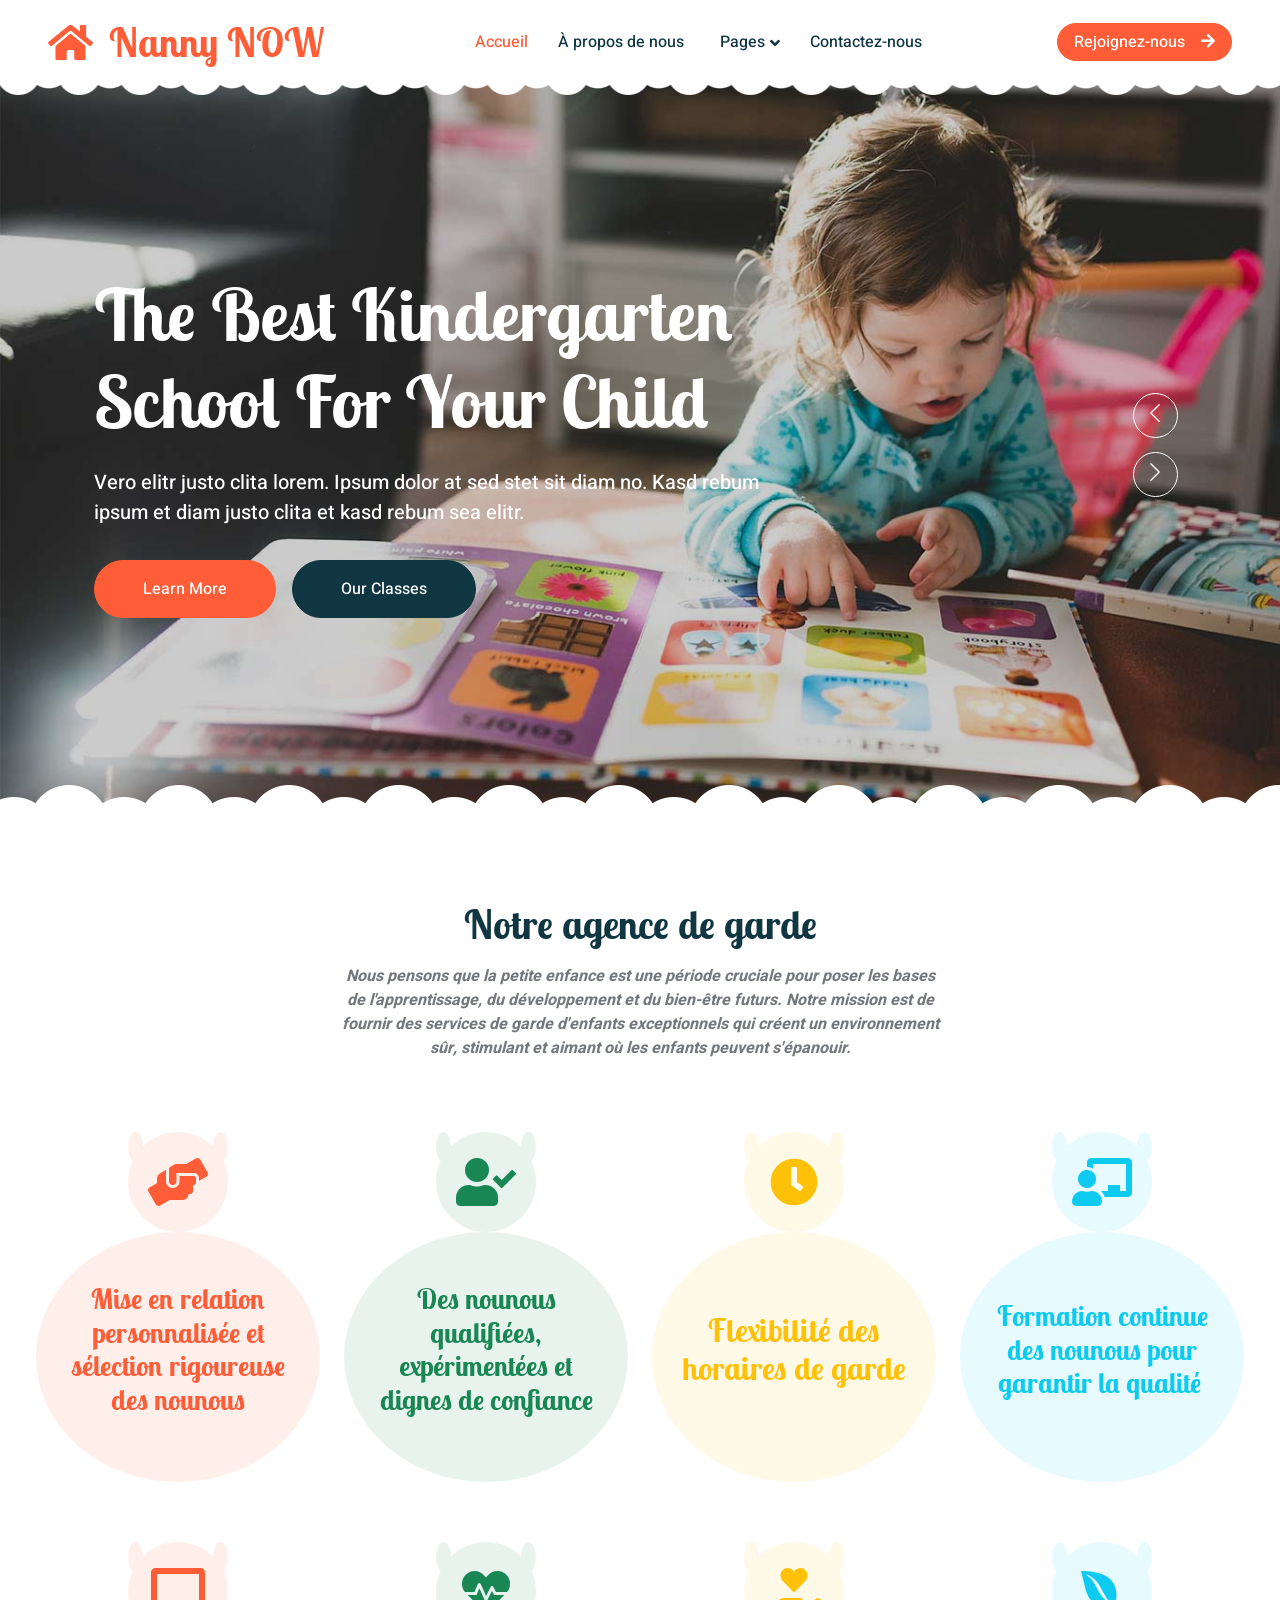
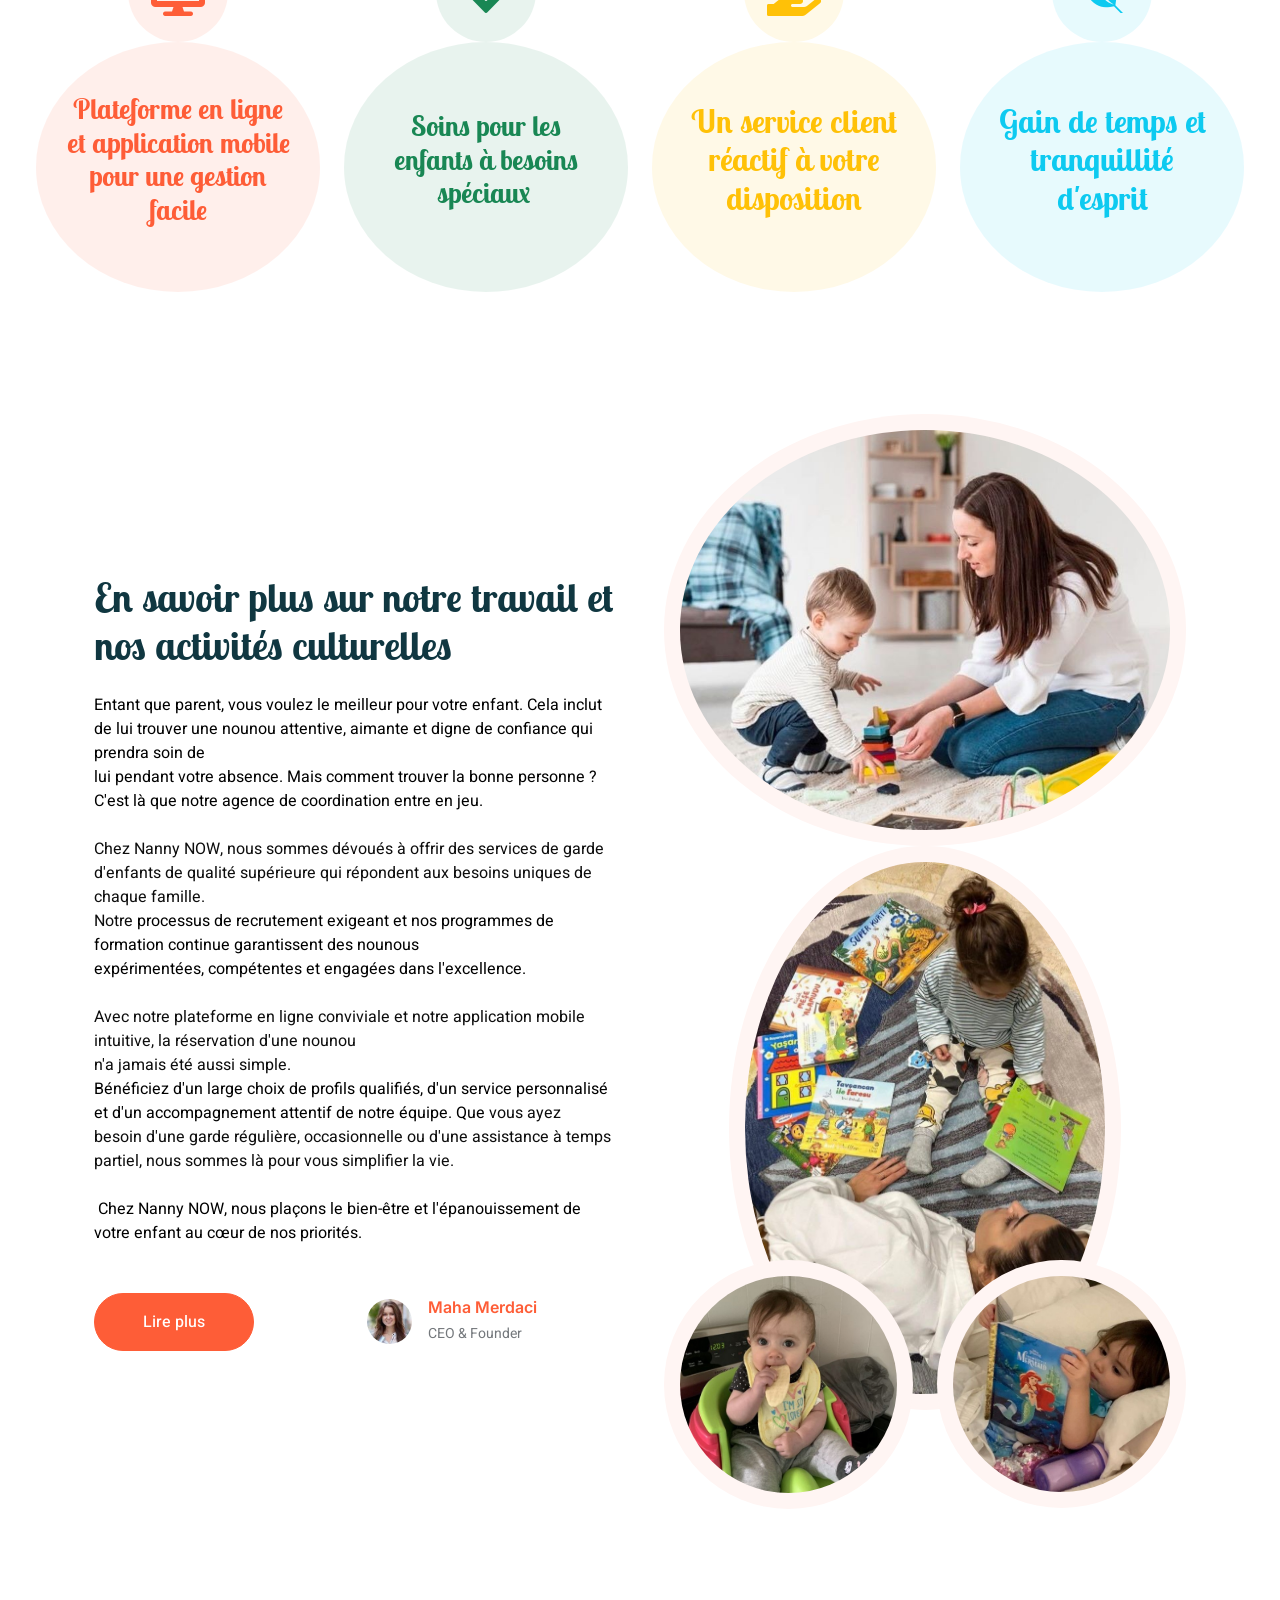
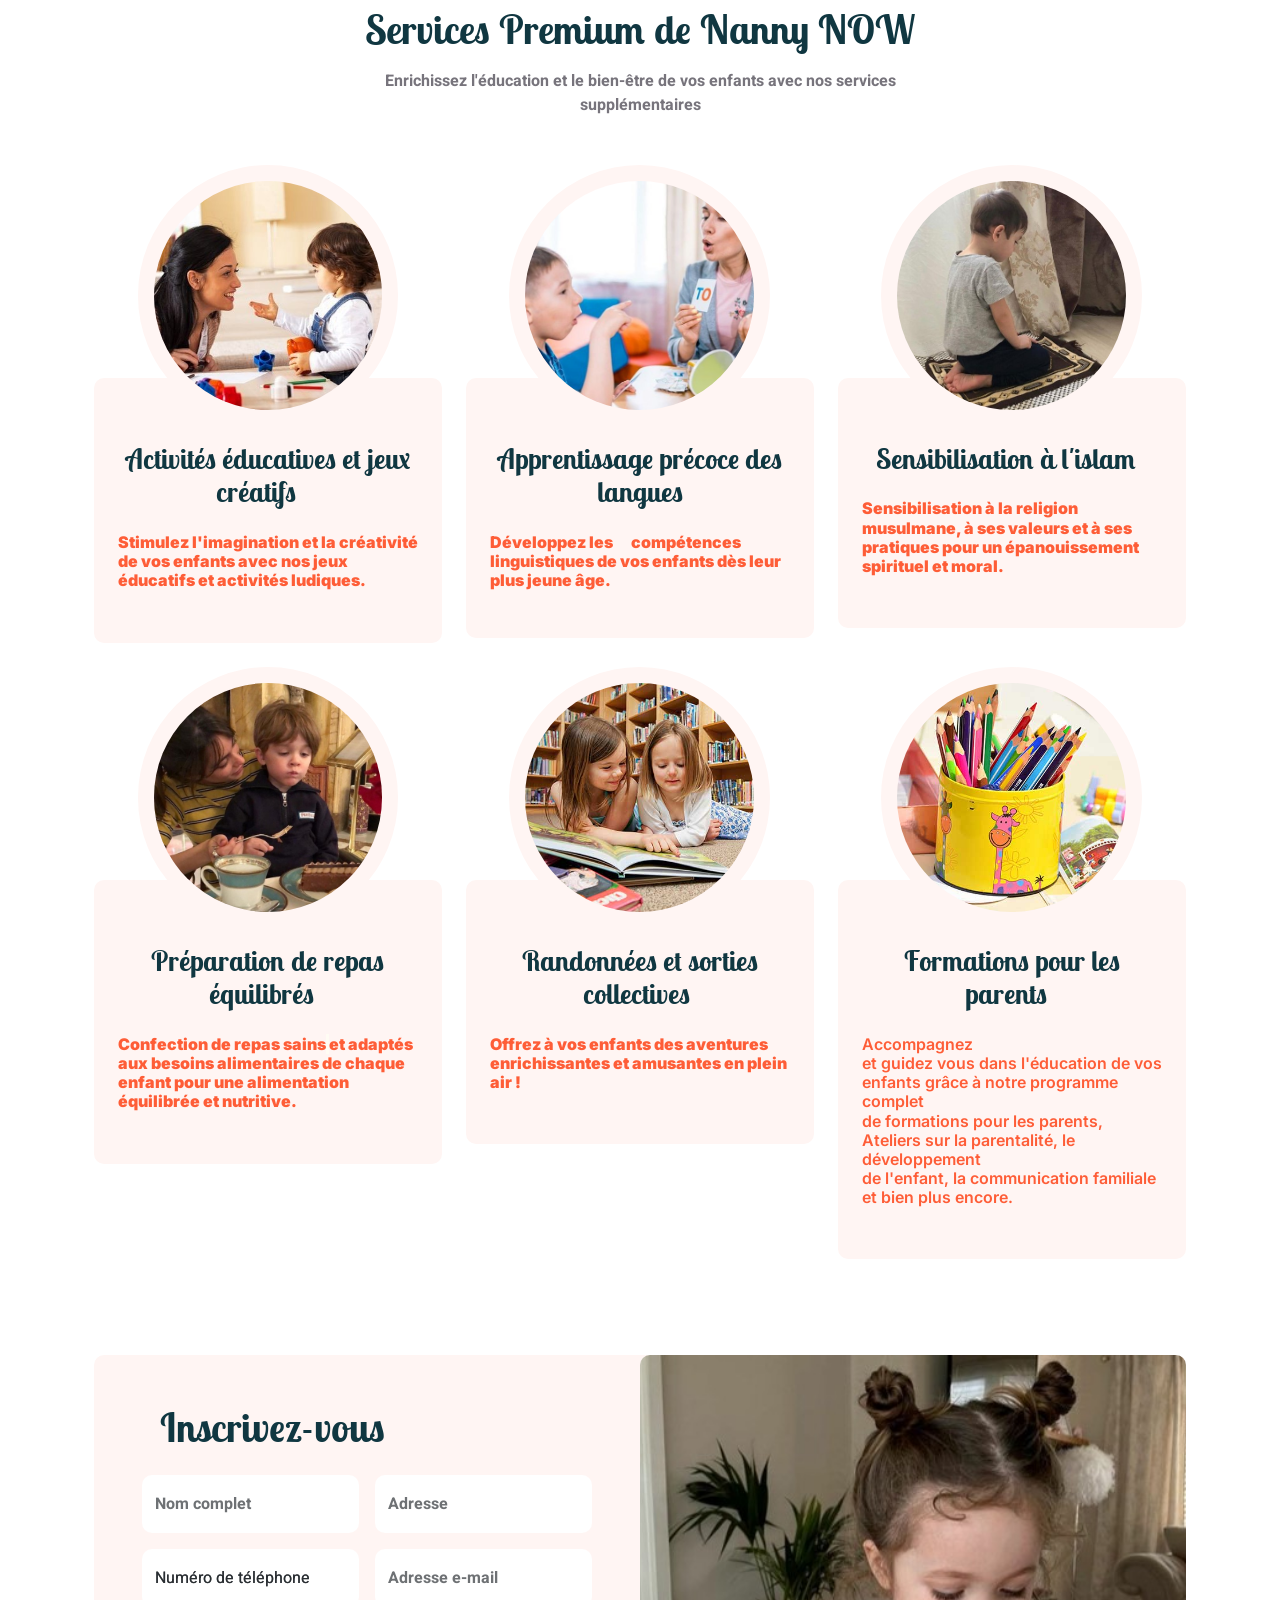
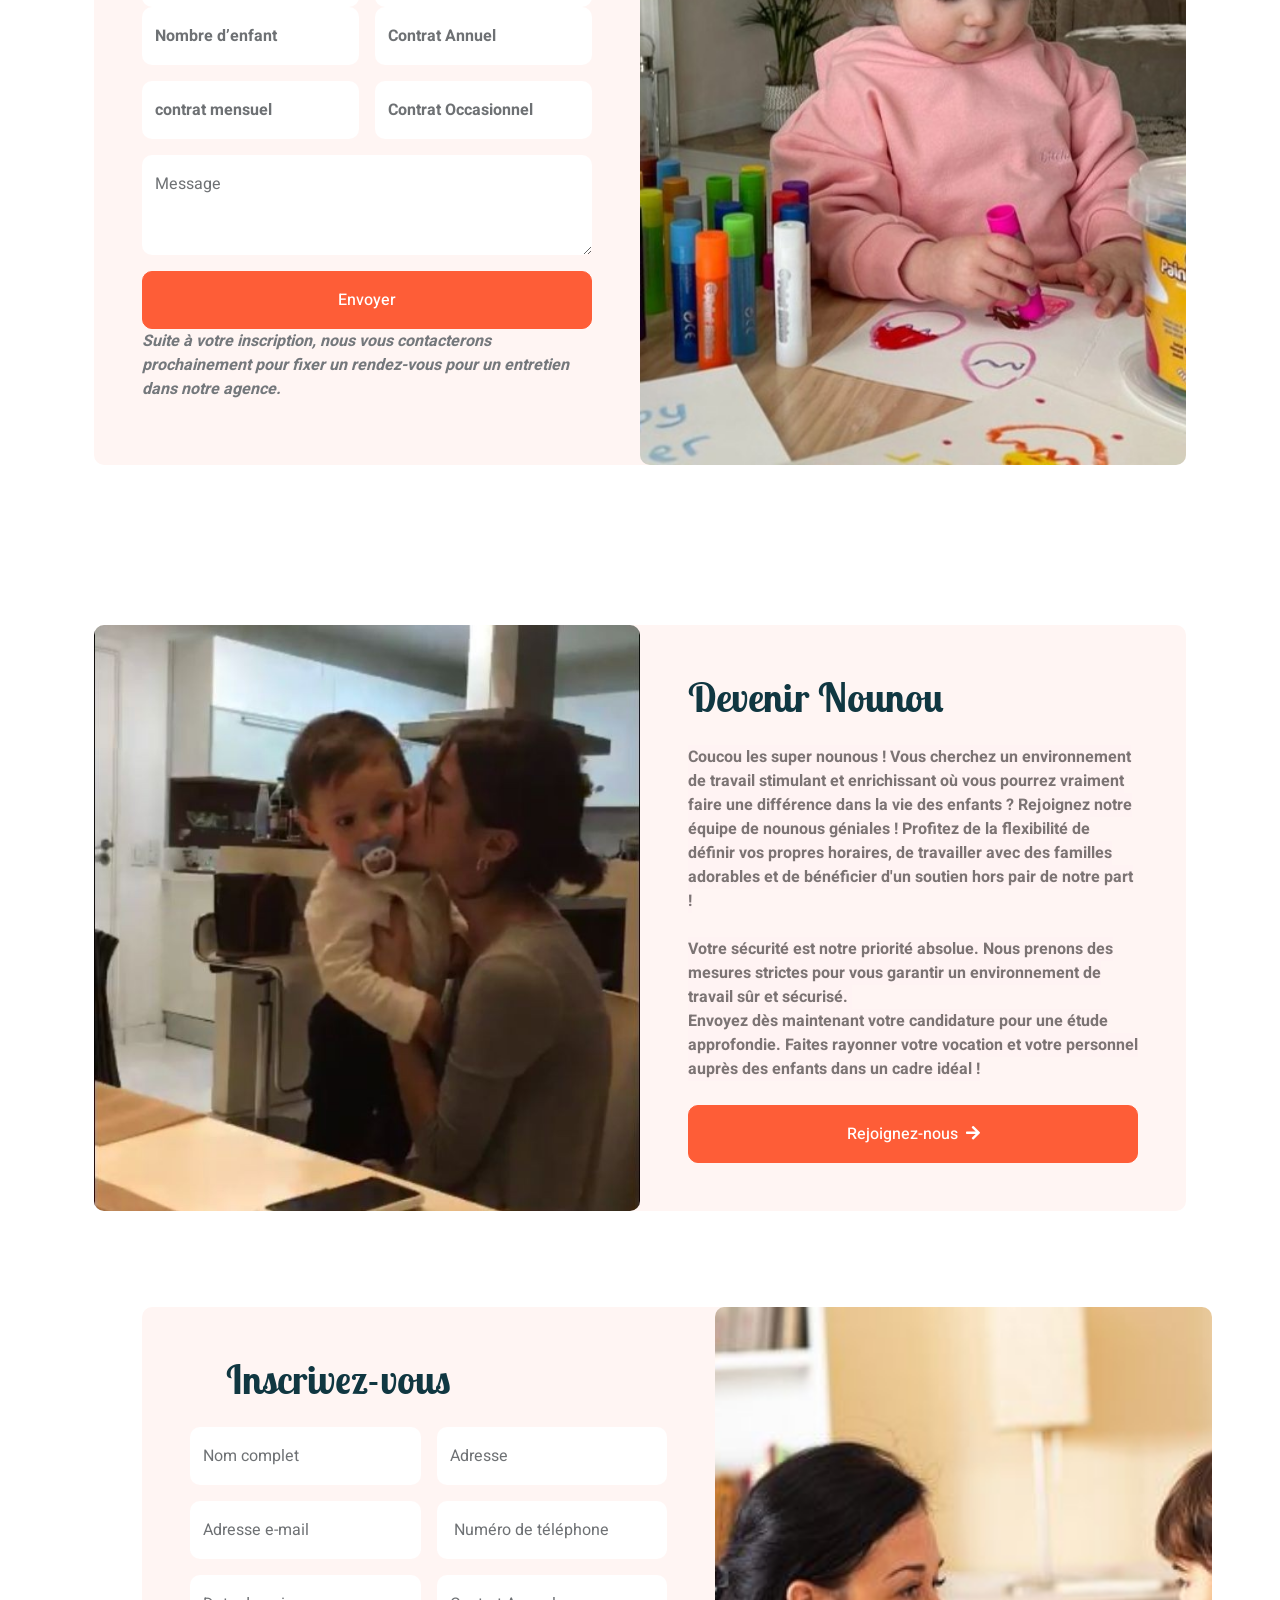
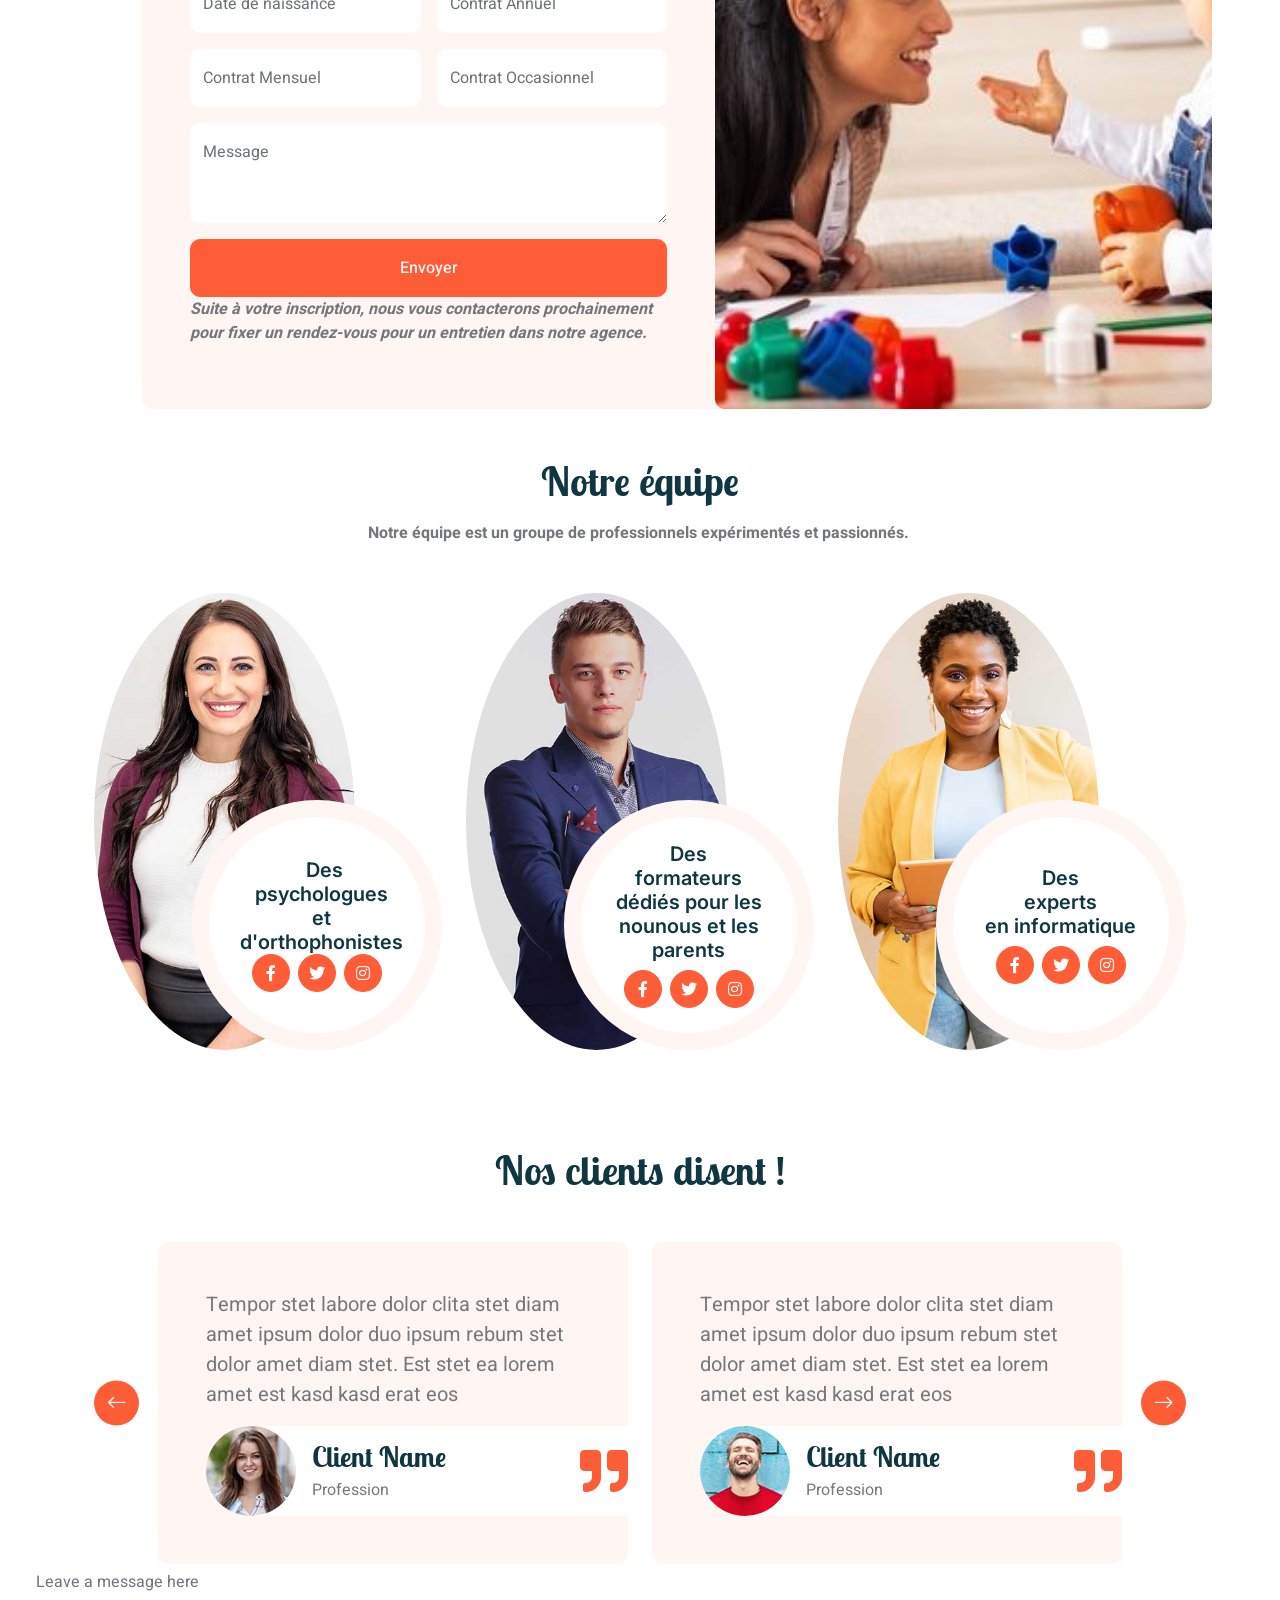
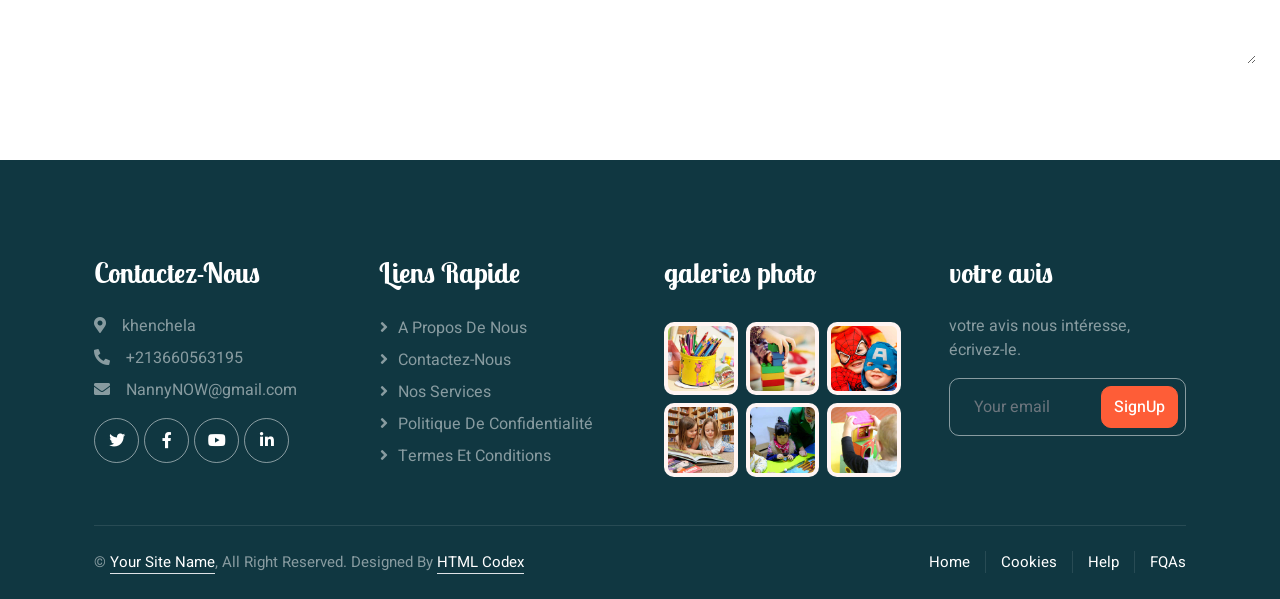
<file: index.html>
<!DOCTYPE html>
<html data-bs-theme="light" lang="en">

<head>
    <meta charset="utf-8">
    <meta name="viewport" content="width=device-width, initial-scale=1.0, shrink-to-fit=no">
    <title>NannyNOW</title>
    <link rel="stylesheet" href="assets/bootstrap/css/bootstrap.min.css">
    <link rel="stylesheet" href="https://fonts.googleapis.com/css2?family=Heebo:wght@400;500;600&amp;family=Inter:wght@600&amp;family=Lobster+Two:wght@700&amp;display=swap">
    <link rel="stylesheet" href="assets/fonts/fontawesome-all.min.css">
    <link rel="stylesheet" href="assets/css/bss-overrides.css">
    <link rel="stylesheet" href="assets/css/./embed/animation/animate.min.css">
    <link rel="stylesheet" href="https://cdnjs.cloudflare.com/ajax/libs/font-awesome/5.10.0/css/all.min.css">
    <link rel="stylesheet" href="https://cdn.jsdelivr.net/npm/bootstrap-icons@1.4.1/font/bootstrap-icons.css">
    <link rel="stylesheet" href="assets/css/lib/animate/animate.min.css">
    <link rel="stylesheet" href="assets/css/lib/owlcarousel/assets/owl.carousel.min.css">
    <link rel="stylesheet" href="assets/css/css/bootstrap.min.css">
    <link rel="stylesheet" href="assets/css/css/style.css">
</head>

<body>
    <div class="container-xxl bg-white p-0">
        <nav class="bg-white px-4 px-lg-5 py-lg-0 navbar navbar-expand-lg navbar-light sticky-top"><a class="navbar-brand" href="index.html">
                <h1 class="text-primary m-0"><i class="fas fa-home me-3"></i>Nanny NOW</h1>
            </a><button class="navbar-toggler" data-bs-toggle="collapse" data-bs-target="#navbarCollapse" type="button"><span class="navbar-toggler-icon"></span></button>
            <div class="collapse navbar-collapse" id="navbarCollapse">
                <div class="mx-auto navbar-nav"><a class="nav-item nav-link active" href="index.html">Accueil</a><a class="nav-item nav-link" href="about.html" style="width: 162.031px;">À propos de nous</a>
                    <div class="nav-item dropdown"><a class="nav-link dropdown-toggle" data-bs-toggle="dropdown" href="#">Pages</a>
                        <div class="border-0 shadow-sm m-0 dropdown-menu rounded-0 rounded-bottom"><a class="dropdown-item" href="facility.html">Nos services</a><a class="dropdown-item" href="team.html">En savoir plus sur nous</a><a class="dropdown-item" href="call-to-action.html">Services premium</a><a class="dropdown-item" href="appointment.html">Rejoignez-nous</a><a class="dropdown-item" href="testimonial.html">Devenir nounou</a><a class="dropdown-item" href="404.html">Notre équipe</a></div>
                    </div><a class="nav-item nav-link" href="contact.html">Contactez-nous</a>
                </div><a class="btn btn-primary d-none d-lg-block px-3 rounded-pill" role="button" href="">Rejoignez-nous<i class="fas fa-arrow-right ms-3"></i></a>
            </div>
        </nav>
        <div class="p-0 mb-5 container-fluid">
            <div class="position-relative owl-carousel header-carousel">
                <div class="position-relative owl-carousel-item"><img class="img-fluid" src="assets/img/img/carousel-1.jpg" alt="">
                    <div class="position-absolute top-0 start-0 d-flex w-100 h-100 align-items-center" style="background:rgba(0, 0, 0, .2);">
                        <div class="container">
                            <div class="row justify-content-start">
                                <div class="col-10 col-lg-8">
                                    <h1 class="display-2 text-white mb-4 bounce animated slideInDown">The Best Kindergarten School For Your Child</h1>
                                    <p class="fs-5 text-white mb-4 pb-2 fw-medium">Vero elitr justo clita lorem. Ipsum dolor at sed stet sit diam no. Kasd rebum ipsum et diam justo clita et kasd rebum sea elitr.</p><a class="btn btn-primary me-3 px-sm-5 py-sm-3 bounce animated rounded-pill slideInLeft" role="button" href="">Learn More</a><a class="btn btn-dark px-sm-5 py-sm-3 bounce animated rounded-pill slideInRight" role="button" href="">Our Classes</a>
                                </div>
                            </div>
                        </div>
                    </div>
                </div>
                <div class="position-relative owl-carousel-item"><img class="img-fluid" src="assets/img/img/carousel-2.jpg" alt="">
                    <div class="position-absolute top-0 start-0 d-flex w-100 h-100 align-items-center" style="background:rgba(0, 0, 0, .2);">
                        <div class="container">
                            <div class="row justify-content-start">
                                <div class="col-10 col-lg-8">
                                    <h1 class="display-2 text-white mb-4 bounce animated slideInDown">Make A Brighter Future For Your Child</h1>
                                    <p class="fs-5 text-white mb-4 pb-2 fw-medium">Vero elitr justo clita lorem. Ipsum dolor at sed stet sit diam no. Kasd rebum ipsum et diam justo clita et kasd rebum sea elitr.</p><a class="btn btn-primary me-3 px-sm-5 py-sm-3 bounce animated rounded-pill slideInLeft" role="button" href="">Learn More</a><a class="btn btn-dark px-sm-5 py-sm-3 bounce animated rounded-pill slideInRight" role="button" href="">Our Classes</a>
                                </div>
                            </div>
                        </div>
                    </div>
                </div>
            </div>
        </div>
        <div class="py-5 container-xxl">
            <div class="container">
                <div class="text-center mb-5 mx-auto wow fadeInUp" data-wow-delay="0.1s" style="max-width:600px;">
                    <h1 class="mb-3">Notre agence de garde</h1>
                    <p><strong><em>Nous pensons que la petite enfance est une période cruciale pour poser les bases de l'apprentissage, du développement et du bien-être futurs. Notre mission est de fournir des services de garde d'enfants exceptionnels qui créent un environnement sûr, stimulant et aimant où les enfants peuvent s'épanouir.</em></strong></p>
                </div>
            </div>
            <div class="row g-4" style="width: 100%;margin-top: 0px;margin-right: 0px;margin-left: 0px;height: 400px;">
                <div class="col-sm-6 col-lg-3 wow fadeInUp" data-wow-delay="0.1s">
                    <div class="facility-item">
                        <div class="bg-primary facility-icon"><span class="bg-primary"></span><i class="fas fa-hands-helping text-primary fa-3x"></i><span class="bg-primary"></span></div>
                        <div class="bg-primary facility-text">
                            <h3 class="text-primary mb-3">Mise en relation personnalisée et sélection rigoureuse des nounous</h3>
                            <p class="mb-0"></p>
                        </div>
                    </div>
                </div>
                <div class="col-sm-6 col-lg-3 wow fadeInUp" data-wow-delay="0.3s">
                    <div class="facility-item">
                        <div class="bg-success facility-icon"><span class="bg-success"></span><i class="fas fa-user-check text-success fa-3x"></i><span class="bg-success"></span></div>
                        <div class="bg-success facility-text">
                            <h3 class="text-success mb-3">Des nounous qualifiées, expérimentées et dignes de confiance</h3>
                            <p class="mb-0"></p>
                        </div>
                    </div>
                </div>
                <div class="col-sm-6 col-lg-3 wow fadeInUp" data-wow-delay="0.5s">
                    <div class="facility-item">
                        <div class="bg-warning facility-icon"><span class="bg-warning"></span><i class="fas fa-clock text-warning fa-3x"></i><span class="bg-warning"></span></div>
                        <div class="bg-warning facility-text">
                            <h2 class="text-warning mb-3">Flexibilité des horaires de garde </h2>
                            <p class="mb-0"></p>
                        </div>
                    </div>
                </div>
                <div class="col-sm-6 col-lg-3 wow fadeInUp" data-wow-delay="0.7s">
                    <div class="facility-item">
                        <div class="bg-info facility-icon"><span class="bg-info"></span><i class="fas fa-chalkboard-teacher text-info fa-3x"></i><span class="bg-info"></span></div>
                        <div class="bg-info facility-text">
                            <h3 class="text-info mb-3">Formation continue des nounous pour garantir la qualité&nbsp;</h3>
                            <p class="mb-0"></p>
                        </div>
                    </div>
                </div>
            </div>
            <div class="row g-4" style="width: 100%;margin-top: 10px;margin-right: 0px;height: 400px;margin-left: 0px;">
                <div class="col-sm-6 col-lg-3 wow fadeInUp" data-wow-delay="0.1s">
                    <div class="facility-item">
                        <div class="bg-primary facility-icon"><span class="bg-primary"></span><i class="fas fa-desktop text-primary fa-3x"></i><span class="bg-primary"></span></div>
                        <div class="bg-primary facility-text">
                            <h3 class="text-primary mb-3">Plateforme en ligne et application mobile pour une gestion facile </h3>
                            <p class="mb-0"></p>
                        </div>
                    </div>
                </div>
                <div class="col-sm-6 col-lg-3 wow fadeInUp" data-wow-delay="0.3s">
                    <div class="facility-item">
                        <div class="bg-success facility-icon"><span class="bg-success"></span><i class="fas fa-heartbeat text-success fa-3x"></i><span class="bg-success"></span></div>
                        <div class="bg-success facility-text">
                            <h3 class="text-success mb-3">Soins pour les enfants à besoins spéciaux&nbsp;</h3>
                        </div>
                    </div>
                </div>
                <div class="col-sm-6 col-lg-3 wow fadeInUp" data-wow-delay="0.5s">
                    <div class="facility-item">
                        <div class="bg-warning facility-icon"><span class="bg-warning"></span><i class="fas fa-hand-holding-heart text-warning fa-3x"></i><span class="bg-warning"></span></div>
                        <div class="bg-warning facility-text">
                            <h2 class="text-warning mb-3">Un service client réactif à votre disposition</h2>
                            <p class="mb-0"></p>
                        </div>
                    </div>
                </div>
                <div class="col-sm-6 col-lg-3 wow fadeInUp" data-wow-delay="0.7s">
                    <div class="facility-item">
                        <div class="bg-info facility-icon"><span class="bg-info"></span><i class="fab fa-envira text-info fa-3x"></i><span class="bg-info"></span></div>
                        <div class="bg-info facility-text">
                            <h2 class="text-info mb-3">Gain de temps et tranquillité d'esprit</h2>
                            <p class="mb-0"></p>
                        </div>
                    </div>
                </div>
            </div>
        </div>
        <div class="py-5 container-xxl">
            <div class="container">
                <div class="row align-items-center g-5">
                    <div class="col-lg-6 wow fadeInUp" data-wow-delay="0.1s">
                        <h1 class="mb-4">En savoir plus sur notre travail et nos activités culturelles</h1>
                        <p style="padding-right: 0px;margin-right: 4px;"><span style="color: black;">Entant que parent, vous voulez le meilleur pour votre enfant. Cela inclut de lui trouver une nounou attentive, aimante et digne de confiance qui prendra soin de</span><br><span style="color: black;">lui pendant votre absence. Mais comment trouver la bonne personne ?C'est là que notre agence de coordination entre en jeu.</span><br><br><span style="color: rgb(13, 13, 13);">Chez Nanny NOW, nous sommes&nbsp;dévoués à offrir des services de garde d'enfants de qualité supérieure qui&nbsp;répondent aux besoins uniques de chaque famille.&nbsp; &nbsp; &nbsp; &nbsp; &nbsp; &nbsp; &nbsp; &nbsp; &nbsp; &nbsp; &nbsp; &nbsp; &nbsp; &nbsp; &nbsp; &nbsp; &nbsp; &nbsp; &nbsp; &nbsp; &nbsp; &nbsp; &nbsp; &nbsp; &nbsp; &nbsp; &nbsp; &nbsp; &nbsp; &nbsp; &nbsp; &nbsp; &nbsp; &nbsp; &nbsp; &nbsp; &nbsp; &nbsp; &nbsp; &nbsp; &nbsp; &nbsp; &nbsp; Notre&nbsp;</span><span style="color: black;">processus de recrutement exigeant et nos programmes de formation continue&nbsp;garantissent des nounous&nbsp; expérimentées,&nbsp;compétentes et engagées dans l'excellence.&nbsp; &nbsp; &nbsp; &nbsp; &nbsp; &nbsp; &nbsp; &nbsp; &nbsp; &nbsp; &nbsp; &nbsp; &nbsp; &nbsp; &nbsp; &nbsp; &nbsp; &nbsp; &nbsp; &nbsp; &nbsp; &nbsp; &nbsp; &nbsp; &nbsp; &nbsp; &nbsp; &nbsp; &nbsp; &nbsp; &nbsp; &nbsp; &nbsp; &nbsp; &nbsp; &nbsp; &nbsp; &nbsp; &nbsp; &nbsp; &nbsp;&nbsp;</span><br><span style="color: rgb(13, 13, 13);">Avec notre plateforme en ligne&nbsp;conviviale et notre application mobile intuitive, la réservation d'une nounou</span><br><span style="color: rgb(13, 13, 13);">n'a jamais été aussi simple.&nbsp; &nbsp; &nbsp; &nbsp; &nbsp; &nbsp; &nbsp; &nbsp; &nbsp; &nbsp; &nbsp; &nbsp; &nbsp; &nbsp; &nbsp; &nbsp; &nbsp; &nbsp; &nbsp; &nbsp; &nbsp; &nbsp; &nbsp; &nbsp; &nbsp; &nbsp; &nbsp; &nbsp; &nbsp;</span><br><span style="color: black;">Bénéficiez d'un large choix de profils qualifiés, d'un service personnalisé et&nbsp;d'un accompagnement attentif de notre équipe. Que&nbsp;</span><span style="color: rgb(13, 13, 13);">vous ayez besoin d'une garde régulière, occasionnelle ou d'une assistance à&nbsp;temps partiel, nous sommes là pour vous simplifier la vie.&nbsp; &nbsp; &nbsp; &nbsp; &nbsp; &nbsp; &nbsp; &nbsp; &nbsp; &nbsp; &nbsp; &nbsp; &nbsp; &nbsp; &nbsp; &nbsp; &nbsp; &nbsp; &nbsp; &nbsp; &nbsp;</span><br><span style="color: black;">&nbsp;Chez&nbsp;Nanny NOW, nous plaçons le bien-être et l'épanouissement de votre enfant au&nbsp;cœur de nos priorités.&nbsp; &nbsp; &nbsp; &nbsp; &nbsp; &nbsp; &nbsp; &nbsp; &nbsp; &nbsp; &nbsp; &nbsp; &nbsp; &nbsp; &nbsp; &nbsp; &nbsp; &nbsp; &nbsp; &nbsp; &nbsp; &nbsp; &nbsp; &nbsp;&nbsp;</span><br><br></p>
                        <p class="mb-4"></p>
                        <div class="row align-items-center g-4">
                            <div class="col-sm-6"><a class="btn btn-primary px-5 py-3 rounded-pill" role="button" href="">Lire plus</a></div>
                            <div class="col-sm-6">
                                <div class="d-flex align-items-center"><img class="rounded-circle flex-shrink-0" src="assets/img/img/testimonial-1.jpg" alt="" style="width:45px;height:45px;">
                                    <div class="ms-3">
                                        <h6 class="text-primary mb-1">Maha Merdaci</h6><small>CEO &amp; Founder</small>
                                    </div>
                                </div>
                            </div>
                        </div>
                    </div>
                    <div class="col-6 about-img wow fadeInUp" data-wow-delay="0.5s">
                        <div class="row">
                            <div class="col-12 text-start col-3" style="margin-top:0px;"><img class="img-fluid bg-light rounded-circle w-100 p-3" src="assets/img/img/6206e86de678cce6aeb717a58e168044.jpg" alt=""></div>
                            <div class="col-12 text-center"><img class="img-fluid bg-light rounded-circle w-75 p-3" src="assets/img/img/469af9e4ac498d159bee5b0dbbeac272.jpg" alt=""></div>
                            <div class="col-6 text-start" style="margin-top:-150px;"><img class="img-fluid bg-light rounded-circle w-100 p-3 mb-lg-0 col-6" src="assets/img/img/Picture4.jpg" alt="" width="159" height="159" style="margin-bottom: -116px;padding-bottom: 119px;"></div>
                            <div class="col-6 text-end" style="margin-top:-150px;"><img class="img-fluid bg-light rounded-circle w-100 p-3" src="assets/img/img/Image4.jpg" alt=""></div>
                        </div>
                    </div>
                </div>
            </div>
        </div>
        <div class="py-5 container-xxl">
            <div class="container">
                <div class="text-center mb-5 mx-auto wow fadeInUp" data-wow-delay="0.1s" style="max-width:600px;">
                    <h1 class="mb-3">Services&nbsp;<strong>Premium</strong>&nbsp;de Nanny NOW</h1>
                    <p><strong><span style="color: rgb(119, 116, 124); background-color: rgb(255, 255, 255);">Enrichissez l'éducation et le bien-être de vos enfants avec nos services supplémentaires</span></strong></p>
                </div>
                <div class="row g-4">
                    <div class="col-md-6 col-lg-4 wow fadeInUp" data-wow-delay="0.1s">
                        <div class="classes-item">
                            <div class="bg-light w-75 p-3 mx-auto rounded-circle"><img class="img-fluid rounded-circle" src="assets/img/img/Picture3.jpg" alt=""></div>
                            <div class="bg-light p-4 pt-5 rounded mt-n5"><a class="text-center d-block mt-3 mb-4 h3" href="">Activités éducatives et jeux créatifs&nbsp; &nbsp;&nbsp;</a>
                                <div class="d-flex justify-content-between align-items-center mb-4">
                                    <div class="d-flex align-items-center"></div>
                                    <h6 class="text-primary mb-1"><strong>Stimulez l'imagination et la créativité de vos enfants avec nos jeux éducatifs et activités ludiques.</strong></h6>
                                </div>
                            </div>
                        </div>
                    </div>
                    <div class="col-md-6 col-lg-4 wow fadeInUp" data-wow-delay="0.3s">
                        <div class="classes-item">
                            <div class="bg-light w-75 p-3 mx-auto rounded-circle"><img class="img-fluid rounded-circle" src="assets/img/img/Picture2.jpg" alt=""></div>
                            <div class="bg-light p-4 pt-5 rounded mt-n5"><a class="text-center d-block mt-3 mb-4 h3" href="">Apprentissage précoce des langues </a>
                                <h6 class="text-primary mb-1"><strong>Développez les&nbsp; &nbsp; &nbsp; compétences linguistiques de vos enfants dès leur plus jeune âge.&nbsp;</strong><br><br></h6>
                            </div>
                        </div>
                    </div>
                    <div class="col-md-6 col-lg-4 wow fadeInUp" data-wow-delay="0.5s">
                        <div class="classes-item"></div>
                        <div class="classes-item">
                            <div class="bg-light w-75 p-3 mx-auto rounded-circle"><img class="img-fluid rounded-circle" src="assets/img/img/Image2.jpg" alt=""></div>
                            <div class="bg-light p-4 pt-5 rounded mt-n5"><a class="text-center d-block mt-3 mb-4 h3" href="">Sensibilisation à l'islam &nbsp;</a>
                                <div class="d-flex justify-content-between align-items-center mb-4">
                                    <div class="d-flex align-items-center"></div>
                                    <h6 class="text-primary mb-1"><strong>Sensibilisation à la religion musulmane, à ses valeurs et à ses pratiques pour un épanouissement spirituel et moral.</strong></h6>
                                </div>
                            </div>
                        </div>
                    </div>
                    <div class="col-md-6 col-lg-4 wow fadeInUp" data-wow-delay="0.1s">
                        <div class="classes-item"></div>
                        <div class="classes-item">
                            <div class="bg-light w-75 p-3 mx-auto rounded-circle"><img class="img-fluid rounded-circle" src="assets/img/img/Image7.jpg" alt="" style="margin: 0;"></div>
                            <div class="bg-light p-4 pt-5 rounded mt-n5" style="margin: initial;margin-top: -24px;"><a class="text-center d-block mt-3 mb-4 h3" href=""><strong>Préparation de repas équilibrés</strong>&nbsp;&nbsp;</a>
                                <div class="d-flex justify-content-between align-items-center mb-4">
                                    <div class="d-flex align-items-center"></div>
                                    <h6 class="text-primary mb-1"><strong>Confection de repas sains<span style="background-color: rgb(255, 252, 243);">&nbsp;</span>et adaptés aux besoins alimentaires de chaque enfant pour une alimentation équilibrée et nutritive.</strong></h6>
                                </div>
                            </div>
                        </div>
                    </div>
                    <div class="col-md-6 col-lg-4 wow fadeInUp" data-wow-delay="0.1s">
                        <div class="classes-item">
                            <div class="bg-light w-75 p-3 mx-auto rounded-circle"><img class="img-fluid rounded-circle" src="assets/img/img/classes-4.jpg" alt=""></div>
                            <div class="bg-light p-4 pt-5 rounded mt-n5" style="margin: initial;"><a class="text-center d-block mt-3 mb-4 h3" href="">Randonnées et sorties collectives&nbsp;</a>
                                <div class="d-flex justify-content-between align-items-center mb-4">
                                    <div class="d-flex align-items-center"></div>
                                    <div class="row g-1">
                                        <div class="col">
                                            <h6 class="text-primary mb-1"><strong>Offrez à vos enfants des aventures enrichissantes et amusantes en plein air !</strong></h6>
                                        </div>
                                    </div>
                                </div>
                            </div>
                        </div>
                    </div>
                    <div class="col-md-6 col-lg-4 wow fadeInUp" data-wow-delay="0.3s">
                        <div class="classes-item">
                            <div class="bg-light w-75 p-3 mx-auto rounded-circle"><img class="img-fluid rounded-circle" src="assets/img/img/classes-1.jpg" alt=""></div>
                            <div class="bg-light p-4 pt-5 rounded mt-n5"><a class="text-center d-block mt-3 mb-4 h3" href="">Formations pour les parents &nbsp;</a>
                                <div class="d-flex justify-content-between align-items-center mb-4">
                                    <div class="d-flex align-items-center"></div>
                                    <h6 class="text-primary mb-1">Accompagnez<br>et guidez vous dans l'éducation de vos enfants grâce à notre programme complet<br>de formations pour les parents, Ateliers sur la parentalité, le développement<br>de l'enfant, la communication familiale et bien plus encore.</h6>
                                </div>
                            </div>
                        </div>
                    </div>
                </div>
            </div>
        </div>
        <div class="py-5 container-xxl">
            <div class="container">
                <div class="bg-light rounded">
                    <div class="row g-0">
                        <div class="col-lg-6 wow fadeIn" data-wow-delay="0.1s">
                            <div class="d-flex h-100 flex-column justify-content-center p-5">
                                <h1 class="mb-4">&nbsp; Inscrivez-vous</h1>
                                <form>
                                    <div class="row g-3">
                                        <div class="col-sm-6">
                                            <div class="form-floating"><input class="border-0 form-control form-control" type="text" id="gname" placeholder="Gurdian Name"><label class="form-label" for="gname"><strong>Nom complet </strong></label></div>
                                        </div>
                                        <div class="col-sm-6">
                                            <div class="form-floating"><input class="border-0 form-control form-control" type="email" id="gmail" placeholder="Gurdian Email"><label class="form-label" for="gmail"><strong>Adresse</strong></label></div>
                                        </div>
                                        <div class="col-sm-6">
                                            <div class="form-floating"><input class="border-0 form-control form-control" type="text" id="cname" placeholder="Child Name"><label class="form-label" for="cname">Numéro de téléphone </label><label class="form-label" for="cname">Numéro de téléphone </label><label class="form-label" for="cname">Numéro de téléphone </label></div>
                                        </div>
                                        <div class="col-sm-6">
                                            <div class="form-floating"><input class="border-0 form-control form-control" type="text" id="cage" placeholder="Child Age"><label class="form-label" for="cage"><strong>Adresse e-mail </strong></label></div>
                                        </div>
                                    </div>
                                    <div class="row g-3">
                                        <div class="col-sm-6">
                                            <div class="form-floating"><input class="border-0 form-control form-control" type="text" id="gname-2" placeholder="Gurdian Name"><label class="form-label" for="gname"><strong>Nombre d’enfant</strong></label></div>
                                        </div>
                                        <div class="col-sm-6">
                                            <div class="form-floating"><input class="border-0 form-control form-control" type="email" id="gmail-2" placeholder="Gurdian Email"><label class="form-label" for="gmail"><strong>Contrat Annuel</strong></label></div>
                                        </div>
                                        <div class="col-sm-6">
                                            <div class="form-floating"><input class="border-0 form-control form-control" type="text" id="cname-2" placeholder="Child Name"><label class="form-label" for="cname"></label><label class="form-label" for="cname"><strong>contrat mensuel</strong></label></div>
                                        </div>
                                        <div class="col-sm-6">
                                            <div class="form-floating"><input class="border-0 form-control form-control" type="text" id="cage-2" placeholder="Child Age"><label class="form-label" for="cage"><strong>Contrat Occasionnel</strong></label></div>
                                        </div>
                                        <div class="col-12">
                                            <div class="form-floating"><textarea class="border-0 form-control form-control" id="message-2" placeholder="Leave a message here" style="height:100px;"></textarea><label class="form-label" for="message">Message</label></div>
                                        </div>
                                        <div class="col-12"><button class="btn btn-primary w-100 py-3" type="submit">Envoyer</button></div>
                                    </div>
                                </form>
                                <p><strong><em>Suite à votre inscription, nous vous contacterons prochainement pour fixer un rendez-vous pour un entretien dans notre agence.</em></strong></p>
                            </div>
                        </div>
                        <div class="col-lg-6 wow fadeIn" data-wow-delay="0.5s" style="min-height:400px;">
                            <div class="position-relative h-100"><img class="rounded position-absolute w-100 h-100" src="assets/img/img/Image5.jpg" style="object-fit: cover;padding-top: 0px;margin-right: 7px;padding-right: 0px;"></div>
                        </div>
                    </div>
                </div>
            </div>
        </div>
        <div class="py-5 container-xxl">
            <div class="col-lg-11">
                <p style="padding-right: 0px;margin-right: 4px;"></p>
            </div>
            <div class="py-5 container-xxl">
                <div class="container">
                    <div class="bg-light rounded">
                        <div class="row g-0">
                            <div class="col-lg-6 wow fadeIn" data-wow-delay="0.1s" style="min-height:400px;">
                                <div class="position-relative h-100"><img class="rounded position-absolute w-100 h-100" src="assets/img/img/a97861cfd6cb052d312df394a4131537.jpg" style="object-fit:cover;"></div>
                            </div>
                            <div class="col-lg-6 wow fadeIn" data-wow-delay="0.5s">
                                <div class="d-flex h-100 flex-column justify-content-center p-5">
                                    <h1 class="mb-4">Devenir Nounou</h1>
                                    <p class="mb-4"><strong><span style="color: rgb(124, 116, 116); background-color: rgb(255, 243, 243);">Coucou les super nounous ! Vous cherchez un environnement de travail stimulant et enrichissant où vous pourrez vraiment faire une différence dans la vie des enfants ? Rejoignez notre équipe de nounous géniales ! Profitez de la flexibilité de définir vos propres horaires, de travailler avec des familles adorables et de bénéficier d'un soutien hors pair de notre part !</span></strong><br><br><strong><span style="color: rgb(124, 116, 116); background-color: rgb(255, 243, 243);">Votre sécurité est notre priorité absolue. Nous prenons des mesures strictes pour vous garantir un environnement de travail sûr et sécurisé.&nbsp;</span></strong><br><strong><span style="color: rgb(124, 116, 116); background-color: rgb(255, 243, 243);">Envoyez dès maintenant votre candidature pour une étude approfondie. Faites rayonner votre vocation et votre personnel auprès des enfants dans un cadre idéal !</span></strong></p><a class="btn btn-primary px-5 py-3" role="button" href="">Rejoignez-nous<i class="fas fa-arrow-right ms-2"></i></a>
                                </div>
                            </div>
                        </div>
                    </div>
                </div>
            </div>
            <div class="container">
                <div class="py-5 container-xxl">
                    <div class="container">
                        <div class="bg-light rounded">
                            <div class="row g-0">
                                <div class="col-lg-6 wow fadeIn" data-wow-delay="0.1s">
                                    <div class="d-flex h-100 flex-column justify-content-center p-5" style="padding-left: 29px;padding-top: 62px;padding-right: 45px;margin-right: -75px;">
                                        <h1 class="mb-4">&nbsp; &nbsp; Inscrivez-vous</h1>
                                        <form>
                                            <div class="row g-3">
                                                <div class="col-sm-6">
                                                    <div class="form-floating"><input class="border-0 form-control form-control" type="text" id="gname-1" placeholder="Gurdian Name"><label class="form-label" for="gname">Nom complet&nbsp;</label></div>
                                                </div>
                                                <div class="col-sm-6">
                                                    <div class="form-floating"><input class="border-0 form-control form-control" type="email" id="gmail-1" placeholder="Gurdian Email"><label class="form-label" for="gmail">Adresse</label></div>
                                                </div>
                                                <div class="col-sm-6">
                                                    <div class="form-floating"><label class="form-label" for="cname">Adresse e-mail </label><input class="border-0 form-control form-control" type="text" id="cname-1" placeholder="Child Name"></div>
                                                </div>
                                                <div class="col-sm-6">
                                                    <div class="form-floating"><input class="border-0 form-control form-control" type="text" id="cage-1" placeholder="Child Age"><label class="form-label" for="cage">&nbsp;Numéro de téléphone </label></div>
                                                </div>
                                                <div class="col-12">
                                                    <div class="form-floating"></div>
                                                </div>
                                            </div>
                                            <div class="row g-3">
                                                <div class="col-sm-6">
                                                    <div class="form-floating"><input class="border-0 form-control form-control" type="text" id="gname-3" placeholder="Gurdian Name"><label class="form-label" for="gname">Date de naissance&nbsp;</label></div>
                                                </div>
                                                <div class="col-sm-6">
                                                    <div class="form-floating"><input class="border-0 form-control form-control" type="email" id="gmail-3" placeholder="Gurdian Email"><label class="form-label" for="gmail">Contrat Annuel</label></div>
                                                </div>
                                                <div class="col-sm-6">
                                                    <div class="form-floating"><input class="border-0 form-control form-control" type="text" id="cname-3" placeholder="Child Name"><label class="form-label" for="cname">Contrat Mensuel</label></div>
                                                </div>
                                                <div class="col-sm-6">
                                                    <div class="form-floating"><input class="border-0 form-control form-control" type="text" id="cage-3" placeholder="Child Age"><label class="form-label" for="cage">Contrat Occasionnel</label></div>
                                                </div>
                                                <div class="col-12">
                                                    <div class="form-floating"><textarea class="border-0 form-control form-control" id="message-3" placeholder="Leave a message here" style="height:100px;"></textarea><label class="form-label" for="message">Message</label></div>
                                                </div>
                                                <div class="col-12"><button class="btn btn-primary w-100 py-3" type="submit">Envoyer</button></div>
                                            </div>
                                        </form>
                                        <p><strong><em>Suite à votre inscription, nous vous contacterons prochainement pour fixer un rendez-vous pour un entretien dans notre agence.</em></strong></p>
                                    </div>
                                </div>
                                <div class="col-lg-6 wow fadeIn" data-wow-delay="0.5s" style="min-height:400px;">
                                    <div class="position-relative h-100"><img class="rounded position-absolute w-100 h-100" src="assets/img/img/aa6b59b0840e68f8a466249ab2f50864.jpg" style="object-fit: cover;margin-top: 0px;margin-right: 33px;margin-left: 74px;padding-left: 1px;"></div>
                                </div>
                            </div>
                        </div>
                    </div>
                </div>
                <div class="text-center mb-5 mx-auto wow fadeInUp" data-wow-delay="0.1s" style="max-width:600px;">
                    <h1 class="mb-3">Notre équipe</h1>
                    <p><strong>Notre équipe est un groupe de professionnels expérimentés et passionnés.&nbsp;</strong></p>
                </div>
                <div class="row g-4">
                    <div class="col-md-6 col-lg-4 wow fadeInUp" data-wow-delay="0.1s">
                        <div class="position-relative team-item"><img class="img-fluid rounded-circle w-75" src="assets/img/img/team-1.jpg" alt="">
                            <div class="team-text">
                                <h5 class="pe-4 pt-0 pe- mt-" style="margin: 0px;margin-right: -34px;text-align: center;width: 189.4px;">&nbsp;Des psychologues<br>et d'orthophonistes</h5>
                                <div class="d-flex align-items-center"><a class="btn btn-primary mx-1 btn-square" role="button" href=""><i class="fab fa-facebook-f"></i></a><a class="btn btn-primary mx-1 btn-square" role="button" href=""><i class="fab fa-twitter"></i></a><a class="btn btn-primary mx-1 btn-square" role="button" href=""><i class="fab fa-instagram"></i></a></div>
                            </div>
                        </div>
                    </div>
                    <div class="col-md-6 col-lg-4 wow fadeInUp" data-wow-delay="0.3s">
                        <div class="position-relative team-item"><img class="img-fluid rounded-circle w-75" src="assets/img/img/team-2.jpg" alt="">
                            <div class="team-text">
                                <h5 style="text-align: center;">Des <br>formateurs<br>dédiés pour les nounous et les parents</h5>
                                <div class="d-flex align-items-center"><a class="btn btn-primary mx-1 btn-square" role="button" href=""><i class="fab fa-facebook-f"></i></a><a class="btn btn-primary mx-1 btn-square" role="button" href=""><i class="fab fa-twitter"></i></a><a class="btn btn-primary mx-1 btn-square" role="button" href=""><i class="fab fa-instagram"></i></a></div>
                            </div>
                        </div>
                    </div>
                    <div class="col-md-6 col-lg-4 wow fadeInUp" data-wow-delay="0.5s">
                        <div class="position-relative team-item"><img class="img-fluid rounded-circle w-75" src="assets/img/img/team-3.jpg" alt="">
                            <div class="team-text">
                                <h5 style="text-align: center;">Des<br>experts <br>en informatique</h5>
                                <div class="d-flex align-items-center"><a class="btn btn-primary mx-1 btn-square" role="button" href=""><i class="fab fa-facebook-f"></i></a><a class="btn btn-primary mx-1 btn-square" role="button" href=""><i class="fab fa-twitter"></i></a><a class="btn btn-primary mx-1 btn-square" role="button" href=""><i class="fab fa-instagram"></i></a></div>
                            </div>
                        </div>
                    </div>
                </div>
            </div>
        </div>
        <div class="py-5 container-xxl">
            <div class="container">
                <div class="text-center mb-5 mx-auto wow fadeInUp" data-wow-delay="0.1s" style="max-width:600px;">
                    <h1 class="mb-3">Nos clients disent !</h1>
                    <p></p>
                </div>
                <div class="owl-carousel testimonial-carousel wow fadeInUp" data-wow-delay="0.1s">
                    <div class="bg-light p-5 testimonial-item rounded">
                        <p class="fs-5">Tempor stet labore dolor clita stet diam amet ipsum dolor duo ipsum rebum stet dolor amet diam stet. Est stet ea lorem amet est kasd kasd erat eos</p>
                        <div class="bg-white d-flex align-items-center me-n5" style="border-radius:50px 0 0 50px;"><img class="img-fluid rounded-circle flex-shrink-0" src="assets/img/img/testimonial-1.jpg" style="width:90px;height:90px;">
                            <div class="ps-3">
                                <h3 class="mb-1">Client Name</h3><span>Profession</span>
                            </div><i class="fas fa-quote-right text-primary d-none d-sm-flex ms-auto fa-3x"></i>
                        </div>
                    </div>
                    <div class="bg-light p-5 testimonial-item rounded">
                        <p class="fs-5">Tempor stet labore dolor clita stet diam amet ipsum dolor duo ipsum rebum stet dolor amet diam stet. Est stet ea lorem amet est kasd kasd erat eos</p>
                        <div class="bg-white d-flex align-items-center me-n5" style="border-radius:50px 0 0 50px;"><img class="img-fluid rounded-circle flex-shrink-0" src="assets/img/img/testimonial-2.jpg" style="width:90px;height:90px;">
                            <div class="ps-3">
                                <h3 class="mb-1">Client Name</h3><span>Profession</span>
                            </div><i class="fas fa-quote-right text-primary d-none d-sm-flex ms-auto fa-3x"></i>
                        </div>
                    </div>
                    <div class="bg-light p-5 testimonial-item rounded">
                        <p class="fs-5">Tempor stet labore dolor clita stet diam amet ipsum dolor duo ipsum rebum stet dolor amet diam stet. Est stet ea lorem amet est kasd kasd erat eos</p>
                        <div class="bg-white d-flex align-items-center me-n5" style="border-radius:50px 0 0 50px;"><img class="img-fluid rounded-circle flex-shrink-0" src="assets/img/img/testimonial-3.jpg" style="width:90px;height:90px;">
                            <div class="ps-3">
                                <h3 class="mb-1">Client Name</h3><span>Profession</span>
                            </div><i class="fas fa-quote-right text-primary d-none d-sm-flex ms-auto fa-3x"></i>
                        </div>
                    </div>
                </div>
            </div><textarea class="border-0 form-control" id="message-1" placeholder="Leave a message here" style="height:100px;"></textarea>
        </div>
        <div class="text-white-50 bg-dark mt-5 pt-5 container-fluid footer wow fadeIn" data-wow-delay="0.1s">
            <div class="container py-5">
                <div class="row g-5">
                    <div class="col-md-6 col-lg-3">
                        <h3 class="text-white mb-4">Contactez-Nous&nbsp;</h3>
                        <p class="mb-2"><i class="fas fa-map-marker-alt me-3"></i>khenchela</p>
                        <p class="mb-2"><i class="fas fa-phone-alt me-3"></i>+213660563195</p>
                        <p class="mb-2"><i class="fas fa-envelope me-3"></i>NannyNOW@gmail.com</p>
                        <div class="d-flex pt-2"><a class="btn btn-outline-light btn-social" role="button" href=""><i class="fab fa-twitter"></i></a><a class="btn btn-outline-light btn-social" role="button" href=""><i class="fab fa-facebook-f"></i></a><a class="btn btn-outline-light btn-social" role="button" href=""><i class="fab fa-youtube"></i></a><a class="btn btn-outline-light btn-social" role="button" href=""><i class="fab fa-linkedin-in"></i></a></div>
                    </div>
                    <div class="col-md-6 col-lg-3">
                        <h3 class="text-white mb-4">Liens Rapide&nbsp;</h3><a class="btn btn-link text-white-50" role="button" href="">A propos de nous&nbsp;</a><a class="btn btn-link text-white-50" role="button" href="">contactez-nous</a><a class="btn btn-link text-white-50" role="button" href="">nos Services</a><a class="btn btn-link text-white-50" role="button" href="">politique de Confidentialité&nbsp;</a><a class="btn btn-link text-white-50" role="button" href="">Termes et Conditions</a>
                    </div>
                    <div class="col-md-6 col-lg-3">
                        <h3 class="text-white mb-4">galeries photo</h3>
                        <div class="row pt-2 g-2">
                            <div class="col-4"><img class="img-fluid bg-light rounded p-1" src="assets/img/img/classes-1.jpg" alt=""></div>
                            <div class="col-4"><img class="img-fluid bg-light rounded p-1" src="assets/img/img/classes-2.jpg" alt=""></div>
                            <div class="col-4"><img class="img-fluid bg-light rounded p-1" src="assets/img/img/classes-3.jpg" alt=""></div>
                            <div class="col-4"><img class="img-fluid bg-light rounded p-1" src="assets/img/img/classes-4.jpg" alt=""></div>
                            <div class="col-4"><img class="img-fluid bg-light rounded p-1" src="assets/img/img/classes-5.jpg" alt=""></div>
                            <div class="col-4"><img class="img-fluid bg-light rounded p-1" src="assets/img/img/classes-6.jpg" alt=""></div>
                        </div>
                    </div>
                    <div class="col-md-6 col-lg-3">
                        <h3 class="text-white mb-4">votre avis</h3>
                        <p>votre avis nous intéresse, écrivez-le.</p>
                        <div class="position-relative mx-auto" style="max-width:400px;"><input class="bg-transparent w-100 ps-4 pe-5 py-3 form-control" type="text" placeholder="Your email"><button class="btn btn-primary position-absolute top-0 end-0 me-2 mt-2 py-2" type="button">SignUp</button></div>
                    </div>
                </div>
            </div>
            <div class="container">
                <div class="copyright">
                    <div class="row">
                        <div class="col-md-6 text-center text-md-start mb-3 mb-md-0"><span> © </span><a class="border-bottom" href="#">Your Site Name</a><span>, All Right Reserved. Designed By </span><a class="border-bottom" href="https://htmlcodex.com">HTML Codex</a></div>
                        <div class="col-md-6 text-center text-md-end">
                            <div class="footer-menu"><a href="">Home</a><a href="">Cookies</a><a href="">Help</a><a href="">FQAs</a></div>
                        </div>
                    </div>
                </div>
            </div>
        </div><a class="btn btn-primary btn-lg btn-lg-square back-to-top" role="button" href="#"><i class="bi bi-arrow-up"></i></a>
    </div>
    <script src="assets/bootstrap/js/bootstrap.min.js"></script>
    <script src="assets/js/bs-init.js"></script>
    <script src="https://code.jquery.com/jquery-3.4.1.min.js"></script>
    <script src="https://cdn.jsdelivr.net/npm/bootstrap@5.0.0/dist/js/bootstrap.bundle.min.js"></script>
    <script src="assets/js/lib/wow/wow.min.js"></script>
    <script src="assets/js/lib/easing/easing.min.js"></script>
    <script src="assets/js/lib/waypoints/waypoints.min.js"></script>
    <script src="assets/js/lib/owlcarousel/owl.carousel.min.js"></script>
    <script src="assets/js/js/main.js"></script>
</body>

</html>
</file>
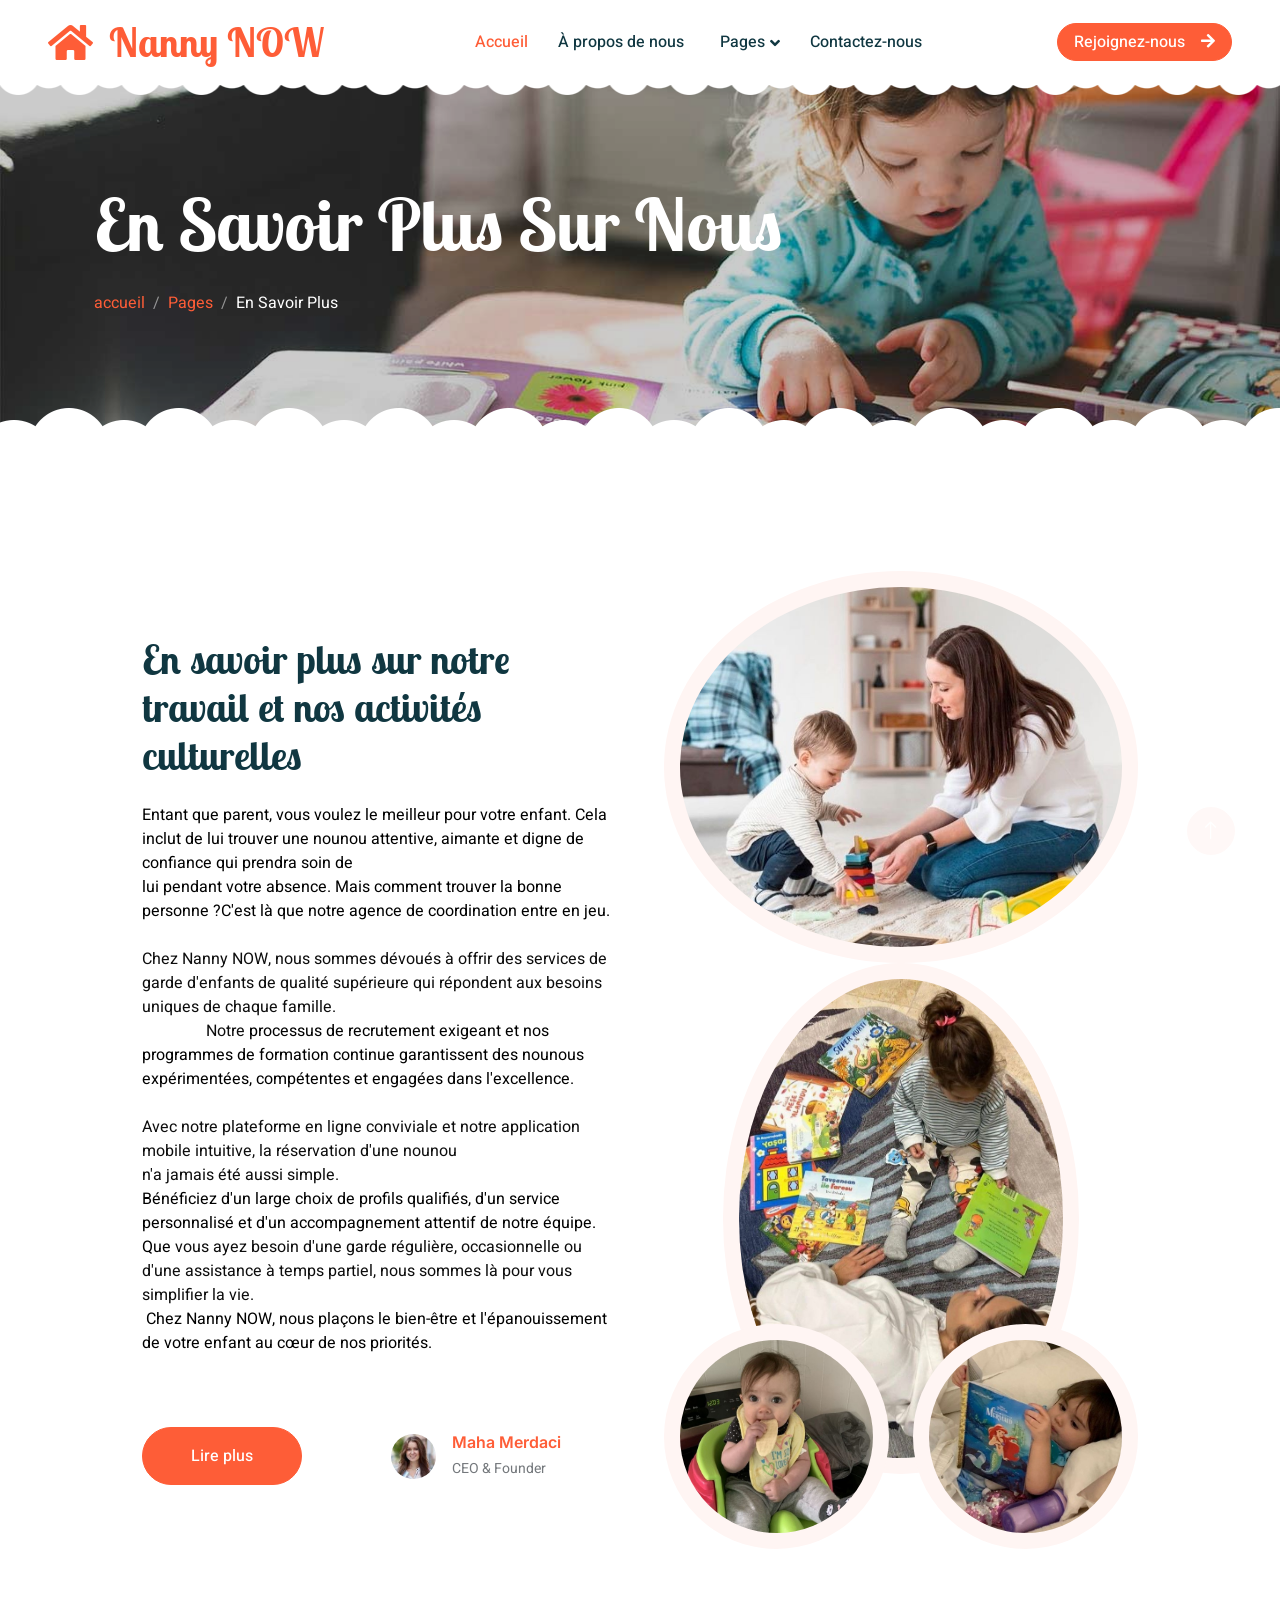
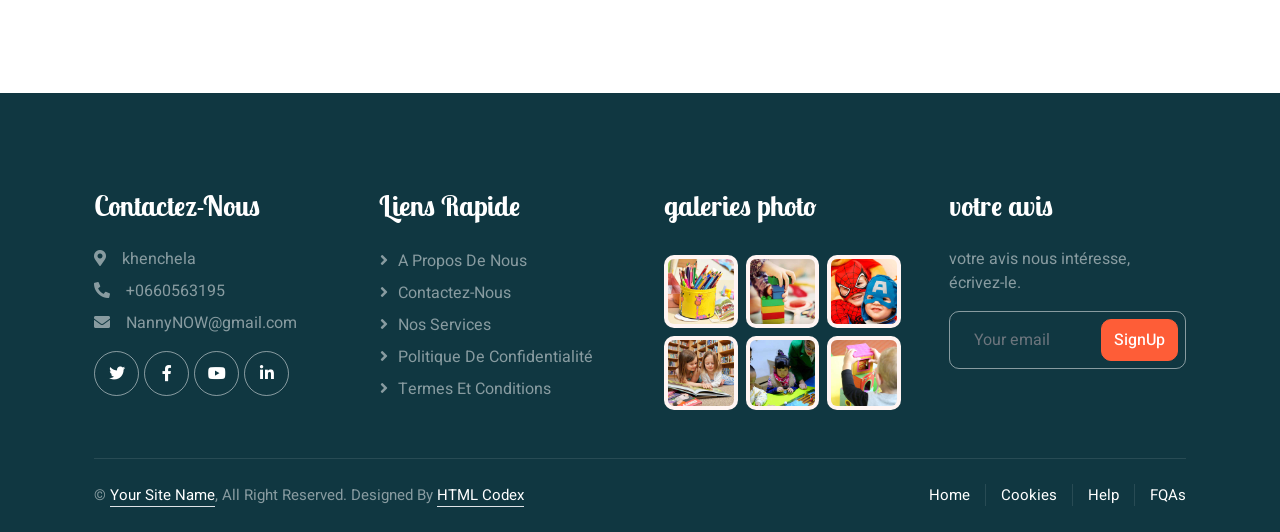
<file: about.html>
<!DOCTYPE html>
<html data-bs-theme="light" lang="en">

<head>
    <meta charset="utf-8">
    <meta name="viewport" content="width=device-width, initial-scale=1.0, shrink-to-fit=no">
    <title>Kider - Preschool Website Template</title>
    <link rel="stylesheet" href="assets/bootstrap/css/bootstrap.min.css">
    <link rel="stylesheet" href="https://fonts.googleapis.com/css2?family=Heebo:wght@400;500;600&amp;family=Inter:wght@600&amp;family=Lobster+Two:wght@700&amp;display=swap">
    <link rel="stylesheet" href="assets/fonts/fontawesome-all.min.css">
    <link rel="stylesheet" href="assets/css/bss-overrides.css">
    <link rel="stylesheet" href="assets/css/./embed/animation/animate.min.css">
    <link rel="stylesheet" href="https://cdnjs.cloudflare.com/ajax/libs/font-awesome/5.10.0/css/all.min.css">
    <link rel="stylesheet" href="https://cdn.jsdelivr.net/npm/bootstrap-icons@1.4.1/font/bootstrap-icons.css">
    <link rel="stylesheet" href="assets/css/lib/animate/animate.min.css">
    <link rel="stylesheet" href="assets/css/lib/owlcarousel/assets/owl.carousel.min.css">
    <link rel="stylesheet" href="assets/css/css/bootstrap.min.css">
    <link rel="stylesheet" href="assets/css/css/style.css">
</head>

<body>
    <div class="container-xxl bg-white p-0">
        <nav class="bg-white px-4 px-lg-5 py-lg-0 navbar navbar-expand-lg navbar-light sticky-top"><a class="navbar-brand" href="index.html">
                <h1 class="text-primary m-0"><i class="fas fa-home me-3"></i>Nanny NOW</h1>
            </a><button class="navbar-toggler" data-bs-toggle="collapse" data-bs-target="#navbarCollapse" type="button"><span class="navbar-toggler-icon"></span></button>
            <div class="collapse navbar-collapse" id="navbarCollapse-1">
                <div class="mx-auto navbar-nav"><a class="nav-item nav-link active" href="index.html">Accueil</a><a class="nav-item nav-link" href="about.html" style="width: 162.031px;">À propos de nous</a>
                    <div class="nav-item dropdown"><a class="nav-link dropdown-toggle" data-bs-toggle="dropdown" href="#">Pages</a>
                        <div class="border-0 shadow-sm m-0 dropdown-menu rounded-0 rounded-bottom"><a class="dropdown-item" href="facility.html">Nos services</a><a class="dropdown-item" href="team.html">En savoir plus sur nous</a><a class="dropdown-item" href="call-to-action.html">Services premium</a><a class="dropdown-item" href="appointment.html">Rejoignez-nous</a><a class="dropdown-item" href="testimonial.html">Devenir nounou</a><a class="dropdown-item" href="404.html">Notre équipe</a></div>
                    </div><a class="nav-item nav-link" href="contact.html">Contactez-nous</a>
                </div><a class="btn btn-primary d-none d-lg-block px-3 rounded-pill" role="button" href="">Rejoignez-nous<i class="fas fa-arrow-right ms-3"></i></a>
            </div>
        </nav>
        <div class="position-relative mb-5 py-5 container-xxl page-header">
            <div class="container py-5">
                <h1 class="display-2 text-white mb-4 bounce animated slideInDown">En Savoir Plus Sur Nous</h1>
                <nav aria-label="breadcrumb animated slideInDown">
                    <ol class="breadcrumb">
                        <li class="breadcrumb-item"><a href="#"><span>accueil</span></a></li>
                        <li class="breadcrumb-item"><a href="#"><span>Pages</span></a></li>
                        <li class="breadcrumb-item active text-white" aria-current="page"><span>En Savoir Plus</span></li>
                    </ol>
                </nav>
            </div>
        </div>
        <div class="py-5 container-xxl">
            <div class="container">
                <div class="py-5 container-xxl">
                    <div class="container">
                        <div class="row align-items-center g-5">
                            <div class="col-lg-6 wow fadeInUp" data-wow-delay="0.1s">
                                <h1 class="mb-4">En savoir plus sur notre travail et nos activités culturelles</h1>
                                <p style="padding-right: 0px;margin-right: 4px;"><span style="color: black;">Entant que parent, vous voulez le meilleur pour votre enfant. Cela inclut de lui trouver une nounou attentive, aimante et digne de confiance qui prendra soin de</span><br><span style="color: black;">lui pendant votre absence. Mais comment trouver la bonne personne ?C'est là que notre agence de coordination entre en jeu.</span><br><br><span style="color: rgb(13, 13, 13);">Chez Nanny NOW, nous sommes&nbsp;dévoués à offrir des services de garde d'enfants de qualité supérieure qui&nbsp;répondent aux besoins uniques de chaque famille.&nbsp; &nbsp; &nbsp; &nbsp; &nbsp; &nbsp; &nbsp; &nbsp; &nbsp; &nbsp; &nbsp; &nbsp; &nbsp; &nbsp; &nbsp; &nbsp; &nbsp; &nbsp; &nbsp; &nbsp; &nbsp; &nbsp; &nbsp; &nbsp; &nbsp; &nbsp; &nbsp; &nbsp; &nbsp; &nbsp; &nbsp; &nbsp; &nbsp; &nbsp; &nbsp; &nbsp; &nbsp; &nbsp; &nbsp; &nbsp; &nbsp; &nbsp; &nbsp; Notre&nbsp;</span><span style="color: black;">processus de recrutement exigeant et nos programmes de formation continue&nbsp;garantissent des nounous&nbsp; expérimentées,&nbsp;compétentes et engagées dans l'excellence.&nbsp; &nbsp; &nbsp; &nbsp; &nbsp; &nbsp; &nbsp; &nbsp; &nbsp; &nbsp; &nbsp; &nbsp; &nbsp; &nbsp; &nbsp; &nbsp; &nbsp; &nbsp; &nbsp; &nbsp; &nbsp; &nbsp; &nbsp; &nbsp; &nbsp; &nbsp; &nbsp; &nbsp; &nbsp; &nbsp; &nbsp; &nbsp; &nbsp; &nbsp; &nbsp; &nbsp; &nbsp; &nbsp; &nbsp; &nbsp; &nbsp;&nbsp;</span><br><span style="color: rgb(13, 13, 13);">Avec notre plateforme en ligne&nbsp;conviviale et notre application mobile intuitive, la réservation d'une nounou</span><br><span style="color: rgb(13, 13, 13);">n'a jamais été aussi simple.&nbsp; &nbsp; &nbsp; &nbsp; &nbsp; &nbsp; &nbsp; &nbsp; &nbsp; &nbsp; &nbsp; &nbsp; &nbsp; &nbsp; &nbsp; &nbsp; &nbsp; &nbsp; &nbsp; &nbsp; &nbsp; &nbsp; &nbsp; &nbsp; &nbsp; &nbsp; &nbsp; &nbsp; &nbsp;</span><br><span style="color: black;">Bénéficiez d'un large choix de profils qualifiés, d'un service personnalisé et&nbsp;d'un accompagnement attentif de notre équipe. Que&nbsp;</span><span style="color: rgb(13, 13, 13);">vous ayez besoin d'une garde régulière, occasionnelle ou d'une assistance à&nbsp;temps partiel, nous sommes là pour vous simplifier la vie.&nbsp; &nbsp; &nbsp; &nbsp; &nbsp; &nbsp; &nbsp; &nbsp; &nbsp; &nbsp; &nbsp; &nbsp; &nbsp; &nbsp; &nbsp; &nbsp; &nbsp; &nbsp; &nbsp; &nbsp; &nbsp;</span><br><span style="color: black;">&nbsp;Chez&nbsp;Nanny NOW, nous plaçons le bien-être et l'épanouissement de votre enfant au&nbsp;cœur de nos priorités.&nbsp; &nbsp; &nbsp; &nbsp; &nbsp; &nbsp; &nbsp; &nbsp; &nbsp; &nbsp; &nbsp; &nbsp; &nbsp; &nbsp; &nbsp; &nbsp; &nbsp; &nbsp; &nbsp; &nbsp; &nbsp; &nbsp; &nbsp; &nbsp;&nbsp;</span><br><br></p>
                                <p class="mb-4"></p>
                                <div class="row align-items-center g-4">
                                    <div class="col-sm-6"><a class="btn btn-primary px-5 py-3 rounded-pill" role="button" href="">Lire plus</a></div>
                                    <div class="col-sm-6">
                                        <div class="d-flex align-items-center"><img class="rounded-circle flex-shrink-0" src="assets/img/img/testimonial-1.jpg" alt="" style="width:45px;height:45px;">
                                            <div class="ms-3">
                                                <h6 class="text-primary mb-1">Maha Merdaci</h6><small>CEO &amp; Founder</small>
                                            </div>
                                        </div>
                                    </div>
                                </div>
                            </div>
                            <div class="col-6 about-img wow fadeInUp" data-wow-delay="0.5s">
                                <div class="row">
                                    <div class="col-12 text-start col-3" style="margin-top:0px;"><img class="img-fluid bg-light rounded-circle w-100 p-3" src="assets/img/img/6206e86de678cce6aeb717a58e168044.jpg" alt=""></div>
                                    <div class="col-12 text-center"><img class="img-fluid bg-light rounded-circle w-75 p-3" src="assets/img/img/469af9e4ac498d159bee5b0dbbeac272.jpg" alt=""></div>
                                    <div class="col-6 text-start" style="margin-top:-150px;"><img class="img-fluid bg-light rounded-circle w-100 p-3 mb-lg-0 col-6" src="assets/img/img/Picture4.jpg" alt="" width="159" height="159" style="margin-bottom: -116px;padding-bottom: 119px;"></div>
                                    <div class="col-6 text-end" style="margin-top:-150px;"><img class="img-fluid bg-light rounded-circle w-100 p-3" src="assets/img/img/Image4.jpg" alt=""></div>
                                </div>
                            </div>
                        </div>
                    </div>
                </div>
            </div>
        </div>
        <div class="text-white-50 bg-dark mt-5 pt-5 container-fluid footer wow fadeIn" data-wow-delay="0.1s">
            <div class="container py-5">
                <div class="row g-5">
                    <div class="col-md-6 col-lg-3">
                        <h3 class="text-white mb-4">Contactez-Nous&nbsp;</h3>
                        <p class="mb-2"><i class="fas fa-map-marker-alt me-3"></i>khenchela</p>
                        <p class="mb-2"><i class="fas fa-phone-alt me-3"></i>+0660563195</p>
                        <p class="mb-2"><i class="fas fa-envelope me-3"></i>NannyNOW@gmail.com</p>
                        <div class="d-flex pt-2"><a class="btn btn-outline-light btn-social" role="button" href=""><i class="fab fa-twitter"></i></a><a class="btn btn-outline-light btn-social" role="button" href=""><i class="fab fa-facebook-f"></i></a><a class="btn btn-outline-light btn-social" role="button" href=""><i class="fab fa-youtube"></i></a><a class="btn btn-outline-light btn-social" role="button" href=""><i class="fab fa-linkedin-in"></i></a></div>
                    </div>
                    <div class="col-md-6 col-lg-3">
                        <h3 class="text-white mb-4">Liens Rapide&nbsp;</h3><a class="btn btn-link text-white-50" role="button" href="">A propos de nous&nbsp;</a><a class="btn btn-link text-white-50" role="button" href="">contactez-nous</a><a class="btn btn-link text-white-50" role="button" href="">nos Services</a><a class="btn btn-link text-white-50" role="button" href="">politique de Confidentialité&nbsp;</a><a class="btn btn-link text-white-50" role="button" href="">Termes et Conditions</a>
                    </div>
                    <div class="col-md-6 col-lg-3">
                        <h3 class="text-white mb-4">galeries photo</h3>
                        <div class="row pt-2 g-2">
                            <div class="col-4"><img class="img-fluid bg-light rounded p-1" src="assets/img/img/classes-1.jpg" alt=""></div>
                            <div class="col-4"><img class="img-fluid bg-light rounded p-1" src="assets/img/img/classes-2.jpg" alt=""></div>
                            <div class="col-4"><img class="img-fluid bg-light rounded p-1" src="assets/img/img/classes-3.jpg" alt=""></div>
                            <div class="col-4"><img class="img-fluid bg-light rounded p-1" src="assets/img/img/classes-4.jpg" alt=""></div>
                            <div class="col-4"><img class="img-fluid bg-light rounded p-1" src="assets/img/img/classes-5.jpg" alt=""></div>
                            <div class="col-4"><img class="img-fluid bg-light rounded p-1" src="assets/img/img/classes-6.jpg" alt=""></div>
                        </div>
                    </div>
                    <div class="col-md-6 col-lg-3">
                        <h3 class="text-white mb-4">votre avis</h3>
                        <p>votre avis nous intéresse, écrivez-le.</p>
                        <div class="position-relative mx-auto" style="max-width:400px;"><input class="bg-transparent w-100 ps-4 pe-5 py-3 form-control" type="text" placeholder="Your email"><button class="btn btn-primary position-absolute top-0 end-0 me-2 mt-2 py-2" type="button">SignUp</button></div>
                    </div>
                </div>
            </div>
            <div class="container">
                <div class="copyright">
                    <div class="row">
                        <div class="col-md-6 text-center text-md-start mb-3 mb-md-0"><span> © </span><a class="border-bottom" href="#">Your Site Name</a><span>, All Right Reserved. Designed By </span><a class="border-bottom" href="https://htmlcodex.com">HTML Codex</a></div>
                        <div class="col-md-6 text-center text-md-end">
                            <div class="footer-menu"><a href="">Home</a><a href="">Cookies</a><a href="">Help</a><a href="">FQAs</a></div>
                        </div>
                    </div>
                </div>
            </div>
        </div><a class="btn btn-primary btn-lg btn-lg-square back-to-top" role="button" href="#"><i class="bi bi-arrow-up"></i></a>
    </div>
    <script src="assets/bootstrap/js/bootstrap.min.js"></script>
    <script src="assets/js/bs-init.js"></script>
    <script src="https://code.jquery.com/jquery-3.4.1.min.js"></script>
    <script src="https://cdn.jsdelivr.net/npm/bootstrap@5.0.0/dist/js/bootstrap.bundle.min.js"></script>
    <script src="assets/js/lib/wow/wow.min.js"></script>
    <script src="assets/js/lib/easing/easing.min.js"></script>
    <script src="assets/js/lib/waypoints/waypoints.min.js"></script>
    <script src="assets/js/lib/owlcarousel/owl.carousel.min.js"></script>
    <script src="assets/js/js/main.js"></script>
</body>

</html>
</file>
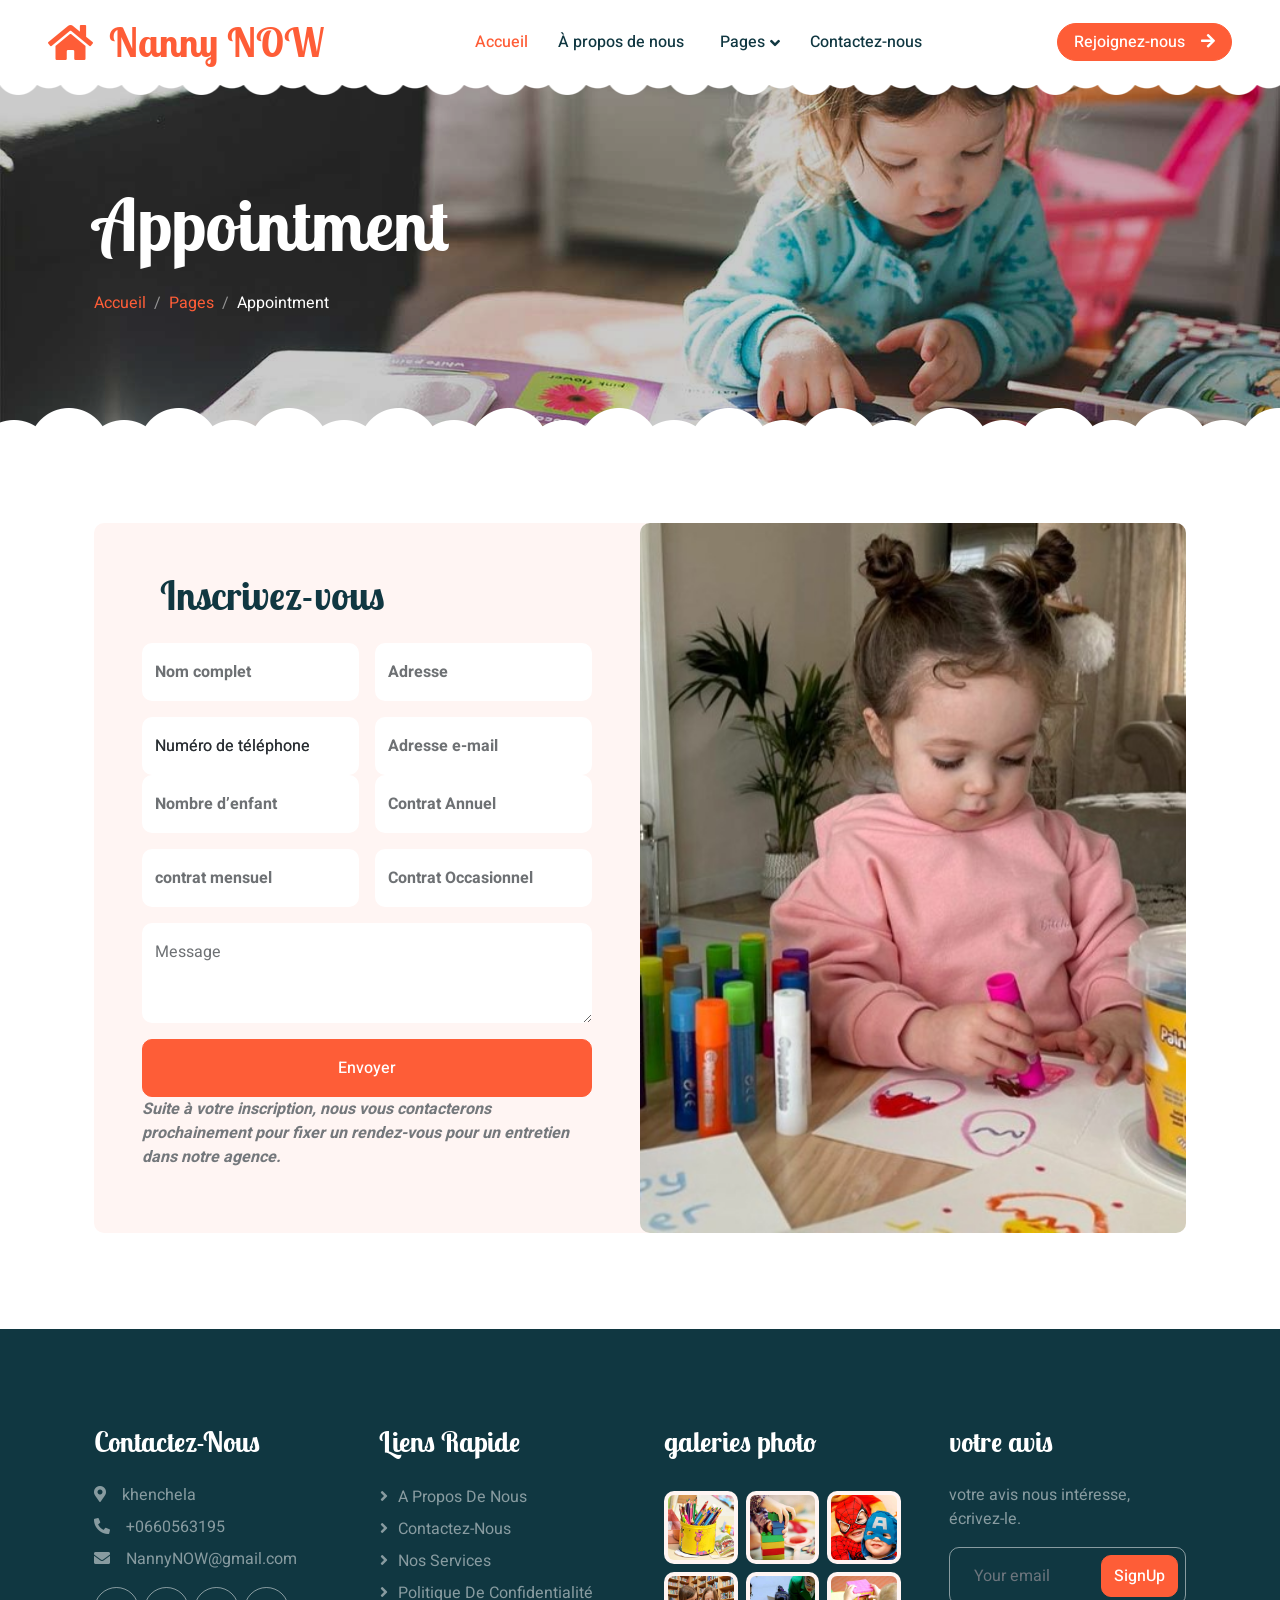
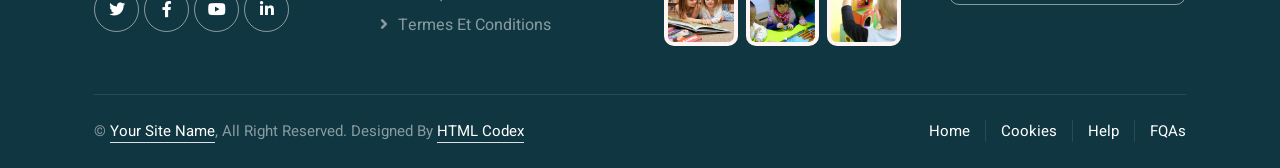
<file: appointment.html>
<!DOCTYPE html>
<html data-bs-theme="light" lang="en">

<head>
    <meta charset="utf-8">
    <meta name="viewport" content="width=device-width, initial-scale=1.0, shrink-to-fit=no">
    <title>Kider - Preschool Website Template</title>
    <link rel="stylesheet" href="assets/bootstrap/css/bootstrap.min.css">
    <link rel="stylesheet" href="https://fonts.googleapis.com/css2?family=Heebo:wght@400;500;600&amp;family=Inter:wght@600&amp;family=Lobster+Two:wght@700&amp;display=swap">
    <link rel="stylesheet" href="assets/fonts/fontawesome-all.min.css">
    <link rel="stylesheet" href="assets/css/bss-overrides.css">
    <link rel="stylesheet" href="assets/css/./embed/animation/animate.min.css">
    <link rel="stylesheet" href="https://cdnjs.cloudflare.com/ajax/libs/font-awesome/5.10.0/css/all.min.css">
    <link rel="stylesheet" href="https://cdn.jsdelivr.net/npm/bootstrap-icons@1.4.1/font/bootstrap-icons.css">
    <link rel="stylesheet" href="assets/css/lib/animate/animate.min.css">
    <link rel="stylesheet" href="assets/css/lib/owlcarousel/assets/owl.carousel.min.css">
    <link rel="stylesheet" href="assets/css/css/bootstrap.min.css">
    <link rel="stylesheet" href="assets/css/css/style.css">
</head>

<body>
    <div class="container-xxl bg-white p-0">
        <nav class="bg-white px-4 px-lg-5 py-lg-0 navbar navbar-expand-lg navbar-light sticky-top"><a class="navbar-brand" href="index.html">
                <h1 class="text-primary m-0"><i class="fas fa-home me-3"></i>Nanny NOW</h1>
            </a><button class="navbar-toggler" data-bs-toggle="collapse" data-bs-target="#navbarCollapse" type="button"><span class="navbar-toggler-icon"></span></button>
            <div class="collapse navbar-collapse" id="navbarCollapse-1">
                <div class="mx-auto navbar-nav"><a class="nav-item nav-link active" href="index.html">Accueil</a><a class="nav-item nav-link" href="about.html" style="width: 162.031px;">À propos de nous</a>
                    <div class="nav-item dropdown"><a class="nav-link dropdown-toggle" data-bs-toggle="dropdown" href="#">Pages</a>
                        <div class="border-0 shadow-sm m-0 dropdown-menu rounded-0 rounded-bottom"><a class="dropdown-item" href="facility.html">Nos services</a><a class="dropdown-item" href="team.html">En savoir plus sur nous</a><a class="dropdown-item" href="call-to-action.html">Services premium</a><a class="dropdown-item" href="appointment.html">Rejoignez-nous</a><a class="dropdown-item" href="testimonial.html">Devenir nounou</a><a class="dropdown-item" href="404.html">Notre équipe</a></div>
                    </div><a class="nav-item nav-link" href="contact.html">Contactez-nous</a>
                </div><a class="btn btn-primary d-none d-lg-block px-3 rounded-pill" role="button" href="">Rejoignez-nous<i class="fas fa-arrow-right ms-3"></i></a>
            </div>
        </nav>
        <div class="position-relative mb-5 py-5 container-xxl page-header">
            <div class="container py-5">
                <h1 class="display-2 text-white mb-4 bounce animated slideInDown">Appointment</h1>
                <nav aria-label="breadcrumb animated slideInDown">
                    <ol class="breadcrumb">
                        <li class="breadcrumb-item"><a href="#"><span>Accueil</span></a></li>
                        <li class="breadcrumb-item"><a href="#"><span>Pages</span></a></li>
                        <li class="breadcrumb-item active text-white" aria-current="page"><span>Appointment</span></li>
                    </ol>
                </nav>
            </div>
        </div>
        <div class="py-5 container-xxl">
            <div class="container">
                <div class="bg-light rounded">
                    <div class="row g-0">
                        <div class="col-lg-6 wow fadeIn" data-wow-delay="0.1s">
                            <div class="d-flex h-100 flex-column justify-content-center p-5">
                                <h1 class="mb-4">&nbsp; Inscrivez-vous</h1>
                                <form>
                                    <div class="row g-3">
                                        <div class="col-sm-6">
                                            <div class="form-floating"><input class="border-0 form-control form-control" type="text" id="gname-1" placeholder="Gurdian Name"><label class="form-label" for="gname"><strong>Nom complet </strong></label></div>
                                        </div>
                                        <div class="col-sm-6">
                                            <div class="form-floating"><input class="border-0 form-control form-control" type="email" id="gmail-1" placeholder="Gurdian Email"><label class="form-label" for="gmail"><strong>Adresse</strong></label></div>
                                        </div>
                                        <div class="col-sm-6">
                                            <div class="form-floating"><input class="border-0 form-control form-control" type="text" id="cname-1" placeholder="Child Name"><label class="form-label" for="cname">Numéro de téléphone </label><label class="form-label" for="cname">Numéro de téléphone </label><label class="form-label" for="cname">Numéro de téléphone </label></div>
                                        </div>
                                        <div class="col-sm-6">
                                            <div class="form-floating"><input class="border-0 form-control form-control" type="text" id="cage-1" placeholder="Child Age"><label class="form-label" for="cage-1"><strong>Adresse e-mail </strong></label></div>
                                        </div>
                                    </div>
                                    <div class="row g-3">
                                        <div class="col-sm-6">
                                            <div class="form-floating"><input class="border-0 form-control form-control" type="text" id="gname-2" placeholder="Gurdian Name"><label class="form-label" for="gname"><strong>Nombre d’enfant</strong></label></div>
                                        </div>
                                        <div class="col-sm-6">
                                            <div class="form-floating"><input class="border-0 form-control form-control" type="email" id="gmail-2" placeholder="Gurdian Email"><label class="form-label" for="gmail"><strong>Contrat Annuel</strong></label></div>
                                        </div>
                                        <div class="col-sm-6">
                                            <div class="form-floating"><input class="border-0 form-control form-control" type="text" id="cname-2" placeholder="Child Name"><label class="form-label" for="cname"></label><label class="form-label" for="cname"><strong>contrat mensuel</strong></label></div>
                                        </div>
                                        <div class="col-sm-6">
                                            <div class="form-floating"><input class="border-0 form-control form-control" type="text" id="cage-2" placeholder="Child Age"><label class="form-label" for="cage-1"><strong>Contrat Occasionnel</strong></label></div>
                                        </div>
                                        <div class="col-12">
                                            <div class="form-floating"><textarea class="border-0 form-control form-control" id="message-2" placeholder="Leave a message here" style="height:100px;"></textarea><label class="form-label" for="message">Message</label></div>
                                        </div>
                                        <div class="col-12"><button class="btn btn-primary w-100 py-3" type="submit">Envoyer</button></div>
                                    </div>
                                </form>
                                <p><strong><em>Suite à votre inscription, nous vous contacterons prochainement pour fixer un rendez-vous pour un entretien dans notre agence.</em></strong></p>
                            </div>
                        </div>
                        <div class="col-lg-6 wow fadeIn" data-wow-delay="0.5s" style="min-height:400px;">
                            <div class="position-relative h-100"><img class="rounded position-absolute w-100 h-100" src="assets/img/img/Image5.jpg" style="object-fit: cover;padding-top: 0px;margin-right: 7px;padding-right: 0px;"></div>
                        </div>
                    </div>
                </div>
            </div>
        </div>
        <div class="text-white-50 bg-dark mt-5 pt-5 container-fluid footer wow fadeIn" data-wow-delay="0.1s">
            <div class="container py-5">
                <div class="row g-5">
                    <div class="col-md-6 col-lg-3">
                        <h3 class="text-white mb-4">Contactez-Nous&nbsp;</h3>
                        <p class="mb-2"><i class="fas fa-map-marker-alt me-3"></i>khenchela</p>
                        <p class="mb-2"><i class="fas fa-phone-alt me-3"></i>+0660563195</p>
                        <p class="mb-2"><i class="fas fa-envelope me-3"></i>NannyNOW@gmail.com</p>
                        <div class="d-flex pt-2"><a class="btn btn-outline-light btn-social" role="button" href=""><i class="fab fa-twitter"></i></a><a class="btn btn-outline-light btn-social" role="button" href=""><i class="fab fa-facebook-f"></i></a><a class="btn btn-outline-light btn-social" role="button" href=""><i class="fab fa-youtube"></i></a><a class="btn btn-outline-light btn-social" role="button" href=""><i class="fab fa-linkedin-in"></i></a></div>
                    </div>
                    <div class="col-md-6 col-lg-3">
                        <h3 class="text-white mb-4">Liens Rapide&nbsp;</h3><a class="btn btn-link text-white-50" role="button" href="">A propos de nous&nbsp;</a><a class="btn btn-link text-white-50" role="button" href="">contactez-nous</a><a class="btn btn-link text-white-50" role="button" href="">nos Services</a><a class="btn btn-link text-white-50" role="button" href="">politique de Confidentialité&nbsp;</a><a class="btn btn-link text-white-50" role="button" href="">Termes et Conditions</a>
                    </div>
                    <div class="col-md-6 col-lg-3">
                        <h3 class="text-white mb-4">galeries photo</h3>
                        <div class="row pt-2 g-2">
                            <div class="col-4"><img class="img-fluid bg-light rounded p-1" src="assets/img/img/classes-1.jpg" alt=""></div>
                            <div class="col-4"><img class="img-fluid bg-light rounded p-1" src="assets/img/img/classes-2.jpg" alt=""></div>
                            <div class="col-4"><img class="img-fluid bg-light rounded p-1" src="assets/img/img/classes-3.jpg" alt=""></div>
                            <div class="col-4"><img class="img-fluid bg-light rounded p-1" src="assets/img/img/classes-4.jpg" alt=""></div>
                            <div class="col-4"><img class="img-fluid bg-light rounded p-1" src="assets/img/img/classes-5.jpg" alt=""></div>
                            <div class="col-4"><img class="img-fluid bg-light rounded p-1" src="assets/img/img/classes-6.jpg" alt=""></div>
                        </div>
                    </div>
                    <div class="col-md-6 col-lg-3">
                        <h3 class="text-white mb-4">votre avis</h3>
                        <p>votre avis nous intéresse, écrivez-le.</p>
                        <div class="position-relative mx-auto" style="max-width:400px;"><input class="bg-transparent w-100 ps-4 pe-5 py-3 form-control" type="text" placeholder="Your email"><button class="btn btn-primary position-absolute top-0 end-0 me-2 mt-2 py-2" type="button">SignUp</button></div>
                    </div>
                </div>
            </div>
            <div class="container">
                <div class="copyright">
                    <div class="row">
                        <div class="col-md-6 text-center text-md-start mb-3 mb-md-0"><span> © </span><a class="border-bottom" href="#">Your Site Name</a><span>, All Right Reserved. Designed By </span><a class="border-bottom" href="https://htmlcodex.com">HTML Codex</a></div>
                        <div class="col-md-6 text-center text-md-end">
                            <div class="footer-menu"><a href="">Home</a><a href="">Cookies</a><a href="">Help</a><a href="">FQAs</a></div>
                        </div>
                    </div>
                </div>
            </div>
        </div><a class="btn btn-primary btn-lg btn-lg-square back-to-top" role="button" href="#"><i class="bi bi-arrow-up"></i></a>
    </div>
    <script src="assets/bootstrap/js/bootstrap.min.js"></script>
    <script src="assets/js/bs-init.js"></script>
    <script src="https://code.jquery.com/jquery-3.4.1.min.js"></script>
    <script src="https://cdn.jsdelivr.net/npm/bootstrap@5.0.0/dist/js/bootstrap.bundle.min.js"></script>
    <script src="assets/js/lib/wow/wow.min.js"></script>
    <script src="assets/js/lib/easing/easing.min.js"></script>
    <script src="assets/js/lib/waypoints/waypoints.min.js"></script>
    <script src="assets/js/lib/owlcarousel/owl.carousel.min.js"></script>
    <script src="assets/js/js/main.js"></script>
</body>

</html>
</file>
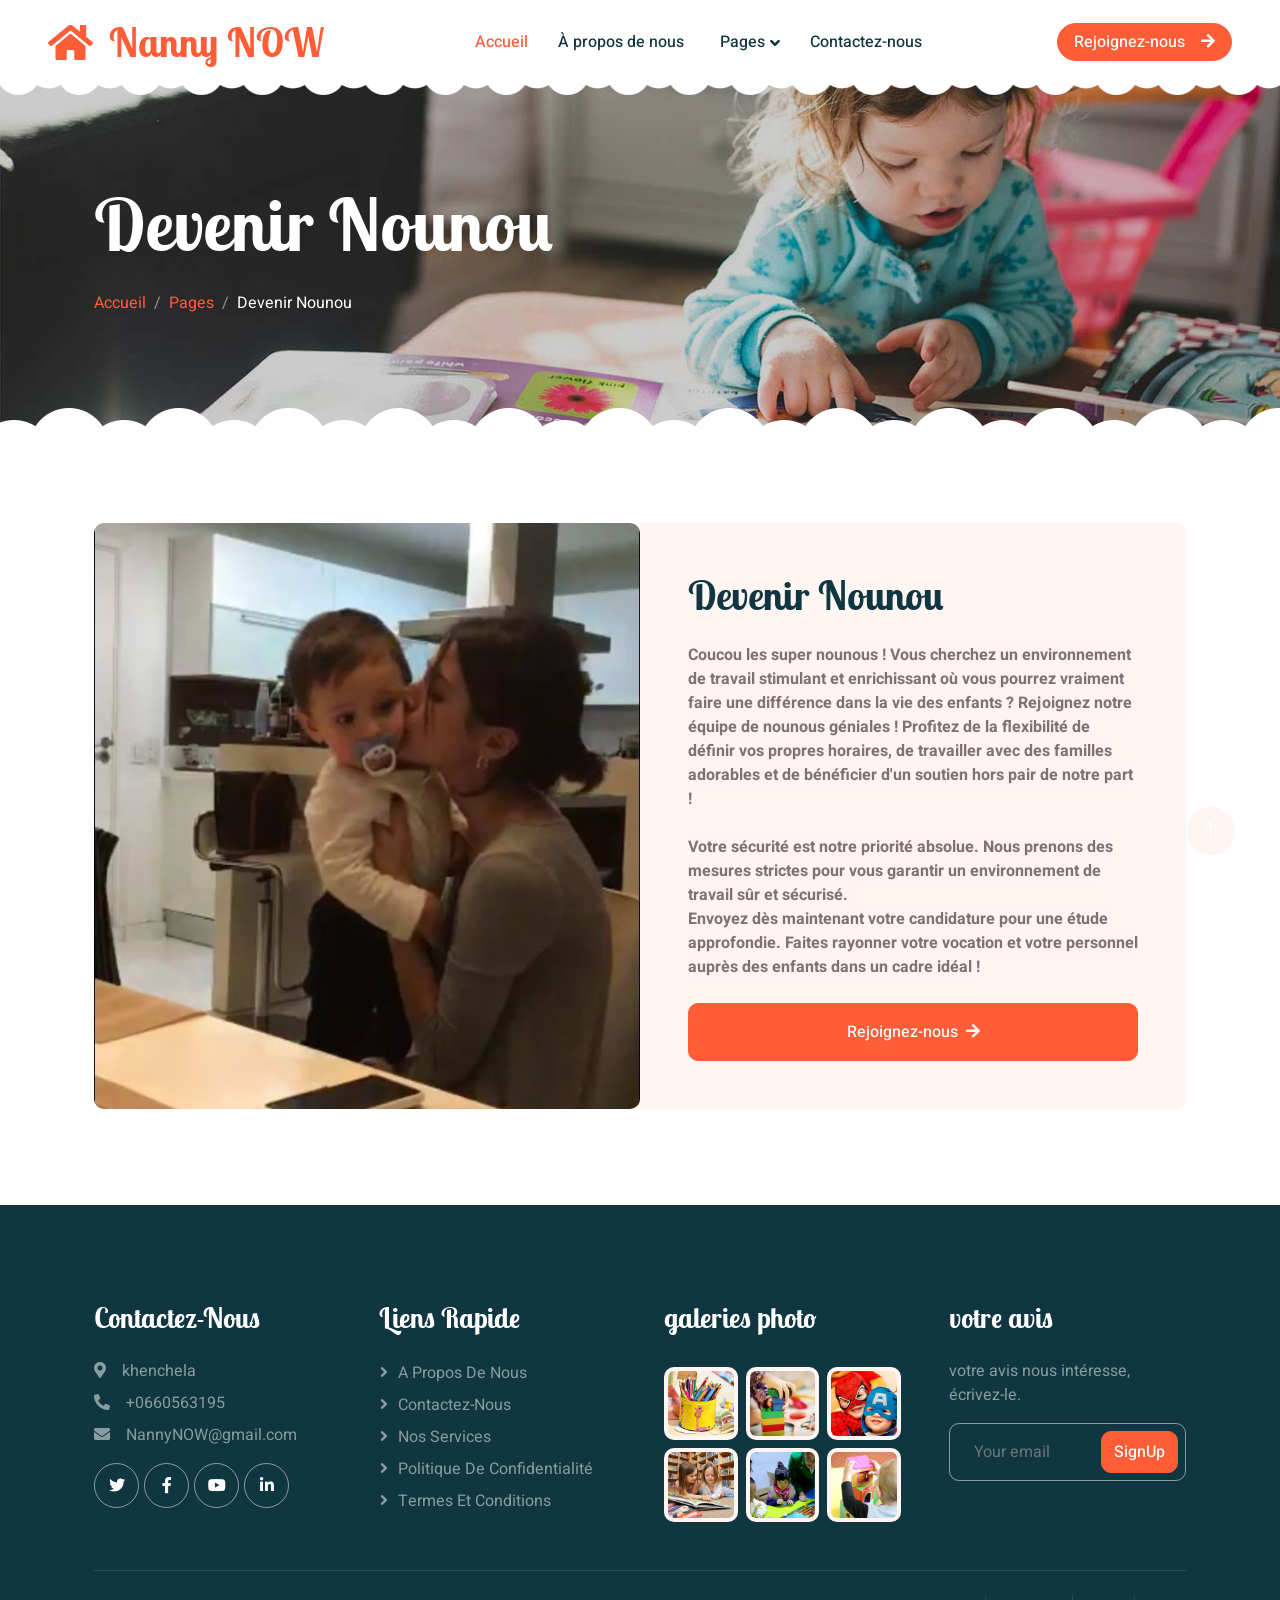
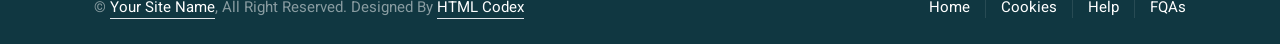
<file: call-to-action.html>
<!DOCTYPE html>
<html data-bs-theme="light" lang="en">

<head>
    <meta charset="utf-8">
    <meta name="viewport" content="width=device-width, initial-scale=1.0, shrink-to-fit=no">
    <title>Kider - Preschool Website Template</title>
    <link rel="stylesheet" href="assets/bootstrap/css/bootstrap.min.css">
    <link rel="stylesheet" href="https://fonts.googleapis.com/css2?family=Heebo:wght@400;500;600&amp;family=Inter:wght@600&amp;family=Lobster+Two:wght@700&amp;display=swap">
    <link rel="stylesheet" href="assets/fonts/fontawesome-all.min.css">
    <link rel="stylesheet" href="assets/css/bss-overrides.css">
    <link rel="stylesheet" href="assets/css/./embed/animation/animate.min.css">
    <link rel="stylesheet" href="https://cdnjs.cloudflare.com/ajax/libs/font-awesome/5.10.0/css/all.min.css">
    <link rel="stylesheet" href="https://cdn.jsdelivr.net/npm/bootstrap-icons@1.4.1/font/bootstrap-icons.css">
    <link rel="stylesheet" href="assets/css/lib/animate/animate.min.css">
    <link rel="stylesheet" href="assets/css/lib/owlcarousel/assets/owl.carousel.min.css">
    <link rel="stylesheet" href="assets/css/css/bootstrap.min.css">
    <link rel="stylesheet" href="assets/css/css/style.css">
</head>

<body>
    <div class="container-xxl bg-white p-0">
        <nav class="bg-white px-4 px-lg-5 py-lg-0 navbar navbar-expand-lg navbar-light sticky-top"><a class="navbar-brand" href="index.html">
                <h1 class="text-primary m-0"><i class="fas fa-home me-3"></i>Nanny NOW</h1>
            </a><button class="navbar-toggler" data-bs-toggle="collapse" data-bs-target="#navbarCollapse" type="button"><span class="navbar-toggler-icon"></span></button>
            <div class="collapse navbar-collapse" id="navbarCollapse-1">
                <div class="mx-auto navbar-nav"><a class="nav-item nav-link active" href="index.html">Accueil</a><a class="nav-item nav-link" href="about.html" style="width: 162.031px;">À propos de nous</a>
                    <div class="nav-item dropdown"><a class="nav-link dropdown-toggle" data-bs-toggle="dropdown" href="#">Pages</a>
                        <div class="border-0 shadow-sm m-0 dropdown-menu rounded-0 rounded-bottom"><a class="dropdown-item" href="facility.html">Nos services</a><a class="dropdown-item" href="team.html">En savoir plus sur nous</a><a class="dropdown-item" href="call-to-action.html">Services premium</a><a class="dropdown-item" href="appointment.html">Rejoignez-nous</a><a class="dropdown-item" href="testimonial.html">Devenir nounou</a><a class="dropdown-item" href="404.html">Notre équipe</a></div>
                    </div><a class="nav-item nav-link" href="contact.html">Contactez-nous</a>
                </div><a class="btn btn-primary d-none d-lg-block px-3 rounded-pill" role="button" href="">Rejoignez-nous<i class="fas fa-arrow-right ms-3"></i></a>
            </div>
        </nav>
        <div class="position-relative mb-5 py-5 container-xxl page-header">
            <div class="container py-5">
                <h1 class="display-2 text-white mb-4 bounce animated slideInDown">Devenir Nounou</h1>
                <nav aria-label="breadcrumb animated slideInDown">
                    <ol class="breadcrumb">
                        <li class="breadcrumb-item"><a href="#"><span>Accueil</span></a></li>
                        <li class="breadcrumb-item"><a href="#"><span>Pages</span></a></li>
                        <li class="breadcrumb-item active text-white" aria-current="page"><span>Devenir Nounou</span></li>
                    </ol>
                </nav>
            </div>
        </div>
        <div class="py-5 container-xxl">
            <div class="container">
                <div class="bg-light rounded">
                    <div class="row g-0">
                        <div class="col-lg-6 wow fadeIn" data-wow-delay="0.1s" style="min-height:400px;">
                            <div class="position-relative h-100"><img class="rounded position-absolute w-100 h-100" src="assets/img/img/a97861cfd6cb052d312df394a4131537.jpg" style="object-fit:cover;"></div>
                        </div>
                        <div class="col-lg-6 wow fadeIn" data-wow-delay="0.5s">
                            <div class="d-flex h-100 flex-column justify-content-center p-5">
                                <h1 class="mb-4">Devenir Nounou</h1>
                                <p class="mb-4"><strong><span style="color: rgb(124, 116, 116); background-color: rgb(255, 243, 243);">Coucou les super nounous ! Vous cherchez un environnement de travail stimulant et enrichissant où vous pourrez vraiment faire une différence dans la vie des enfants ? Rejoignez notre équipe de nounous géniales ! Profitez de la flexibilité de définir vos propres horaires, de travailler avec des familles adorables et de bénéficier d'un soutien hors pair de notre part !</span></strong><br><br><strong><span style="color: rgb(124, 116, 116); background-color: rgb(255, 243, 243);">Votre sécurité est notre priorité absolue. Nous prenons des mesures strictes pour vous garantir un environnement de travail sûr et sécurisé.&nbsp;</span></strong><br><strong><span style="color: rgb(124, 116, 116); background-color: rgb(255, 243, 243);">Envoyez dès maintenant votre candidature pour une étude approfondie. Faites rayonner votre vocation et votre personnel auprès des enfants dans un cadre idéal !</span></strong></p><a class="btn btn-primary px-5 py-3" role="button" href="">Rejoignez-nous<i class="fas fa-arrow-right ms-2"></i></a>
                            </div>
                        </div>
                    </div>
                </div>
            </div>
        </div>
        <div class="text-white-50 bg-dark mt-5 pt-5 container-fluid footer wow fadeIn" data-wow-delay="0.1s">
            <div class="container py-5">
                <div class="row g-5">
                    <div class="col-md-6 col-lg-3">
                        <h3 class="text-white mb-4">Contactez-Nous&nbsp;</h3>
                        <p class="mb-2"><i class="fas fa-map-marker-alt me-3"></i>khenchela</p>
                        <p class="mb-2"><i class="fas fa-phone-alt me-3"></i>+0660563195</p>
                        <p class="mb-2"><i class="fas fa-envelope me-3"></i>NannyNOW@gmail.com</p>
                        <div class="d-flex pt-2"><a class="btn btn-outline-light btn-social" role="button" href=""><i class="fab fa-twitter"></i></a><a class="btn btn-outline-light btn-social" role="button" href=""><i class="fab fa-facebook-f"></i></a><a class="btn btn-outline-light btn-social" role="button" href=""><i class="fab fa-youtube"></i></a><a class="btn btn-outline-light btn-social" role="button" href=""><i class="fab fa-linkedin-in"></i></a></div>
                    </div>
                    <div class="col-md-6 col-lg-3">
                        <h3 class="text-white mb-4">Liens Rapide&nbsp;</h3><a class="btn btn-link text-white-50" role="button" href="">A propos de nous&nbsp;</a><a class="btn btn-link text-white-50" role="button" href="">contactez-nous</a><a class="btn btn-link text-white-50" role="button" href="">nos Services</a><a class="btn btn-link text-white-50" role="button" href="">politique de Confidentialité&nbsp;</a><a class="btn btn-link text-white-50" role="button" href="">Termes et Conditions</a>
                    </div>
                    <div class="col-md-6 col-lg-3">
                        <h3 class="text-white mb-4">galeries photo</h3>
                        <div class="row pt-2 g-2">
                            <div class="col-4"><img class="img-fluid bg-light rounded p-1" src="assets/img/img/classes-1.jpg" alt=""></div>
                            <div class="col-4"><img class="img-fluid bg-light rounded p-1" src="assets/img/img/classes-2.jpg" alt=""></div>
                            <div class="col-4"><img class="img-fluid bg-light rounded p-1" src="assets/img/img/classes-3.jpg" alt=""></div>
                            <div class="col-4"><img class="img-fluid bg-light rounded p-1" src="assets/img/img/classes-4.jpg" alt=""></div>
                            <div class="col-4"><img class="img-fluid bg-light rounded p-1" src="assets/img/img/classes-5.jpg" alt=""></div>
                            <div class="col-4"><img class="img-fluid bg-light rounded p-1" src="assets/img/img/classes-6.jpg" alt=""></div>
                        </div>
                    </div>
                    <div class="col-md-6 col-lg-3">
                        <h3 class="text-white mb-4">votre avis</h3>
                        <p>votre avis nous intéresse, écrivez-le.</p>
                        <div class="position-relative mx-auto" style="max-width:400px;"><input class="bg-transparent w-100 ps-4 pe-5 py-3 form-control" type="text" placeholder="Your email"><button class="btn btn-primary position-absolute top-0 end-0 me-2 mt-2 py-2" type="button">SignUp</button></div>
                    </div>
                </div>
            </div>
            <div class="container">
                <div class="copyright">
                    <div class="row">
                        <div class="col-md-6 text-center text-md-start mb-3 mb-md-0"><span> © </span><a class="border-bottom" href="#">Your Site Name</a><span>, All Right Reserved. Designed By </span><a class="border-bottom" href="https://htmlcodex.com">HTML Codex</a></div>
                        <div class="col-md-6 text-center text-md-end">
                            <div class="footer-menu"><a href="">Home</a><a href="">Cookies</a><a href="">Help</a><a href="">FQAs</a></div>
                        </div>
                    </div>
                </div>
            </div>
        </div><a class="btn btn-primary btn-lg btn-lg-square back-to-top" role="button" href="#"><i class="bi bi-arrow-up"></i></a>
    </div>
    <script src="assets/bootstrap/js/bootstrap.min.js"></script>
    <script src="assets/js/bs-init.js"></script>
    <script src="https://code.jquery.com/jquery-3.4.1.min.js"></script>
    <script src="https://cdn.jsdelivr.net/npm/bootstrap@5.0.0/dist/js/bootstrap.bundle.min.js"></script>
    <script src="assets/js/lib/wow/wow.min.js"></script>
    <script src="assets/js/lib/easing/easing.min.js"></script>
    <script src="assets/js/lib/waypoints/waypoints.min.js"></script>
    <script src="assets/js/lib/owlcarousel/owl.carousel.min.js"></script>
    <script src="assets/js/js/main.js"></script>
</body>

</html>
</file>
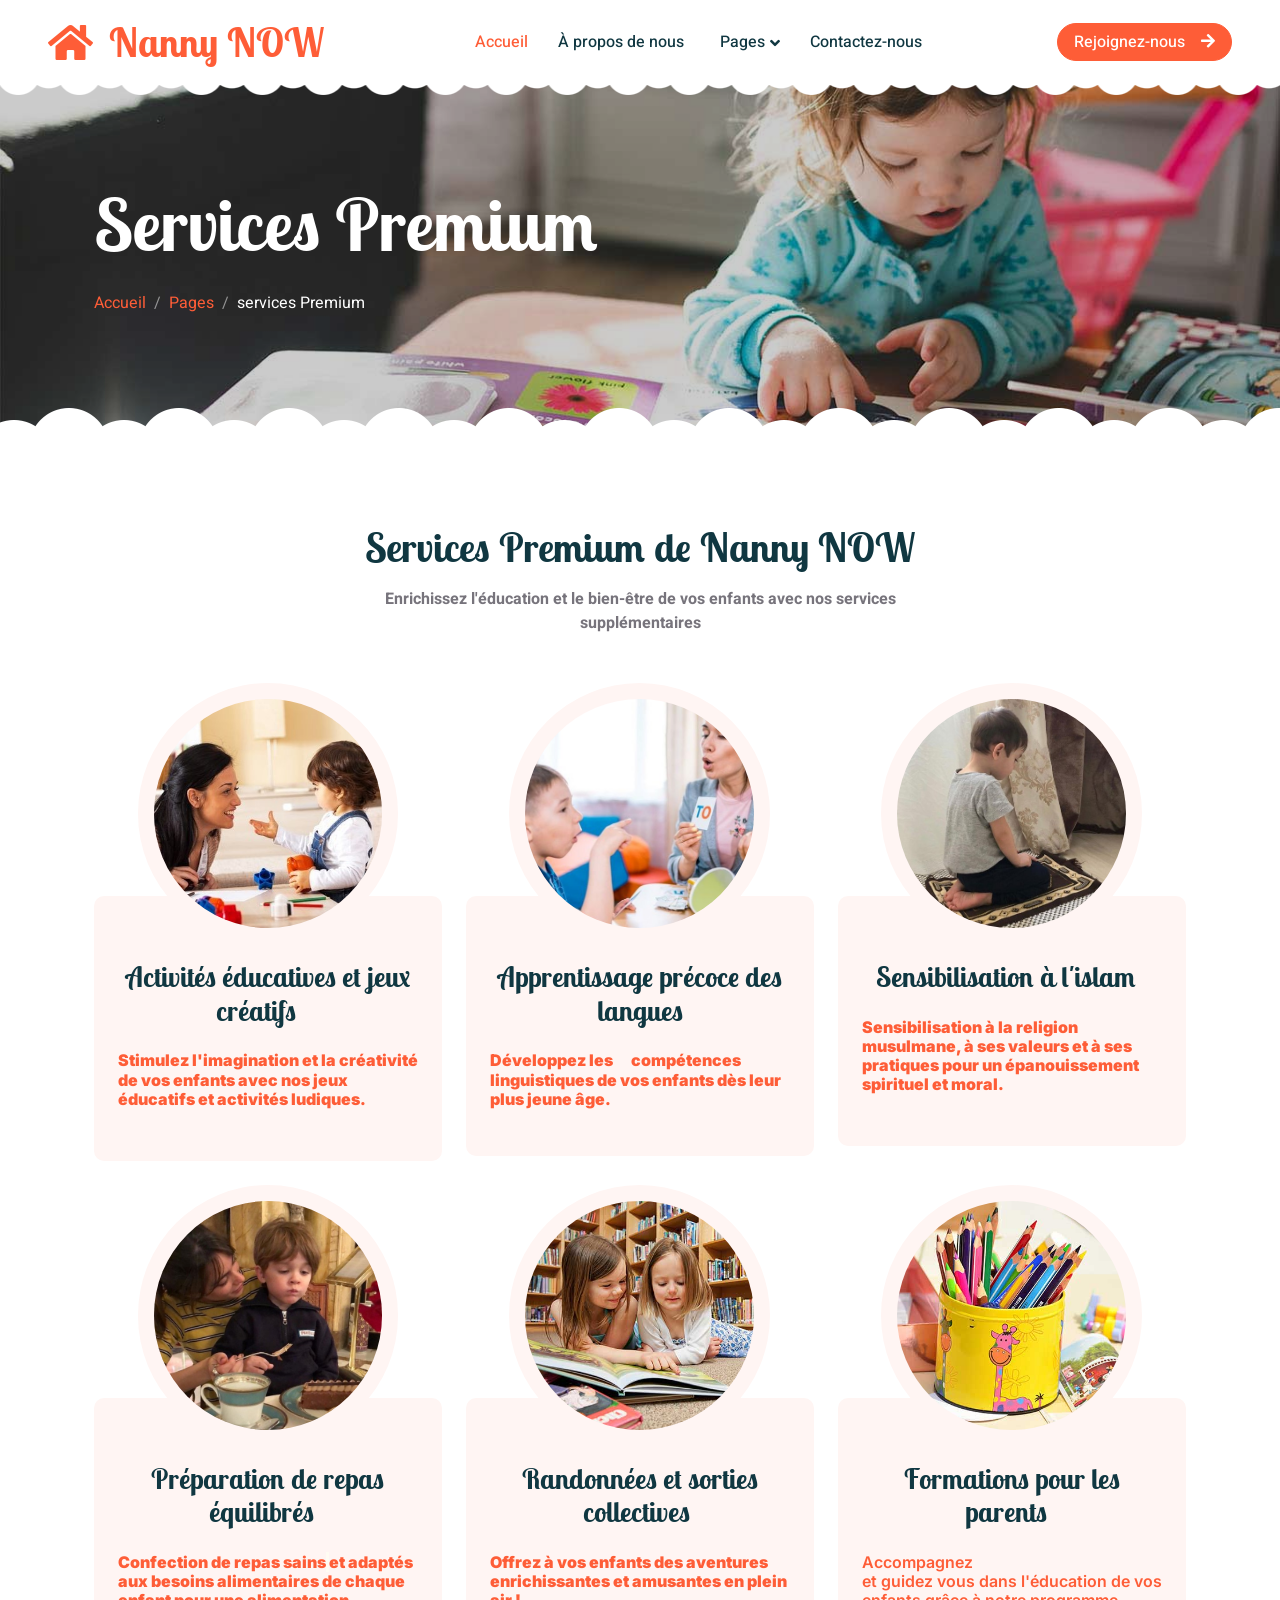
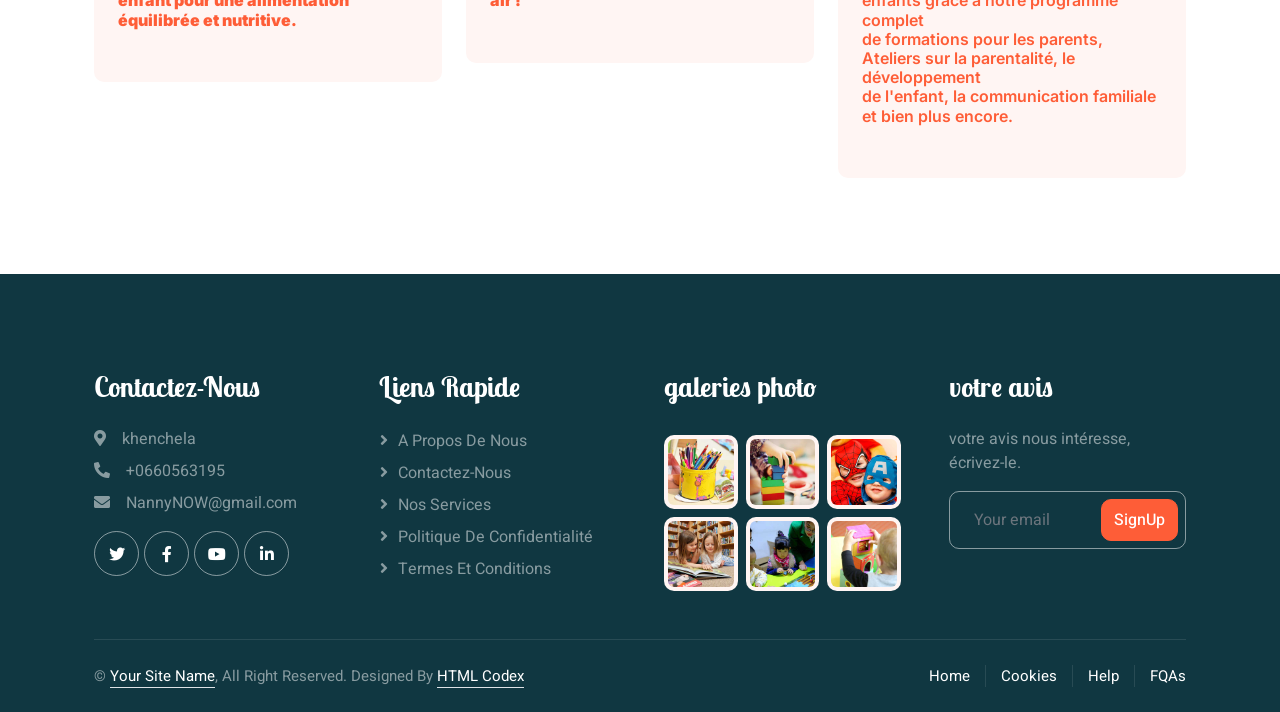
<file: classes.html>
<!DOCTYPE html>
<html data-bs-theme="light" lang="en">

<head>
    <meta charset="utf-8">
    <meta name="viewport" content="width=device-width, initial-scale=1.0, shrink-to-fit=no">
    <title>Kider - Preschool Website Template</title>
    <link rel="stylesheet" href="assets/bootstrap/css/bootstrap.min.css">
    <link rel="stylesheet" href="https://fonts.googleapis.com/css2?family=Heebo:wght@400;500;600&amp;family=Inter:wght@600&amp;family=Lobster+Two:wght@700&amp;display=swap">
    <link rel="stylesheet" href="assets/fonts/fontawesome-all.min.css">
    <link rel="stylesheet" href="assets/css/bss-overrides.css">
    <link rel="stylesheet" href="assets/css/./embed/animation/animate.min.css">
    <link rel="stylesheet" href="https://cdnjs.cloudflare.com/ajax/libs/font-awesome/5.10.0/css/all.min.css">
    <link rel="stylesheet" href="https://cdn.jsdelivr.net/npm/bootstrap-icons@1.4.1/font/bootstrap-icons.css">
    <link rel="stylesheet" href="assets/css/lib/animate/animate.min.css">
    <link rel="stylesheet" href="assets/css/lib/owlcarousel/assets/owl.carousel.min.css">
    <link rel="stylesheet" href="assets/css/css/bootstrap.min.css">
    <link rel="stylesheet" href="assets/css/css/style.css">
</head>

<body>
    <div class="container-xxl bg-white p-0">
        <nav class="bg-white px-4 px-lg-5 py-lg-0 navbar navbar-expand-lg navbar-light sticky-top"><a class="navbar-brand" href="index.html">
                <h1 class="text-primary m-0"><i class="fas fa-home me-3"></i>Nanny NOW</h1>
            </a><button class="navbar-toggler" data-bs-toggle="collapse" data-bs-target="#navbarCollapse" type="button"><span class="navbar-toggler-icon"></span></button>
            <div class="collapse navbar-collapse" id="navbarCollapse-1">
                <div class="mx-auto navbar-nav"><a class="nav-item nav-link active" href="index.html">Accueil</a><a class="nav-item nav-link" href="about.html" style="width: 162.031px;">À propos de nous</a>
                    <div class="nav-item dropdown"><a class="nav-link dropdown-toggle" data-bs-toggle="dropdown" href="#">Pages</a>
                        <div class="border-0 shadow-sm m-0 dropdown-menu rounded-0 rounded-bottom"><a class="dropdown-item" href="facility.html">Nos services</a><a class="dropdown-item" href="team.html">En savoir plus sur nous</a><a class="dropdown-item" href="call-to-action.html">Services premium</a><a class="dropdown-item" href="appointment.html">Rejoignez-nous</a><a class="dropdown-item" href="testimonial.html">Devenir nounou</a><a class="dropdown-item" href="404.html">Notre équipe</a></div>
                    </div><a class="nav-item nav-link" href="contact.html">Contactez-nous</a>
                </div><a class="btn btn-primary d-none d-lg-block px-3 rounded-pill" role="button" href="">Rejoignez-nous<i class="fas fa-arrow-right ms-3"></i></a>
            </div>
        </nav>
        <div class="position-relative mb-5 py-5 container-xxl page-header">
            <div class="container py-5">
                <h1 class="display-2 text-white mb-4 bounce animated slideInDown">Services Premium</h1>
                <nav aria-label="breadcrumb animated slideInDown">
                    <ol class="breadcrumb">
                        <li class="breadcrumb-item"><a href="#"><span>Accueil</span></a></li>
                        <li class="breadcrumb-item"><a href="#"><span>Pages</span></a></li>
                        <li class="breadcrumb-item active text-white" aria-current="page"><span>services Premium</span></li>
                    </ol>
                </nav>
            </div>
        </div>
        <div class="py-5 container-xxl">
            <div class="container">
                <div class="text-center mb-5 mx-auto wow fadeInUp" data-wow-delay="0.1s" style="max-width:600px;">
                    <h1 class="mb-3">Services&nbsp;<strong>Premium</strong>&nbsp;de Nanny NOW</h1>
                    <p><strong><span style="color: rgb(119, 116, 124); background-color: rgb(255, 255, 255);">Enrichissez l'éducation et le bien-être de vos enfants avec nos services supplémentaires</span></strong></p>
                </div>
                <div class="row g-4">
                    <div class="col-md-6 col-lg-4 wow fadeInUp" data-wow-delay="0.1s">
                        <div class="classes-item">
                            <div class="bg-light w-75 p-3 mx-auto rounded-circle"><img class="img-fluid rounded-circle" src="assets/img/img/Picture3.jpg" alt=""></div>
                            <div class="bg-light p-4 pt-5 rounded mt-n5"><a class="text-center d-block mt-3 mb-4 h3" href="">Activités éducatives et jeux créatifs&nbsp; &nbsp;&nbsp;</a>
                                <div class="d-flex justify-content-between align-items-center mb-4">
                                    <div class="d-flex align-items-center"></div>
                                    <h6 class="text-primary mb-1"><strong>Stimulez l'imagination et la créativité de vos enfants avec nos jeux éducatifs et activités ludiques.</strong></h6>
                                </div>
                            </div>
                        </div>
                    </div>
                    <div class="col-md-6 col-lg-4 wow fadeInUp" data-wow-delay="0.3s">
                        <div class="classes-item">
                            <div class="bg-light w-75 p-3 mx-auto rounded-circle"><img class="img-fluid rounded-circle" src="assets/img/img/Picture2.jpg" alt=""></div>
                            <div class="bg-light p-4 pt-5 rounded mt-n5"><a class="text-center d-block mt-3 mb-4 h3" href="">Apprentissage précoce des langues </a>
                                <h6 class="text-primary mb-1"><strong>Développez les&nbsp; &nbsp; &nbsp; compétences linguistiques de vos enfants dès leur plus jeune âge.&nbsp;</strong><br><br></h6>
                            </div>
                        </div>
                    </div>
                    <div class="col-md-6 col-lg-4 wow fadeInUp" data-wow-delay="0.5s">
                        <div class="classes-item"></div>
                        <div class="classes-item">
                            <div class="bg-light w-75 p-3 mx-auto rounded-circle"><img class="img-fluid rounded-circle" src="assets/img/img/Image2.jpg" alt=""></div>
                            <div class="bg-light p-4 pt-5 rounded mt-n5"><a class="text-center d-block mt-3 mb-4 h3" href="">Sensibilisation à l'islam &nbsp;</a>
                                <div class="d-flex justify-content-between align-items-center mb-4">
                                    <div class="d-flex align-items-center"></div>
                                    <h6 class="text-primary mb-1"><strong>Sensibilisation à la religion musulmane, à ses valeurs et à ses pratiques pour un épanouissement spirituel et moral.</strong></h6>
                                </div>
                            </div>
                        </div>
                    </div>
                    <div class="col-md-6 col-lg-4 wow fadeInUp" data-wow-delay="0.1s">
                        <div class="classes-item"></div>
                        <div class="classes-item">
                            <div class="bg-light w-75 p-3 mx-auto rounded-circle"><img class="img-fluid rounded-circle" src="assets/img/img/Image7.jpg" alt="" style="margin: 0;"></div>
                            <div class="bg-light p-4 pt-5 rounded mt-n5" style="margin: initial;margin-top: -24px;"><a class="text-center d-block mt-3 mb-4 h3" href=""><strong>Préparation de repas équilibrés</strong>&nbsp;&nbsp;</a>
                                <div class="d-flex justify-content-between align-items-center mb-4">
                                    <div class="d-flex align-items-center"></div>
                                    <h6 class="text-primary mb-1"><strong>Confection de repas sains<span style="background-color: rgb(255, 252, 243);">&nbsp;</span>et adaptés aux besoins alimentaires de chaque enfant pour une alimentation équilibrée et nutritive.</strong></h6>
                                </div>
                            </div>
                        </div>
                    </div>
                    <div class="col-md-6 col-lg-4 wow fadeInUp" data-wow-delay="0.1s">
                        <div class="classes-item">
                            <div class="bg-light w-75 p-3 mx-auto rounded-circle"><img class="img-fluid rounded-circle" src="assets/img/img/classes-4.jpg" alt=""></div>
                            <div class="bg-light p-4 pt-5 rounded mt-n5" style="margin: initial;"><a class="text-center d-block mt-3 mb-4 h3" href="">Randonnées et sorties collectives&nbsp;</a>
                                <div class="d-flex justify-content-between align-items-center mb-4">
                                    <div class="d-flex align-items-center"></div>
                                    <div class="row g-1">
                                        <div class="col">
                                            <h6 class="text-primary mb-1"><strong>Offrez à vos enfants des aventures enrichissantes et amusantes en plein air !</strong></h6>
                                        </div>
                                    </div>
                                </div>
                            </div>
                        </div>
                    </div>
                    <div class="col-md-6 col-lg-4 wow fadeInUp" data-wow-delay="0.3s">
                        <div class="classes-item">
                            <div class="bg-light w-75 p-3 mx-auto rounded-circle"><img class="img-fluid rounded-circle" src="assets/img/img/classes-1.jpg" alt=""></div>
                            <div class="bg-light p-4 pt-5 rounded mt-n5"><a class="text-center d-block mt-3 mb-4 h3" href="">Formations pour les parents &nbsp;</a>
                                <div class="d-flex justify-content-between align-items-center mb-4">
                                    <div class="d-flex align-items-center"></div>
                                    <h6 class="text-primary mb-1">Accompagnez<br>et guidez vous dans l'éducation de vos enfants grâce à notre programme complet<br>de formations pour les parents, Ateliers sur la parentalité, le développement<br>de l'enfant, la communication familiale et bien plus encore.</h6>
                                </div>
                            </div>
                        </div>
                    </div>
                </div>
            </div>
        </div>
        <div class="text-white-50 bg-dark mt-5 pt-5 container-fluid footer wow fadeIn" data-wow-delay="0.1s">
            <div class="container py-5">
                <div class="row g-5">
                    <div class="col-md-6 col-lg-3">
                        <h3 class="text-white mb-4">Contactez-Nous&nbsp;</h3>
                        <p class="mb-2"><i class="fas fa-map-marker-alt me-3"></i>khenchela</p>
                        <p class="mb-2"><i class="fas fa-phone-alt me-3"></i>+0660563195</p>
                        <p class="mb-2"><i class="fas fa-envelope me-3"></i>NannyNOW@gmail.com</p>
                        <div class="d-flex pt-2"><a class="btn btn-outline-light btn-social" role="button" href=""><i class="fab fa-twitter"></i></a><a class="btn btn-outline-light btn-social" role="button" href=""><i class="fab fa-facebook-f"></i></a><a class="btn btn-outline-light btn-social" role="button" href=""><i class="fab fa-youtube"></i></a><a class="btn btn-outline-light btn-social" role="button" href=""><i class="fab fa-linkedin-in"></i></a></div>
                    </div>
                    <div class="col-md-6 col-lg-3">
                        <h3 class="text-white mb-4">Liens Rapide&nbsp;</h3><a class="btn btn-link text-white-50" role="button" href="">A propos de nous&nbsp;</a><a class="btn btn-link text-white-50" role="button" href="">contactez-nous</a><a class="btn btn-link text-white-50" role="button" href="">nos Services</a><a class="btn btn-link text-white-50" role="button" href="">politique de Confidentialité&nbsp;</a><a class="btn btn-link text-white-50" role="button" href="">Termes et Conditions</a>
                    </div>
                    <div class="col-md-6 col-lg-3">
                        <h3 class="text-white mb-4">galeries photo</h3>
                        <div class="row pt-2 g-2">
                            <div class="col-4"><img class="img-fluid bg-light rounded p-1" src="assets/img/img/classes-1.jpg" alt=""></div>
                            <div class="col-4"><img class="img-fluid bg-light rounded p-1" src="assets/img/img/classes-2.jpg" alt=""></div>
                            <div class="col-4"><img class="img-fluid bg-light rounded p-1" src="assets/img/img/classes-3.jpg" alt=""></div>
                            <div class="col-4"><img class="img-fluid bg-light rounded p-1" src="assets/img/img/classes-4.jpg" alt=""></div>
                            <div class="col-4"><img class="img-fluid bg-light rounded p-1" src="assets/img/img/classes-5.jpg" alt=""></div>
                            <div class="col-4"><img class="img-fluid bg-light rounded p-1" src="assets/img/img/classes-6.jpg" alt=""></div>
                        </div>
                    </div>
                    <div class="col-md-6 col-lg-3">
                        <h3 class="text-white mb-4">votre avis</h3>
                        <p>votre avis nous intéresse, écrivez-le.</p>
                        <div class="position-relative mx-auto" style="max-width:400px;"><input class="bg-transparent w-100 ps-4 pe-5 py-3 form-control" type="text" placeholder="Your email"><button class="btn btn-primary position-absolute top-0 end-0 me-2 mt-2 py-2" type="button">SignUp</button></div>
                    </div>
                </div>
            </div>
            <div class="container">
                <div class="copyright">
                    <div class="row">
                        <div class="col-md-6 text-center text-md-start mb-3 mb-md-0"><span> © </span><a class="border-bottom" href="#">Your Site Name</a><span>, All Right Reserved. Designed By </span><a class="border-bottom" href="https://htmlcodex.com">HTML Codex</a></div>
                        <div class="col-md-6 text-center text-md-end">
                            <div class="footer-menu"><a href="">Home</a><a href="">Cookies</a><a href="">Help</a><a href="">FQAs</a></div>
                        </div>
                    </div>
                </div>
            </div>
        </div><a class="btn btn-primary btn-lg btn-lg-square back-to-top" role="button" href="#"><i class="bi bi-arrow-up"></i></a>
    </div>
    <script src="assets/bootstrap/js/bootstrap.min.js"></script>
    <script src="assets/js/bs-init.js"></script>
    <script src="https://code.jquery.com/jquery-3.4.1.min.js"></script>
    <script src="https://cdn.jsdelivr.net/npm/bootstrap@5.0.0/dist/js/bootstrap.bundle.min.js"></script>
    <script src="assets/js/lib/wow/wow.min.js"></script>
    <script src="assets/js/lib/easing/easing.min.js"></script>
    <script src="assets/js/lib/waypoints/waypoints.min.js"></script>
    <script src="assets/js/lib/owlcarousel/owl.carousel.min.js"></script>
    <script src="assets/js/js/main.js"></script>
</body>

</html>
</file>
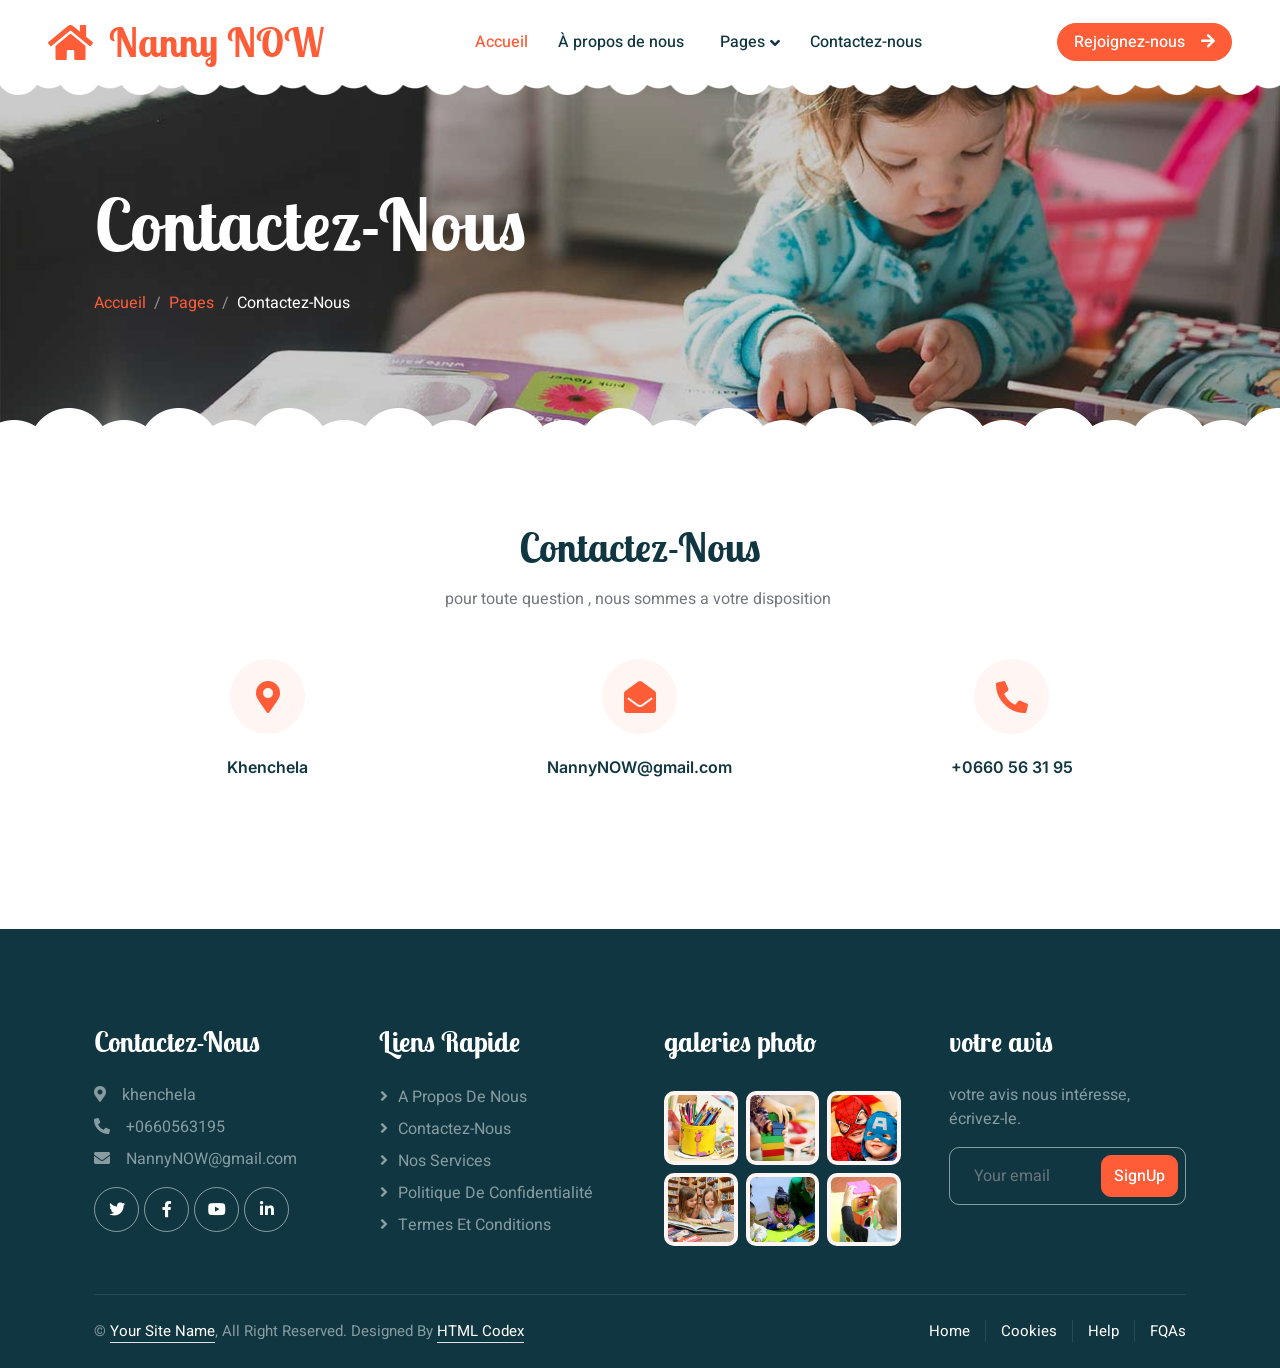
<file: contact.html>
<!DOCTYPE html>
<html data-bs-theme="light" lang="en">

<head>
    <meta charset="utf-8">
    <meta name="viewport" content="width=device-width, initial-scale=1.0, shrink-to-fit=no">
    <title>Kider - Preschool Website Template</title>
    <link rel="stylesheet" href="assets/bootstrap/css/bootstrap.min.css">
    <link rel="stylesheet" href="https://fonts.googleapis.com/css2?family=Heebo:wght@400;500;600&amp;family=Inter:wght@600&amp;family=Lobster+Two:wght@700&amp;display=swap">
    <link rel="stylesheet" href="assets/fonts/fontawesome-all.min.css">
    <link rel="stylesheet" href="assets/css/bss-overrides.css">
    <link rel="stylesheet" href="assets/css/./embed/animation/animate.min.css">
    <link rel="stylesheet" href="https://cdnjs.cloudflare.com/ajax/libs/font-awesome/5.10.0/css/all.min.css">
    <link rel="stylesheet" href="https://cdn.jsdelivr.net/npm/bootstrap-icons@1.4.1/font/bootstrap-icons.css">
    <link rel="stylesheet" href="assets/css/lib/animate/animate.min.css">
    <link rel="stylesheet" href="assets/css/lib/owlcarousel/assets/owl.carousel.min.css">
    <link rel="stylesheet" href="assets/css/css/bootstrap.min.css">
    <link rel="stylesheet" href="assets/css/css/style.css">
</head>

<body>
    <div class="container-xxl bg-white p-0">
        <nav class="bg-white px-4 px-lg-5 py-lg-0 navbar navbar-expand-lg navbar-light sticky-top"><a class="navbar-brand" href="index.html">
                <h1 class="text-primary m-0"><i class="fas fa-home me-3"></i>Nanny NOW</h1>
            </a><button class="navbar-toggler" data-bs-toggle="collapse" data-bs-target="#navbarCollapse" type="button"><span class="navbar-toggler-icon"></span></button>
            <div class="collapse navbar-collapse" id="navbarCollapse-1">
                <div class="mx-auto navbar-nav"><a class="nav-item nav-link active" href="index.html">Accueil</a><a class="nav-item nav-link" href="about.html" style="width: 162.031px;">À propos de nous</a>
                    <div class="nav-item dropdown"><a class="nav-link dropdown-toggle" data-bs-toggle="dropdown" href="#">Pages</a>
                        <div class="border-0 shadow-sm m-0 dropdown-menu rounded-0 rounded-bottom"><a class="dropdown-item" href="facility.html">Nos services</a><a class="dropdown-item" href="team.html">En savoir plus sur nous</a><a class="dropdown-item" href="call-to-action.html">Services premium</a><a class="dropdown-item" href="appointment.html">Rejoignez-nous</a><a class="dropdown-item" href="testimonial.html">Devenir nounou</a><a class="dropdown-item" href="404.html">Notre équipe</a></div>
                    </div><a class="nav-item nav-link" href="contact.html">Contactez-nous</a>
                </div><a class="btn btn-primary d-none d-lg-block px-3 rounded-pill" role="button" href="">Rejoignez-nous<i class="fas fa-arrow-right ms-3"></i></a>
            </div>
        </nav>
        <div class="position-relative mb-5 py-5 container-xxl page-header">
            <div class="container py-5">
                <h1 class="display-2 text-white mb-4 bounce animated slideInDown">Contactez-Nous</h1>
                <nav aria-label="breadcrumb animated slideInDown">
                    <ol class="breadcrumb">
                        <li class="breadcrumb-item"><a href="#"><span>Accueil</span></a></li>
                        <li class="breadcrumb-item"><a href="#"><span>Pages</span></a></li>
                        <li class="breadcrumb-item active text-white" aria-current="page"><span>Contactez-Nous</span></li>
                    </ol>
                </nav>
            </div>
        </div>
        <div class="py-5 container-xxl">
            <div class="container">
                <div class="text-center mb-5 mx-auto wow fadeInUp" data-wow-delay="0.1s" style="max-width:600px;">
                    <h1 class="mb-3">Contactez-Nous</h1>
                    <p>pour toute question , nous sommes a votre disposition&nbsp;</p>
                </div>
                <div class="row mb-5 g-4">
                    <div class="col-md-6 col-lg-4 text-center wow fadeInUp" data-wow-delay="0.1s">
                        <div class="bg-light d-inline-flex justify-content-center align-items-center mb-4 rounded-circle" style="width:75px;height:75px;"><i class="fas fa-map-marker-alt text-primary fa-2x"></i></div>
                        <h6>Khenchela</h6>
                    </div>
                    <div class="col-md-6 col-lg-4 text-center wow fadeInUp" data-wow-delay="0.3s">
                        <div class="bg-light d-inline-flex justify-content-center align-items-center mb-4 rounded-circle" style="width:75px;height:75px;"><i class="fas fa-envelope-open text-primary fa-2x"></i></div>
                        <h6>NannyNOW@gmail.com</h6>
                    </div>
                    <div class="col-md-6 col-lg-4 text-center wow fadeInUp" data-wow-delay="0.5s">
                        <div class="bg-light d-inline-flex justify-content-center align-items-center mb-4 rounded-circle" style="width:75px;height:75px;"><i class="fas fa-phone-alt text-primary fa-2x"></i></div>
                        <h6>+0660 56 31 95</h6>
                    </div>
                </div>
                <div class="bg-light rounded"></div>
            </div>
        </div>
        <div class="text-white-50 bg-dark mt-5 pt-5 container-fluid footer wow fadeIn" data-wow-delay="0.1s">
            <div class="container py-5">
                <div class="row g-5">
                    <div class="col-md-6 col-lg-3">
                        <h3 class="text-white mb-4">Contactez-Nous&nbsp;</h3>
                        <p class="mb-2"><i class="fas fa-map-marker-alt me-3"></i>khenchela</p>
                        <p class="mb-2"><i class="fas fa-phone-alt me-3"></i>+0660563195</p>
                        <p class="mb-2"><i class="fas fa-envelope me-3"></i>NannyNOW@gmail.com</p>
                        <div class="d-flex pt-2"><a class="btn btn-outline-light btn-social" role="button" href=""><i class="fab fa-twitter"></i></a><a class="btn btn-outline-light btn-social" role="button" href=""><i class="fab fa-facebook-f"></i></a><a class="btn btn-outline-light btn-social" role="button" href=""><i class="fab fa-youtube"></i></a><a class="btn btn-outline-light btn-social" role="button" href=""><i class="fab fa-linkedin-in"></i></a></div>
                    </div>
                    <div class="col-md-6 col-lg-3">
                        <h3 class="text-white mb-4">Liens Rapide&nbsp;</h3><a class="btn btn-link text-white-50" role="button" href="">A propos de nous&nbsp;</a><a class="btn btn-link text-white-50" role="button" href="">contactez-nous</a><a class="btn btn-link text-white-50" role="button" href="">nos Services</a><a class="btn btn-link text-white-50" role="button" href="">politique de Confidentialité&nbsp;</a><a class="btn btn-link text-white-50" role="button" href="">Termes et Conditions</a>
                    </div>
                    <div class="col-md-6 col-lg-3">
                        <h3 class="text-white mb-4">galeries photo</h3>
                        <div class="row pt-2 g-2">
                            <div class="col-4"><img class="img-fluid bg-light rounded p-1" src="assets/img/img/classes-1.jpg" alt=""></div>
                            <div class="col-4"><img class="img-fluid bg-light rounded p-1" src="assets/img/img/classes-2.jpg" alt=""></div>
                            <div class="col-4"><img class="img-fluid bg-light rounded p-1" src="assets/img/img/classes-3.jpg" alt=""></div>
                            <div class="col-4"><img class="img-fluid bg-light rounded p-1" src="assets/img/img/classes-4.jpg" alt=""></div>
                            <div class="col-4"><img class="img-fluid bg-light rounded p-1" src="assets/img/img/classes-5.jpg" alt=""></div>
                            <div class="col-4"><img class="img-fluid bg-light rounded p-1" src="assets/img/img/classes-6.jpg" alt=""></div>
                        </div>
                    </div>
                    <div class="col-md-6 col-lg-3">
                        <h3 class="text-white mb-4">votre avis</h3>
                        <p>votre avis nous intéresse, écrivez-le.</p>
                        <div class="position-relative mx-auto" style="max-width:400px;"><input class="bg-transparent w-100 ps-4 pe-5 py-3 form-control" type="text" placeholder="Your email"><button class="btn btn-primary position-absolute top-0 end-0 me-2 mt-2 py-2" type="button">SignUp</button></div>
                    </div>
                </div>
            </div>
            <div class="container">
                <div class="copyright">
                    <div class="row">
                        <div class="col-md-6 text-center text-md-start mb-3 mb-md-0"><span> © </span><a class="border-bottom" href="#">Your Site Name</a><span>, All Right Reserved. Designed By </span><a class="border-bottom" href="https://htmlcodex.com">HTML Codex</a></div>
                        <div class="col-md-6 text-center text-md-end">
                            <div class="footer-menu"><a href="">Home</a><a href="">Cookies</a><a href="">Help</a><a href="">FQAs</a></div>
                        </div>
                    </div>
                </div>
            </div>
        </div><a class="btn btn-primary btn-lg btn-lg-square back-to-top" role="button" href="#"><i class="bi bi-arrow-up"></i></a>
    </div>
    <script src="assets/bootstrap/js/bootstrap.min.js"></script>
    <script src="assets/js/bs-init.js"></script>
    <script src="https://code.jquery.com/jquery-3.4.1.min.js"></script>
    <script src="https://cdn.jsdelivr.net/npm/bootstrap@5.0.0/dist/js/bootstrap.bundle.min.js"></script>
    <script src="assets/js/lib/wow/wow.min.js"></script>
    <script src="assets/js/lib/easing/easing.min.js"></script>
    <script src="assets/js/lib/waypoints/waypoints.min.js"></script>
    <script src="assets/js/lib/owlcarousel/owl.carousel.min.js"></script>
    <script src="assets/js/js/main.js"></script>
</body>

</html>
</file>
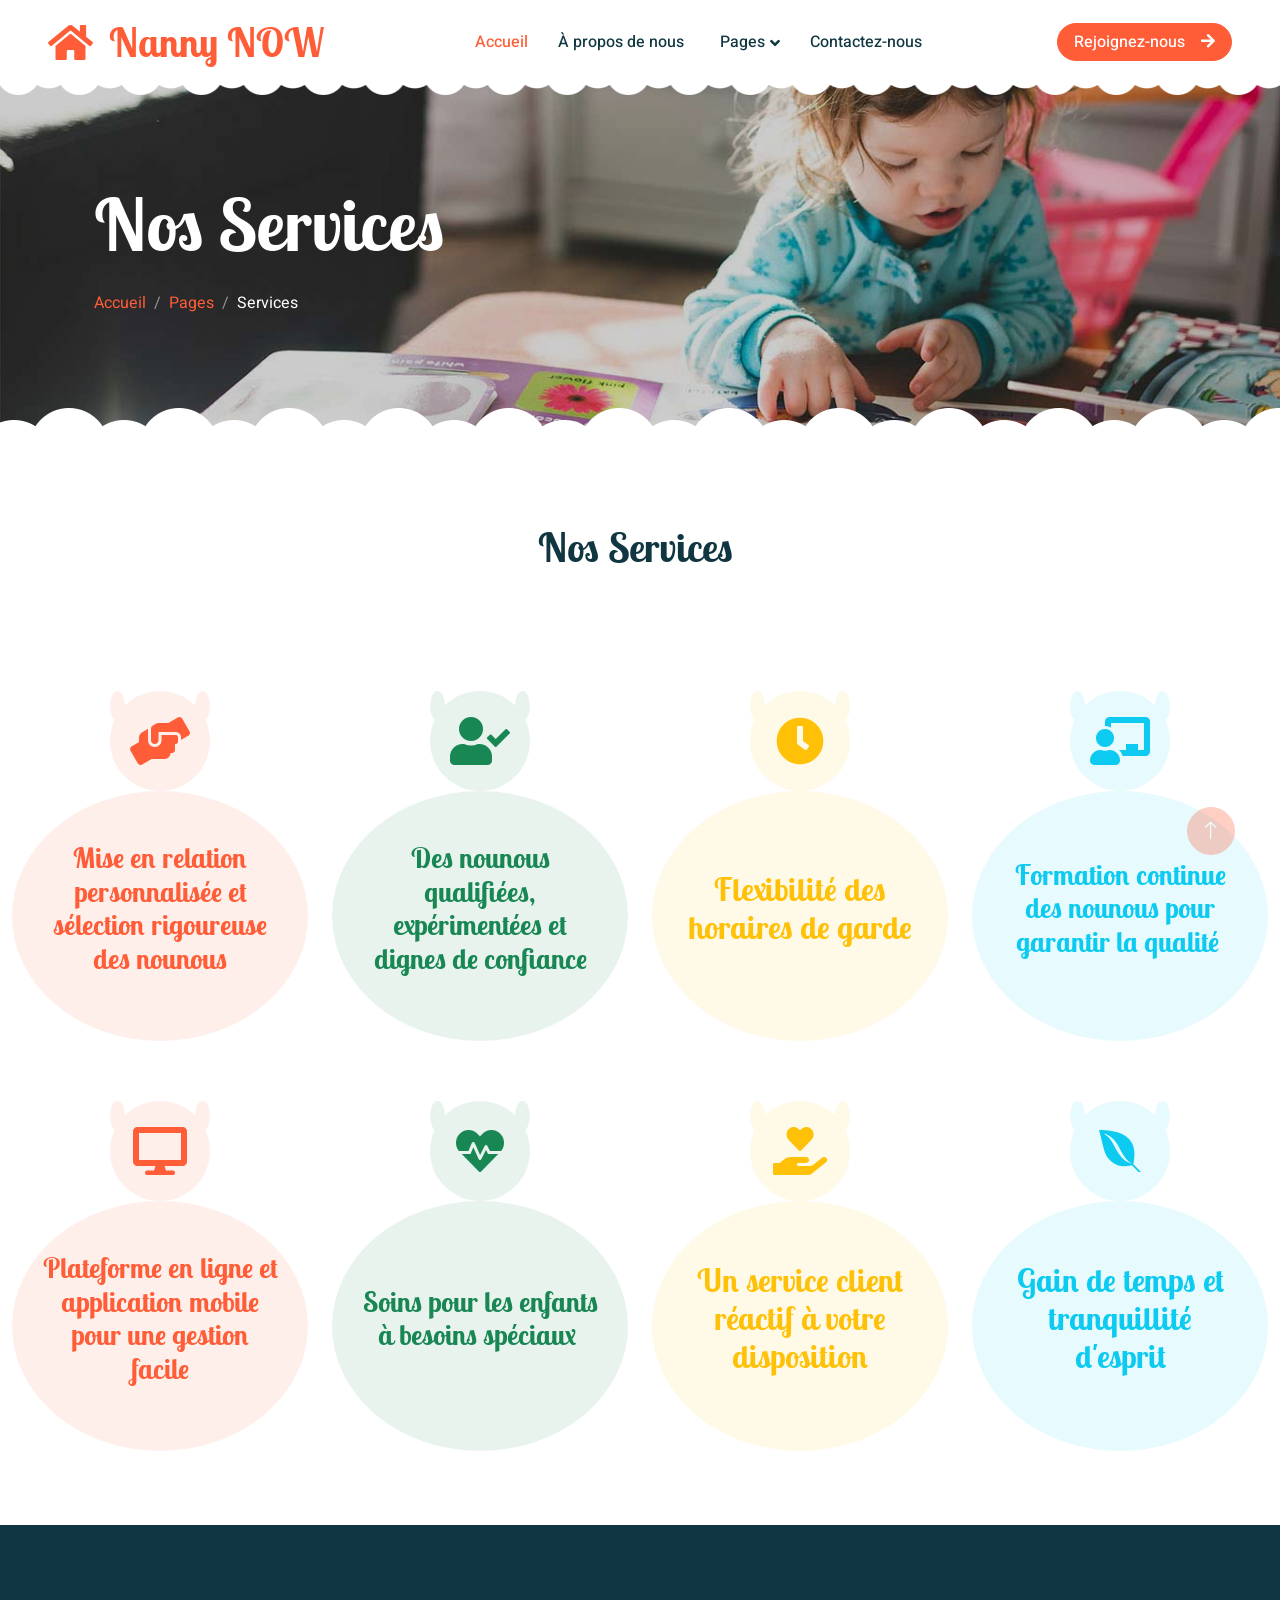
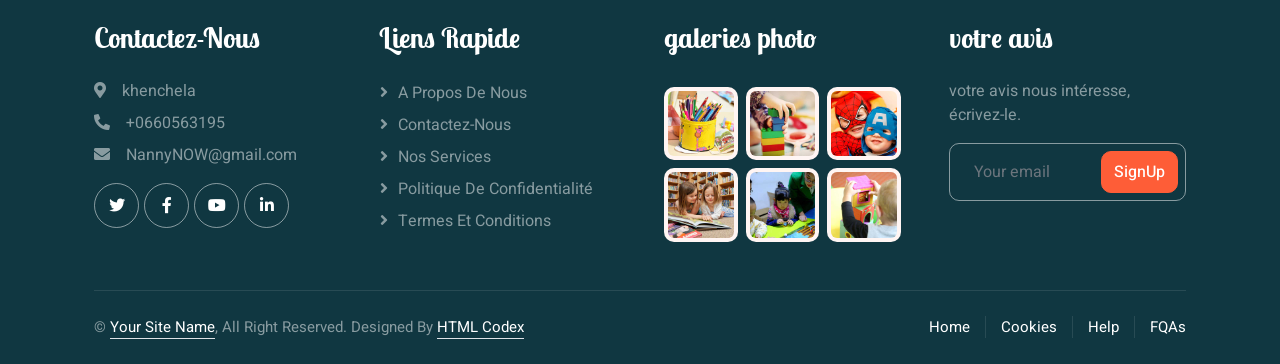
<file: facility.html>
<!DOCTYPE html>
<html data-bs-theme="light" lang="en">

<head>
    <meta charset="utf-8">
    <meta name="viewport" content="width=device-width, initial-scale=1.0, shrink-to-fit=no">
    <title>Kider - Preschool Website Template</title>
    <link rel="stylesheet" href="assets/bootstrap/css/bootstrap.min.css">
    <link rel="stylesheet" href="https://fonts.googleapis.com/css2?family=Heebo:wght@400;500;600&amp;family=Inter:wght@600&amp;family=Lobster+Two:wght@700&amp;display=swap">
    <link rel="stylesheet" href="assets/fonts/fontawesome-all.min.css">
    <link rel="stylesheet" href="assets/css/bss-overrides.css">
    <link rel="stylesheet" href="assets/css/./embed/animation/animate.min.css">
    <link rel="stylesheet" href="https://cdnjs.cloudflare.com/ajax/libs/font-awesome/5.10.0/css/all.min.css">
    <link rel="stylesheet" href="https://cdn.jsdelivr.net/npm/bootstrap-icons@1.4.1/font/bootstrap-icons.css">
    <link rel="stylesheet" href="assets/css/lib/animate/animate.min.css">
    <link rel="stylesheet" href="assets/css/lib/owlcarousel/assets/owl.carousel.min.css">
    <link rel="stylesheet" href="assets/css/css/bootstrap.min.css">
    <link rel="stylesheet" href="assets/css/css/style.css">
</head>

<body>
    <div class="container-xxl bg-white p-0">
        <nav class="bg-white px-4 px-lg-5 py-lg-0 navbar navbar-expand-lg navbar-light sticky-top"><a class="navbar-brand" href="index.html">
                <h1 class="text-primary m-0"><i class="fas fa-home me-3"></i>Nanny NOW</h1>
            </a><button class="navbar-toggler" data-bs-toggle="collapse" data-bs-target="#navbarCollapse" type="button"><span class="navbar-toggler-icon"></span></button>
            <div class="collapse navbar-collapse" id="navbarCollapse-1">
                <div class="mx-auto navbar-nav"><a class="nav-item nav-link active" href="index.html">Accueil</a><a class="nav-item nav-link" href="about.html" style="width: 162.031px;">À propos de nous</a>
                    <div class="nav-item dropdown"><a class="nav-link dropdown-toggle" data-bs-toggle="dropdown" href="#">Pages</a>
                        <div class="border-0 shadow-sm m-0 dropdown-menu rounded-0 rounded-bottom"><a class="dropdown-item" href="facility.html">Nos services</a><a class="dropdown-item" href="team.html">En savoir plus sur nous</a><a class="dropdown-item" href="call-to-action.html">Services premium</a><a class="dropdown-item" href="appointment.html">Rejoignez-nous</a><a class="dropdown-item" href="testimonial.html">Devenir nounou</a><a class="dropdown-item" href="404.html">Notre équipe</a></div>
                    </div><a class="nav-item nav-link" href="contact.html">Contactez-nous</a>
                </div><a class="btn btn-primary d-none d-lg-block px-3 rounded-pill" role="button" href="">Rejoignez-nous<i class="fas fa-arrow-right ms-3"></i></a>
            </div>
        </nav>
        <div class="position-relative mb-5 py-5 container-xxl page-header">
            <div class="container py-5">
                <h1 class="display-2 text-white mb-4 bounce animated slideInDown">Nos Services</h1>
                <nav aria-label="breadcrumb animated slideInDown">
                    <ol class="breadcrumb">
                        <li class="breadcrumb-item"><a href="#"><span>Accueil</span></a></li>
                        <li class="breadcrumb-item"><a href="#"><span>Pages</span></a></li>
                        <li class="breadcrumb-item active text-white" aria-current="page"><span>Services</span></li>
                    </ol>
                </nav>
            </div>
        </div>
        <div class="py-5 container-xxl">
            <div class="container">
                <div class="text-center mb-5 mx-auto wow fadeInUp" data-wow-delay="0.1s" style="max-width:600px;">
                    <h1 class="mb-3">Nos Services&nbsp;</h1>
                </div>
            </div>
        </div>
        <div class="row g-4" style="width: 100%;margin-top: 0px;margin-right: 0px;margin-left: 0px;height: 400px;">
            <div class="col-sm-6 col-lg-3 wow fadeInUp" data-wow-delay="0.1s">
                <div class="facility-item">
                    <div class="bg-primary facility-icon"><span class="bg-primary"></span><i class="fas fa-hands-helping text-primary fa-3x"></i><span class="bg-primary"></span></div>
                    <div class="bg-primary facility-text">
                        <h3 class="text-primary mb-3">Mise en relation personnalisée et sélection rigoureuse des nounous</h3>
                        <p class="mb-0"></p>
                    </div>
                </div>
            </div>
            <div class="col-sm-6 col-lg-3 wow fadeInUp" data-wow-delay="0.3s">
                <div class="facility-item">
                    <div class="bg-success facility-icon"><span class="bg-success"></span><i class="fas fa-user-check text-success fa-3x"></i><span class="bg-success"></span></div>
                    <div class="bg-success facility-text">
                        <h3 class="text-success mb-3">Des nounous qualifiées, expérimentées et dignes de confiance</h3>
                        <p class="mb-0"></p>
                    </div>
                </div>
            </div>
            <div class="col-sm-6 col-lg-3 wow fadeInUp" data-wow-delay="0.5s">
                <div class="facility-item">
                    <div class="bg-warning facility-icon"><span class="bg-warning"></span><i class="fas fa-clock text-warning fa-3x"></i><span class="bg-warning"></span></div>
                    <div class="bg-warning facility-text">
                        <h2 class="text-warning mb-3">Flexibilité des horaires de garde </h2>
                        <p class="mb-0"></p>
                    </div>
                </div>
            </div>
            <div class="col-sm-6 col-lg-3 wow fadeInUp" data-wow-delay="0.7s">
                <div class="facility-item">
                    <div class="bg-info facility-icon"><span class="bg-info"></span><i class="fas fa-chalkboard-teacher text-info fa-3x"></i><span class="bg-info"></span></div>
                    <div class="bg-info facility-text">
                        <h3 class="text-info mb-3">Formation continue des nounous pour garantir la qualité&nbsp;</h3>
                        <p class="mb-0"></p>
                    </div>
                </div>
            </div>
        </div>
        <div class="row g-4" style="width: 100%;margin-top: 10px;margin-right: 0px;height: 400px;margin-left: 0px;">
            <div class="col-sm-6 col-lg-3 wow fadeInUp" data-wow-delay="0.1s">
                <div class="facility-item">
                    <div class="bg-primary facility-icon"><span class="bg-primary"></span><i class="fas fa-desktop text-primary fa-3x"></i><span class="bg-primary"></span></div>
                    <div class="bg-primary facility-text">
                        <h3 class="text-primary mb-3">Plateforme en ligne et application mobile pour une gestion facile </h3>
                        <p class="mb-0"></p>
                    </div>
                </div>
            </div>
            <div class="col-sm-6 col-lg-3 wow fadeInUp" data-wow-delay="0.3s">
                <div class="facility-item">
                    <div class="bg-success facility-icon"><span class="bg-success"></span><i class="fas fa-heartbeat text-success fa-3x"></i><span class="bg-success"></span></div>
                    <div class="bg-success facility-text">
                        <h3 class="text-success mb-3">Soins pour les enfants à besoins spéciaux&nbsp;</h3>
                    </div>
                </div>
            </div>
            <div class="col-sm-6 col-lg-3 wow fadeInUp" data-wow-delay="0.5s">
                <div class="facility-item">
                    <div class="bg-warning facility-icon"><span class="bg-warning"></span><i class="fas fa-hand-holding-heart text-warning fa-3x"></i><span class="bg-warning"></span></div>
                    <div class="bg-warning facility-text">
                        <h2 class="text-warning mb-3">Un service client réactif à votre disposition</h2>
                        <p class="mb-0"></p>
                    </div>
                </div>
            </div>
            <div class="col-sm-6 col-lg-3 wow fadeInUp" data-wow-delay="0.7s">
                <div class="facility-item">
                    <div class="bg-info facility-icon"><span class="bg-info"></span><i class="fab fa-envira text-info fa-3x"></i><span class="bg-info"></span></div>
                    <div class="bg-info facility-text">
                        <h2 class="text-info mb-3">Gain de temps et tranquillité d'esprit</h2>
                        <p class="mb-0"></p>
                    </div>
                </div>
            </div>
        </div>
        <div class="text-white-50 bg-dark mt-5 pt-5 container-fluid footer wow fadeIn" data-wow-delay="0.1s">
            <div class="container py-5">
                <div class="row g-5">
                    <div class="col-md-6 col-lg-3">
                        <h3 class="text-white mb-4">Contactez-Nous&nbsp;</h3>
                        <p class="mb-2"><i class="fas fa-map-marker-alt me-3"></i>khenchela</p>
                        <p class="mb-2"><i class="fas fa-phone-alt me-3"></i>+0660563195</p>
                        <p class="mb-2"><i class="fas fa-envelope me-3"></i>NannyNOW@gmail.com</p>
                        <div class="d-flex pt-2"><a class="btn btn-outline-light btn-social" role="button" href=""><i class="fab fa-twitter"></i></a><a class="btn btn-outline-light btn-social" role="button" href=""><i class="fab fa-facebook-f"></i></a><a class="btn btn-outline-light btn-social" role="button" href=""><i class="fab fa-youtube"></i></a><a class="btn btn-outline-light btn-social" role="button" href=""><i class="fab fa-linkedin-in"></i></a></div>
                    </div>
                    <div class="col-md-6 col-lg-3">
                        <h3 class="text-white mb-4">Liens Rapide&nbsp;</h3><a class="btn btn-link text-white-50" role="button" href="">A propos de nous&nbsp;</a><a class="btn btn-link text-white-50" role="button" href="">contactez-nous</a><a class="btn btn-link text-white-50" role="button" href="">nos Services</a><a class="btn btn-link text-white-50" role="button" href="">politique de Confidentialité&nbsp;</a><a class="btn btn-link text-white-50" role="button" href="">Termes et Conditions</a>
                    </div>
                    <div class="col-md-6 col-lg-3">
                        <h3 class="text-white mb-4">galeries photo</h3>
                        <div class="row pt-2 g-2">
                            <div class="col-4"><img class="img-fluid bg-light rounded p-1" src="assets/img/img/classes-1.jpg" alt=""></div>
                            <div class="col-4"><img class="img-fluid bg-light rounded p-1" src="assets/img/img/classes-2.jpg" alt=""></div>
                            <div class="col-4"><img class="img-fluid bg-light rounded p-1" src="assets/img/img/classes-3.jpg" alt=""></div>
                            <div class="col-4"><img class="img-fluid bg-light rounded p-1" src="assets/img/img/classes-4.jpg" alt=""></div>
                            <div class="col-4"><img class="img-fluid bg-light rounded p-1" src="assets/img/img/classes-5.jpg" alt=""></div>
                            <div class="col-4"><img class="img-fluid bg-light rounded p-1" src="assets/img/img/classes-6.jpg" alt=""></div>
                        </div>
                    </div>
                    <div class="col-md-6 col-lg-3">
                        <h3 class="text-white mb-4">votre avis</h3>
                        <p>votre avis nous intéresse, écrivez-le.</p>
                        <div class="position-relative mx-auto" style="max-width:400px;"><input class="bg-transparent w-100 ps-4 pe-5 py-3 form-control" type="text" placeholder="Your email"><button class="btn btn-primary position-absolute top-0 end-0 me-2 mt-2 py-2" type="button">SignUp</button></div>
                    </div>
                </div>
            </div>
            <div class="container">
                <div class="copyright">
                    <div class="row">
                        <div class="col-md-6 text-center text-md-start mb-3 mb-md-0"><span> © </span><a class="border-bottom" href="#">Your Site Name</a><span>, All Right Reserved. Designed By </span><a class="border-bottom" href="https://htmlcodex.com">HTML Codex</a></div>
                        <div class="col-md-6 text-center text-md-end">
                            <div class="footer-menu"><a href="">Home</a><a href="">Cookies</a><a href="">Help</a><a href="">FQAs</a></div>
                        </div>
                    </div>
                </div>
            </div>
        </div><a class="btn btn-primary btn-lg btn-lg-square back-to-top" role="button" href="#"><i class="bi bi-arrow-up"></i></a>
    </div>
    <script src="assets/bootstrap/js/bootstrap.min.js"></script>
    <script src="assets/js/bs-init.js"></script>
    <script src="https://code.jquery.com/jquery-3.4.1.min.js"></script>
    <script src="https://cdn.jsdelivr.net/npm/bootstrap@5.0.0/dist/js/bootstrap.bundle.min.js"></script>
    <script src="assets/js/lib/wow/wow.min.js"></script>
    <script src="assets/js/lib/easing/easing.min.js"></script>
    <script src="assets/js/lib/waypoints/waypoints.min.js"></script>
    <script src="assets/js/lib/owlcarousel/owl.carousel.min.js"></script>
    <script src="assets/js/js/main.js"></script>
</body>

</html>
</file>
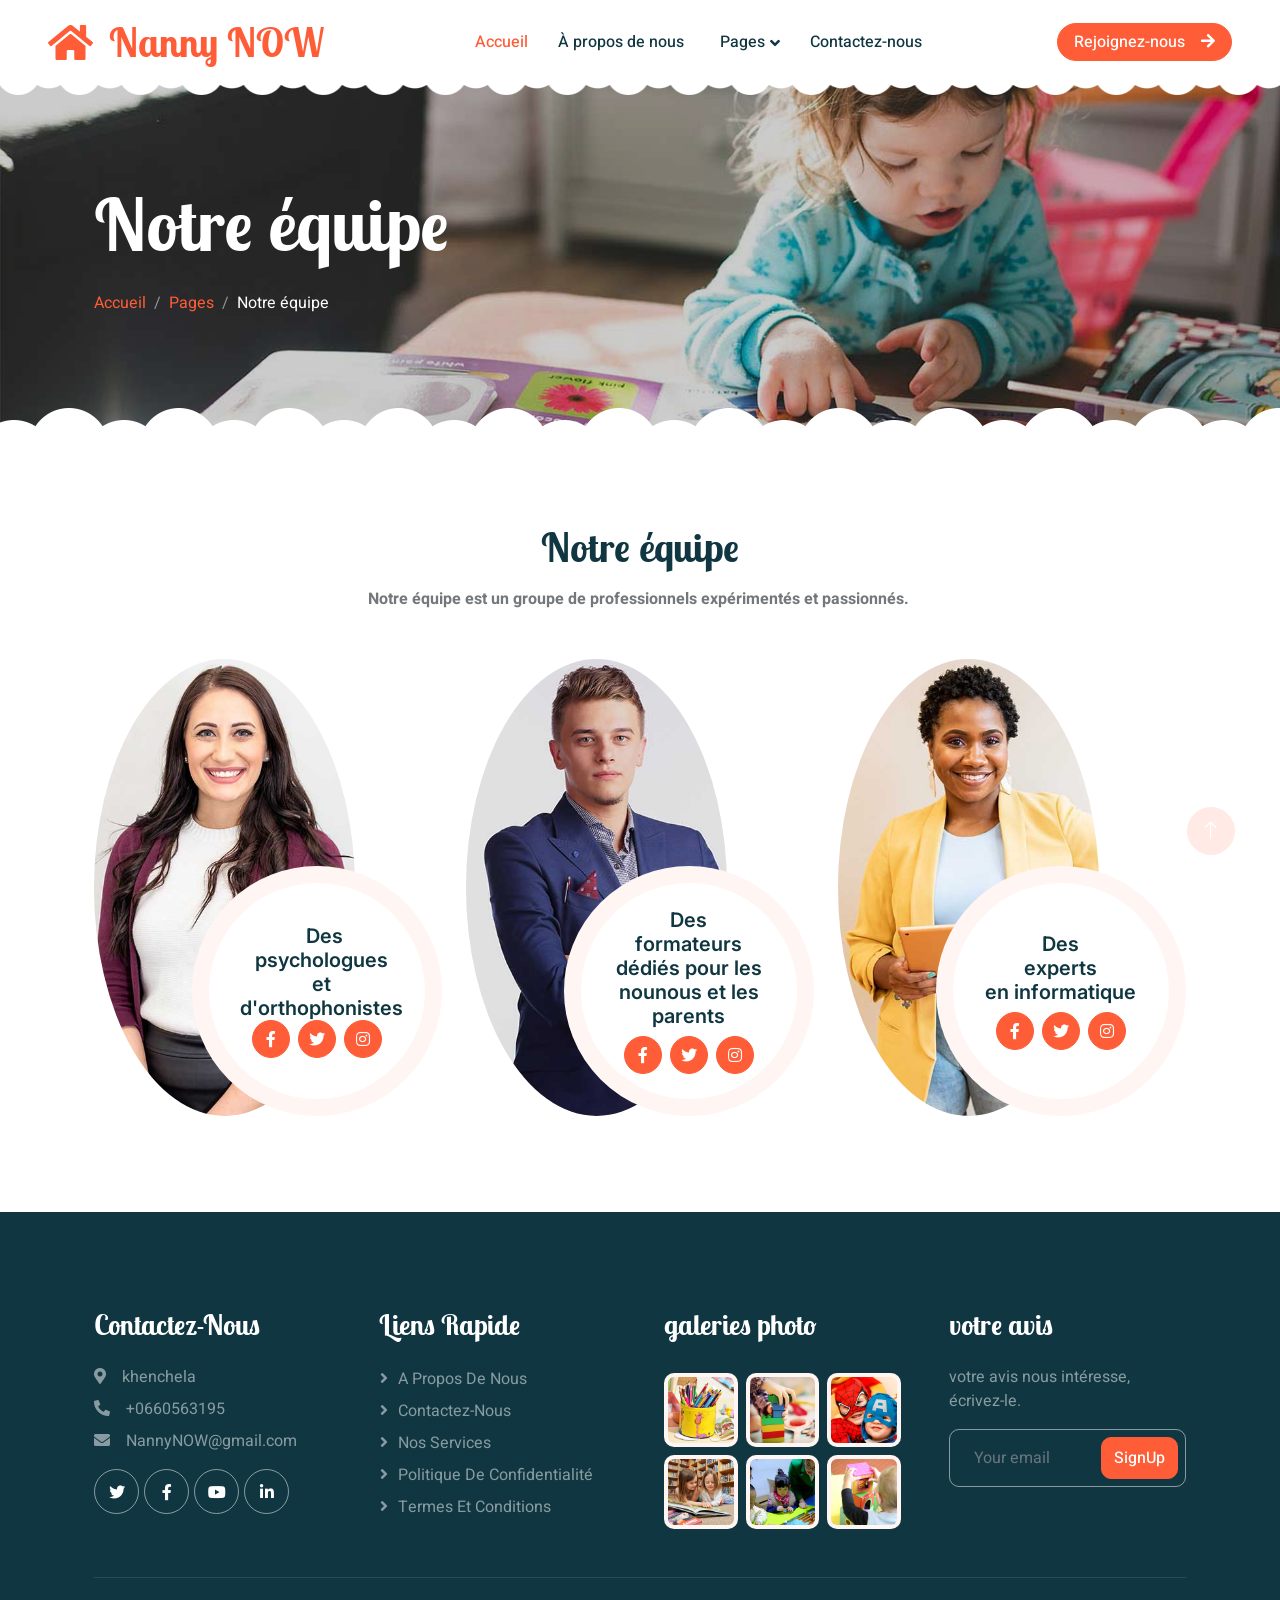
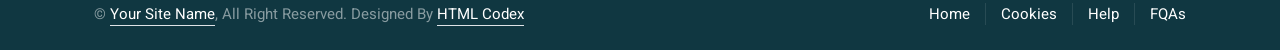
<file: team.html>
<!DOCTYPE html>
<html data-bs-theme="light" lang="en">

<head>
    <meta charset="utf-8">
    <meta name="viewport" content="width=device-width, initial-scale=1.0, shrink-to-fit=no">
    <title>Kider - Preschool Website Template</title>
    <link rel="stylesheet" href="assets/bootstrap/css/bootstrap.min.css">
    <link rel="stylesheet" href="https://fonts.googleapis.com/css2?family=Heebo:wght@400;500;600&amp;family=Inter:wght@600&amp;family=Lobster+Two:wght@700&amp;display=swap">
    <link rel="stylesheet" href="assets/fonts/fontawesome-all.min.css">
    <link rel="stylesheet" href="assets/css/bss-overrides.css">
    <link rel="stylesheet" href="assets/css/./embed/animation/animate.min.css">
    <link rel="stylesheet" href="https://cdnjs.cloudflare.com/ajax/libs/font-awesome/5.10.0/css/all.min.css">
    <link rel="stylesheet" href="https://cdn.jsdelivr.net/npm/bootstrap-icons@1.4.1/font/bootstrap-icons.css">
    <link rel="stylesheet" href="assets/css/lib/animate/animate.min.css">
    <link rel="stylesheet" href="assets/css/lib/owlcarousel/assets/owl.carousel.min.css">
    <link rel="stylesheet" href="assets/css/css/bootstrap.min.css">
    <link rel="stylesheet" href="assets/css/css/style.css">
</head>

<body>
    <div class="container-xxl bg-white p-0">
        <nav class="bg-white px-4 px-lg-5 py-lg-0 navbar navbar-expand-lg navbar-light sticky-top"><a class="navbar-brand" href="index.html">
                <h1 class="text-primary m-0"><i class="fas fa-home me-3"></i>Nanny NOW</h1>
            </a><button class="navbar-toggler" data-bs-toggle="collapse" data-bs-target="#navbarCollapse" type="button"><span class="navbar-toggler-icon"></span></button>
            <div class="collapse navbar-collapse" id="navbarCollapse-1">
                <div class="mx-auto navbar-nav"><a class="nav-item nav-link active" href="index.html">Accueil</a><a class="nav-item nav-link" href="about.html" style="width: 162.031px;">À propos de nous</a>
                    <div class="nav-item dropdown"><a class="nav-link dropdown-toggle" data-bs-toggle="dropdown" href="#">Pages</a>
                        <div class="border-0 shadow-sm m-0 dropdown-menu rounded-0 rounded-bottom"><a class="dropdown-item" href="facility.html">Nos services</a><a class="dropdown-item" href="team.html">En savoir plus sur nous</a><a class="dropdown-item" href="call-to-action.html">Services premium</a><a class="dropdown-item" href="appointment.html">Rejoignez-nous</a><a class="dropdown-item" href="testimonial.html">Devenir nounou</a><a class="dropdown-item" href="404.html">Notre équipe</a></div>
                    </div><a class="nav-item nav-link" href="contact.html">Contactez-nous</a>
                </div><a class="btn btn-primary d-none d-lg-block px-3 rounded-pill" role="button" href="">Rejoignez-nous<i class="fas fa-arrow-right ms-3"></i></a>
            </div>
        </nav>
        <div class="position-relative mb-5 py-5 container-xxl page-header">
            <div class="container py-5">
                <h1 class="display-2 text-white mb-4 bounce animated slideInDown">Notre équipe&nbsp;</h1>
                <nav aria-label="breadcrumb animated slideInDown">
                    <ol class="breadcrumb">
                        <li class="breadcrumb-item"><a href="#"><span>Accueil</span></a></li>
                        <li class="breadcrumb-item"><a href="#"><span>Pages</span></a></li>
                        <li class="breadcrumb-item active text-white" aria-current="page"><span>Notre équipe</span></li>
                    </ol>
                </nav>
            </div>
        </div>
        <div class="py-5 container-xxl">
            <div class="container">
                <div class="text-center mb-5 mx-auto wow fadeInUp" data-wow-delay="0.1s" style="max-width:600px;">
                    <div class="text-center mb-5 mx-auto wow fadeInUp" data-wow-delay="0.1s" style="max-width:600px;">
                        <h1 class="mb-3">Notre équipe</h1>
                        <p><strong>Notre équipe est un groupe de professionnels expérimentés et passionnés.&nbsp;</strong></p>
                    </div>
                </div>
                <div class="row g-4">
                    <div class="col-md-6 col-lg-4 wow fadeInUp" data-wow-delay="0.1s">
                        <div class="position-relative team-item"><img class="img-fluid rounded-circle w-75" src="assets/img/img/team-1.jpg" alt="">
                            <div class="team-text">
                                <h5 class="pe-4 pt-0 pe- mt-" style="margin: 0px;margin-right: -34px;text-align: center;width: 189.4px;">&nbsp;Des psychologues<br>et d'orthophonistes</h5>
                                <div class="d-flex align-items-center"><a class="btn btn-primary mx-1 btn-square" role="button" href=""><i class="fab fa-facebook-f"></i></a><a class="btn btn-primary mx-1 btn-square" role="button" href=""><i class="fab fa-twitter"></i></a><a class="btn btn-primary mx-1 btn-square" role="button" href=""><i class="fab fa-instagram"></i></a></div>
                            </div>
                        </div>
                    </div>
                    <div class="col-md-6 col-lg-4 wow fadeInUp" data-wow-delay="0.3s">
                        <div class="position-relative team-item"><img class="img-fluid rounded-circle w-75" src="assets/img/img/team-2.jpg" alt="">
                            <div class="team-text">
                                <h5 style="text-align: center;">Des <br>formateurs<br>dédiés pour les nounous et les parents</h5>
                                <div class="d-flex align-items-center"><a class="btn btn-primary mx-1 btn-square" role="button" href=""><i class="fab fa-facebook-f"></i></a><a class="btn btn-primary mx-1 btn-square" role="button" href=""><i class="fab fa-twitter"></i></a><a class="btn btn-primary mx-1 btn-square" role="button" href=""><i class="fab fa-instagram"></i></a></div>
                            </div>
                        </div>
                    </div>
                    <div class="col-md-6 col-lg-4 wow fadeInUp" data-wow-delay="0.5s">
                        <div class="position-relative team-item"><img class="img-fluid rounded-circle w-75" src="assets/img/img/team-3.jpg" alt="">
                            <div class="team-text">
                                <h5 style="text-align: center;">Des<br>experts <br>en informatique</h5>
                                <div class="d-flex align-items-center"><a class="btn btn-primary mx-1 btn-square" role="button" href=""><i class="fab fa-facebook-f"></i></a><a class="btn btn-primary mx-1 btn-square" role="button" href=""><i class="fab fa-twitter"></i></a><a class="btn btn-primary mx-1 btn-square" role="button" href=""><i class="fab fa-instagram"></i></a></div>
                            </div>
                        </div>
                    </div>
                </div>
            </div>
        </div>
        <div class="text-white-50 bg-dark mt-5 pt-5 container-fluid footer wow fadeIn" data-wow-delay="0.1s">
            <div class="container py-5">
                <div class="row g-5">
                    <div class="col-md-6 col-lg-3">
                        <h3 class="text-white mb-4">Contactez-Nous&nbsp;</h3>
                        <p class="mb-2"><i class="fas fa-map-marker-alt me-3"></i>khenchela</p>
                        <p class="mb-2"><i class="fas fa-phone-alt me-3"></i>+0660563195</p>
                        <p class="mb-2"><i class="fas fa-envelope me-3"></i>NannyNOW@gmail.com</p>
                        <div class="d-flex pt-2"><a class="btn btn-outline-light btn-social" role="button" href=""><i class="fab fa-twitter"></i></a><a class="btn btn-outline-light btn-social" role="button" href=""><i class="fab fa-facebook-f"></i></a><a class="btn btn-outline-light btn-social" role="button" href=""><i class="fab fa-youtube"></i></a><a class="btn btn-outline-light btn-social" role="button" href=""><i class="fab fa-linkedin-in"></i></a></div>
                    </div>
                    <div class="col-md-6 col-lg-3">
                        <h3 class="text-white mb-4">Liens Rapide&nbsp;</h3><a class="btn btn-link text-white-50" role="button" href="">A propos de nous&nbsp;</a><a class="btn btn-link text-white-50" role="button" href="">contactez-nous</a><a class="btn btn-link text-white-50" role="button" href="">nos Services</a><a class="btn btn-link text-white-50" role="button" href="">politique de Confidentialité&nbsp;</a><a class="btn btn-link text-white-50" role="button" href="">Termes et Conditions</a>
                    </div>
                    <div class="col-md-6 col-lg-3">
                        <h3 class="text-white mb-4">galeries photo</h3>
                        <div class="row pt-2 g-2">
                            <div class="col-4"><img class="img-fluid bg-light rounded p-1" src="assets/img/img/classes-1.jpg" alt=""></div>
                            <div class="col-4"><img class="img-fluid bg-light rounded p-1" src="assets/img/img/classes-2.jpg" alt=""></div>
                            <div class="col-4"><img class="img-fluid bg-light rounded p-1" src="assets/img/img/classes-3.jpg" alt=""></div>
                            <div class="col-4"><img class="img-fluid bg-light rounded p-1" src="assets/img/img/classes-4.jpg" alt=""></div>
                            <div class="col-4"><img class="img-fluid bg-light rounded p-1" src="assets/img/img/classes-5.jpg" alt=""></div>
                            <div class="col-4"><img class="img-fluid bg-light rounded p-1" src="assets/img/img/classes-6.jpg" alt=""></div>
                        </div>
                    </div>
                    <div class="col-md-6 col-lg-3">
                        <h3 class="text-white mb-4">votre avis</h3>
                        <p>votre avis nous intéresse, écrivez-le.</p>
                        <div class="position-relative mx-auto" style="max-width:400px;"><input class="bg-transparent w-100 ps-4 pe-5 py-3 form-control" type="text" placeholder="Your email"><button class="btn btn-primary position-absolute top-0 end-0 me-2 mt-2 py-2" type="button">SignUp</button></div>
                    </div>
                </div>
            </div>
            <div class="container">
                <div class="copyright">
                    <div class="row">
                        <div class="col-md-6 text-center text-md-start mb-3 mb-md-0"><span> © </span><a class="border-bottom" href="#">Your Site Name</a><span>, All Right Reserved. Designed By </span><a class="border-bottom" href="https://htmlcodex.com">HTML Codex</a></div>
                        <div class="col-md-6 text-center text-md-end">
                            <div class="footer-menu"><a href="">Home</a><a href="">Cookies</a><a href="">Help</a><a href="">FQAs</a></div>
                        </div>
                    </div>
                </div>
            </div>
        </div><a class="btn btn-primary btn-lg btn-lg-square back-to-top" role="button" href="#"><i class="bi bi-arrow-up"></i></a>
    </div>
    <script src="assets/bootstrap/js/bootstrap.min.js"></script>
    <script src="assets/js/bs-init.js"></script>
    <script src="https://code.jquery.com/jquery-3.4.1.min.js"></script>
    <script src="https://cdn.jsdelivr.net/npm/bootstrap@5.0.0/dist/js/bootstrap.bundle.min.js"></script>
    <script src="assets/js/lib/wow/wow.min.js"></script>
    <script src="assets/js/lib/easing/easing.min.js"></script>
    <script src="assets/js/lib/waypoints/waypoints.min.js"></script>
    <script src="assets/js/lib/owlcarousel/owl.carousel.min.js"></script>
    <script src="assets/js/js/main.js"></script>
</body>

</html>
</file>
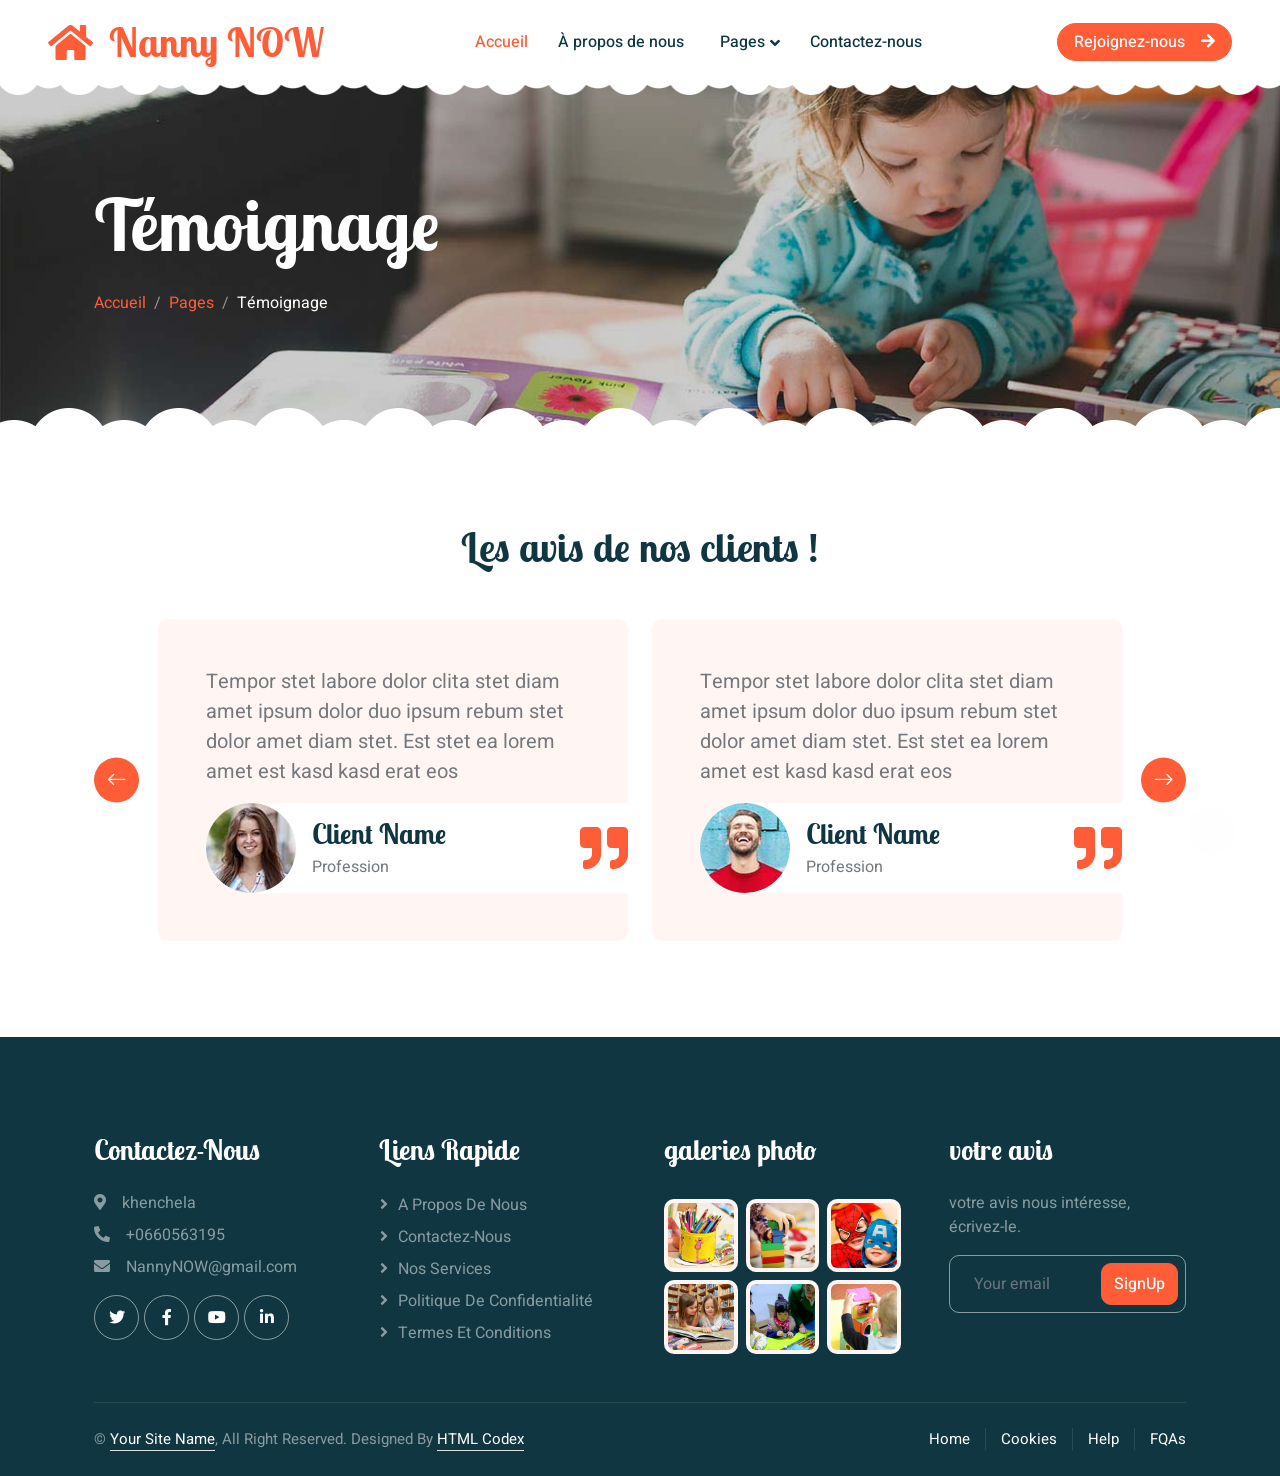
<file: testimonial.html>
<!DOCTYPE html>
<html data-bs-theme="light" lang="en">

<head>
    <meta charset="utf-8">
    <meta name="viewport" content="width=device-width, initial-scale=1.0, shrink-to-fit=no">
    <title>Kider - Preschool Website Template</title>
    <link rel="stylesheet" href="assets/bootstrap/css/bootstrap.min.css">
    <link rel="stylesheet" href="https://fonts.googleapis.com/css2?family=Heebo:wght@400;500;600&amp;family=Inter:wght@600&amp;family=Lobster+Two:wght@700&amp;display=swap">
    <link rel="stylesheet" href="assets/fonts/fontawesome-all.min.css">
    <link rel="stylesheet" href="assets/css/bss-overrides.css">
    <link rel="stylesheet" href="assets/css/./embed/animation/animate.min.css">
    <link rel="stylesheet" href="https://cdnjs.cloudflare.com/ajax/libs/font-awesome/5.10.0/css/all.min.css">
    <link rel="stylesheet" href="https://cdn.jsdelivr.net/npm/bootstrap-icons@1.4.1/font/bootstrap-icons.css">
    <link rel="stylesheet" href="assets/css/lib/animate/animate.min.css">
    <link rel="stylesheet" href="assets/css/lib/owlcarousel/assets/owl.carousel.min.css">
    <link rel="stylesheet" href="assets/css/css/bootstrap.min.css">
    <link rel="stylesheet" href="assets/css/css/style.css">
</head>

<body>
    <div class="container-xxl bg-white p-0">
        <nav class="bg-white px-4 px-lg-5 py-lg-0 navbar navbar-expand-lg navbar-light sticky-top"><a class="navbar-brand" href="index.html">
                <h1 class="text-primary m-0"><i class="fas fa-home me-3"></i>Nanny NOW</h1>
            </a><button class="navbar-toggler" data-bs-toggle="collapse" data-bs-target="#navbarCollapse" type="button"><span class="navbar-toggler-icon"></span></button>
            <div class="collapse navbar-collapse" id="navbarCollapse-1">
                <div class="mx-auto navbar-nav"><a class="nav-item nav-link active" href="index.html">Accueil</a><a class="nav-item nav-link" href="about.html" style="width: 162.031px;">À propos de nous</a>
                    <div class="nav-item dropdown"><a class="nav-link dropdown-toggle" data-bs-toggle="dropdown" href="#">Pages</a>
                        <div class="border-0 shadow-sm m-0 dropdown-menu rounded-0 rounded-bottom"><a class="dropdown-item" href="facility.html">Nos services</a><a class="dropdown-item" href="team.html">En savoir plus sur nous</a><a class="dropdown-item" href="call-to-action.html">Services premium</a><a class="dropdown-item" href="appointment.html">Rejoignez-nous</a><a class="dropdown-item" href="testimonial.html">Devenir nounou</a><a class="dropdown-item" href="404.html">Notre équipe</a></div>
                    </div><a class="nav-item nav-link" href="contact.html">Contactez-nous</a>
                </div><a class="btn btn-primary d-none d-lg-block px-3 rounded-pill" role="button" href="">Rejoignez-nous<i class="fas fa-arrow-right ms-3"></i></a>
            </div>
        </nav>
        <div class="position-relative mb-5 py-5 container-xxl page-header">
            <div class="container py-5">
                <h1 class="display-2 text-white mb-4 bounce animated slideInDown">Témoignage</h1>
                <nav aria-label="breadcrumb animated slideInDown">
                    <ol class="breadcrumb">
                        <li class="breadcrumb-item"><a href="#"><span>Accueil</span></a></li>
                        <li class="breadcrumb-item"><a href="#"><span>Pages</span></a></li>
                        <li class="breadcrumb-item active text-white" aria-current="page"><span>Témoignage&nbsp;</span></li>
                    </ol>
                </nav>
            </div>
        </div>
        <div class="py-5 container-xxl">
            <div class="container">
                <div class="text-center mb-5 mx-auto wow fadeInUp" data-wow-delay="0.1s" style="max-width:600px;">
                    <h1 class="mb-3">Les avis de nos clients !</h1>
                    <p></p>
                </div>
                <div class="owl-carousel testimonial-carousel wow fadeInUp" data-wow-delay="0.1s">
                    <div class="bg-light p-5 testimonial-item rounded">
                        <p class="fs-5">Tempor stet labore dolor clita stet diam amet ipsum dolor duo ipsum rebum stet dolor amet diam stet. Est stet ea lorem amet est kasd kasd erat eos</p>
                        <div class="bg-white d-flex align-items-center me-n5" style="border-radius:50px 0 0 50px;"><img class="img-fluid rounded-circle flex-shrink-0" src="assets/img/img/testimonial-1.jpg" style="width:90px;height:90px;">
                            <div class="ps-3">
                                <h3 class="mb-1">Client Name</h3><span>Profession</span>
                            </div><i class="fas fa-quote-right text-primary d-none d-sm-flex ms-auto fa-3x"></i>
                        </div>
                    </div>
                    <div class="bg-light p-5 testimonial-item rounded">
                        <p class="fs-5">Tempor stet labore dolor clita stet diam amet ipsum dolor duo ipsum rebum stet dolor amet diam stet. Est stet ea lorem amet est kasd kasd erat eos</p>
                        <div class="bg-white d-flex align-items-center me-n5" style="border-radius:50px 0 0 50px;"><img class="img-fluid rounded-circle flex-shrink-0" src="assets/img/img/testimonial-2.jpg" style="width:90px;height:90px;">
                            <div class="ps-3">
                                <h3 class="mb-1">Client Name</h3><span>Profession</span>
                            </div><i class="fas fa-quote-right text-primary d-none d-sm-flex ms-auto fa-3x"></i>
                        </div>
                    </div>
                    <div class="bg-light p-5 testimonial-item rounded">
                        <p class="fs-5">Tempor stet labore dolor clita stet diam amet ipsum dolor duo ipsum rebum stet dolor amet diam stet. Est stet ea lorem amet est kasd kasd erat eos</p>
                        <div class="bg-white d-flex align-items-center me-n5" style="border-radius:50px 0 0 50px;"><img class="img-fluid rounded-circle flex-shrink-0" src="assets/img/img/testimonial-3.jpg" style="width:90px;height:90px;">
                            <div class="ps-3">
                                <h3 class="mb-1">Client Name</h3><span>Profession</span>
                            </div><i class="fas fa-quote-right text-primary d-none d-sm-flex ms-auto fa-3x"></i>
                        </div>
                    </div>
                </div>
            </div>
        </div>
        <div class="text-white-50 bg-dark mt-5 pt-5 container-fluid footer wow fadeIn" data-wow-delay="0.1s">
            <div class="container py-5">
                <div class="row g-5">
                    <div class="col-md-6 col-lg-3">
                        <h3 class="text-white mb-4">Contactez-Nous&nbsp;</h3>
                        <p class="mb-2"><i class="fas fa-map-marker-alt me-3"></i>khenchela</p>
                        <p class="mb-2"><i class="fas fa-phone-alt me-3"></i>+0660563195</p>
                        <p class="mb-2"><i class="fas fa-envelope me-3"></i>NannyNOW@gmail.com</p>
                        <div class="d-flex pt-2"><a class="btn btn-outline-light btn-social" role="button" href=""><i class="fab fa-twitter"></i></a><a class="btn btn-outline-light btn-social" role="button" href=""><i class="fab fa-facebook-f"></i></a><a class="btn btn-outline-light btn-social" role="button" href=""><i class="fab fa-youtube"></i></a><a class="btn btn-outline-light btn-social" role="button" href=""><i class="fab fa-linkedin-in"></i></a></div>
                    </div>
                    <div class="col-md-6 col-lg-3">
                        <h3 class="text-white mb-4">Liens Rapide&nbsp;</h3><a class="btn btn-link text-white-50" role="button" href="">A propos de nous&nbsp;</a><a class="btn btn-link text-white-50" role="button" href="">contactez-nous</a><a class="btn btn-link text-white-50" role="button" href="">nos Services</a><a class="btn btn-link text-white-50" role="button" href="">politique de Confidentialité&nbsp;</a><a class="btn btn-link text-white-50" role="button" href="">Termes et Conditions</a>
                    </div>
                    <div class="col-md-6 col-lg-3">
                        <h3 class="text-white mb-4">galeries photo</h3>
                        <div class="row pt-2 g-2">
                            <div class="col-4"><img class="img-fluid bg-light rounded p-1" src="assets/img/img/classes-1.jpg" alt=""></div>
                            <div class="col-4"><img class="img-fluid bg-light rounded p-1" src="assets/img/img/classes-2.jpg" alt=""></div>
                            <div class="col-4"><img class="img-fluid bg-light rounded p-1" src="assets/img/img/classes-3.jpg" alt=""></div>
                            <div class="col-4"><img class="img-fluid bg-light rounded p-1" src="assets/img/img/classes-4.jpg" alt=""></div>
                            <div class="col-4"><img class="img-fluid bg-light rounded p-1" src="assets/img/img/classes-5.jpg" alt=""></div>
                            <div class="col-4"><img class="img-fluid bg-light rounded p-1" src="assets/img/img/classes-6.jpg" alt=""></div>
                        </div>
                    </div>
                    <div class="col-md-6 col-lg-3">
                        <h3 class="text-white mb-4">votre avis</h3>
                        <p>votre avis nous intéresse, écrivez-le.</p>
                        <div class="position-relative mx-auto" style="max-width:400px;"><input class="bg-transparent w-100 ps-4 pe-5 py-3 form-control" type="text" placeholder="Your email"><button class="btn btn-primary position-absolute top-0 end-0 me-2 mt-2 py-2" type="button">SignUp</button></div>
                    </div>
                </div>
            </div>
            <div class="container">
                <div class="copyright">
                    <div class="row">
                        <div class="col-md-6 text-center text-md-start mb-3 mb-md-0"><span> © </span><a class="border-bottom" href="#">Your Site Name</a><span>, All Right Reserved. Designed By </span><a class="border-bottom" href="https://htmlcodex.com">HTML Codex</a></div>
                        <div class="col-md-6 text-center text-md-end">
                            <div class="footer-menu"><a href="">Home</a><a href="">Cookies</a><a href="">Help</a><a href="">FQAs</a></div>
                        </div>
                    </div>
                </div>
            </div>
        </div><a class="btn btn-primary btn-lg btn-lg-square back-to-top" role="button" href="#"><i class="bi bi-arrow-up"></i></a>
    </div>
    <script src="assets/bootstrap/js/bootstrap.min.js"></script>
    <script src="assets/js/bs-init.js"></script>
    <script src="https://code.jquery.com/jquery-3.4.1.min.js"></script>
    <script src="https://cdn.jsdelivr.net/npm/bootstrap@5.0.0/dist/js/bootstrap.bundle.min.js"></script>
    <script src="assets/js/lib/wow/wow.min.js"></script>
    <script src="assets/js/lib/easing/easing.min.js"></script>
    <script src="assets/js/lib/waypoints/waypoints.min.js"></script>
    <script src="assets/js/lib/owlcarousel/owl.carousel.min.js"></script>
    <script src="assets/js/js/main.js"></script>
</body>

</html>
</file>
<file: assets/css/bss-overrides.css>
:root, [data-bs-theme=light] {
  --bs-secondary: #7d6c75;
  --bs-secondary-rgb: 125,108,117;
  --bs-secondary-text-emphasis: #322B2F;
  --bs-secondary-bg-subtle: #E5E2E3;
  --bs-secondary-border-subtle: #CBC4C8;
  --bs-info: #0dcaf0;
  --bs-info-rgb: 13,202,240;
  --bs-info-text-emphasis: #055160;
  --bs-info-bg-subtle: #CFF4FC;
  --bs-info-border-subtle: #9EEAF9;
  --bs-focus-ring-color: rgba(205,253,13,0.25);
}

.btn-secondary {
  --bs-btn-color: #fff;
  --bs-btn-bg: #7d6c75;
  --bs-btn-border-color: #7d6c75;
  --bs-btn-hover-color: #fff;
  --bs-btn-hover-bg: #6A5C63;
  --bs-btn-hover-border-color: #64565E;
  --bs-btn-focus-shadow-rgb: 236,233,234;
  --bs-btn-active-color: #fff;
  --bs-btn-active-bg: #64565E;
  --bs-btn-active-border-color: #5E5158;
  --bs-btn-disabled-color: #fff;
  --bs-btn-disabled-bg: #7d6c75;
  --bs-btn-disabled-border-color: #7d6c75;
}

.btn-outline-secondary {
  --bs-btn-color: #7d6c75;
  --bs-btn-border-color: #7d6c75;
  --bs-btn-focus-shadow-rgb: 125,108,117;
  --bs-btn-hover-color: #fff;
  --bs-btn-hover-bg: #7d6c75;
  --bs-btn-hover-border-color: #7d6c75;
  --bs-btn-active-color: #fff;
  --bs-btn-active-bg: #7d6c75;
  --bs-btn-active-border-color: #7d6c75;
  --bs-btn-disabled-color: #7d6c75;
  --bs-btn-disabled-bg: transparent;
  --bs-btn-disabled-border-color: #7d6c75;
}

.btn-info {
  --bs-btn-color: #000000;
  --bs-btn-bg: #0dcaf0;
  --bs-btn-border-color: #0dcaf0;
  --bs-btn-hover-color: #000000;
  --bs-btn-hover-bg: #31D2F2;
  --bs-btn-hover-border-color: #25CFF2;
  --bs-btn-focus-shadow-rgb: 2,30,36;
  --bs-btn-active-color: #000000;
  --bs-btn-active-bg: #3DD5F3;
  --bs-btn-active-border-color: #25CFF2;
  --bs-btn-disabled-color: #000000;
  --bs-btn-disabled-bg: #0dcaf0;
  --bs-btn-disabled-border-color: #0dcaf0;
}

.btn-outline-info {
  --bs-btn-color: #0dcaf0;
  --bs-btn-border-color: #0dcaf0;
  --bs-btn-focus-shadow-rgb: 13,202,240;
  --bs-btn-hover-color: #000000;
  --bs-btn-hover-bg: #0dcaf0;
  --bs-btn-hover-border-color: #0dcaf0;
  --bs-btn-active-color: #000000;
  --bs-btn-active-bg: #0dcaf0;
  --bs-btn-active-border-color: #0dcaf0;
  --bs-btn-disabled-color: #0dcaf0;
  --bs-btn-disabled-bg: transparent;
  --bs-btn-disabled-border-color: #0dcaf0;
}
</file>
<file: assets/css/css/style.css>
/* ********* Template CSS ********* */

:root {
  --primary: #FE5D37;
  --light: #FFF5F3;
  --dark: #103741;
}

.back-to-top {
  position: fixed;
  display: none;
  right: 45px;
  bottom: 45px;
  z-index: 99;
}

/* ** Spinner ** */

#spinner {
  opacity: 0;
  visibility: hidden;
  transition: opacity .5s ease-out, visibility 0s linear .5s;
  z-index: 99999;
}

#spinner.show {
  transition: opacity .5s ease-out, visibility 0s linear 0s;
  visibility: visible;
  opacity: 1;
}

/* ** Button ** */

.btn {
  font-weight: 500;
  transition: .5s;
}

.btn.btn-primary {
  color: #FFFFFF;
}

.btn-square {
  width: 38px;
  height: 38px;
}

.btn-sm-square {
  width: 32px;
  height: 32px;
}

.btn-lg-square {
  width: 48px;
  height: 48px;
}

.btn-square, .btn-sm-square, .btn-lg-square {
  padding: 0;
  display: flex;
  align-items: center;
  justify-content: center;
  font-weight: normal;
  border-radius: 50px;
}

/* ** Heading ** */

h1, h2, h3, h4, .h1, .h2, .h3, .h4, .display-1, .display-2, .display-3, .display-4, .display-5, .display-6 {
  font-family: 'Lobster Two', cursive;
  font-weight: 700;
}

h5, h6, .h5, .h6 {
  font-weight: 600;
}

.font-secondary {
  font-family: 'Lobster Two', cursive;
}

/* ** Navbar ** */

.navbar .navbar-nav .nav-link {
  padding: 30px 15px;
  color: var(--dark);
  font-weight: 500;
  outline: none;
}

.navbar .navbar-nav .nav-link:hover, .navbar .navbar-nav .nav-link.active {
  color: var(--primary);
}

.navbar.sticky-top {
  top: -100px;
  transition: .5s;
}

.navbar .dropdown-toggle::after {
  border: none;
  content: "\f107";
  font-family: "Font Awesome 5 Free";
  font-weight: 900;
  vertical-align: middle;
  margin-left: 5px;
  transition: .5s;
}

.navbar .dropdown-toggle[aria-expanded=true]::after {
  transform: rotate(-180deg);
}

@media (max-width: 991.98px) {
  .navbar .navbar-nav .nav-link {
    margin-right: 0;
    padding: 10px 0;
  }
}

@media (max-width: 991.98px) {
  .navbar .navbar-nav {
    margin-top: 15px;
    border-top: 1px solid #EEEEEE;
  }
}

@media (min-width: 992px) {
  .navbar .nav-item .dropdown-menu {
    display: block;
    top: calc(100% - 15px);
    margin-top: 0;
    opacity: 0;
    visibility: hidden;
    transition: .5s;
  }
}

@media (min-width: 992px) {
  .navbar .nav-item:hover .dropdown-menu {
    top: 100%;
    visibility: visible;
    transition: .5s;
    opacity: 1;
  }
}

/* ** Header ** */

.header-carousel::before, .header-carousel::after, .page-header::before, .page-header::after {
  position: absolute;
  content: "";
  width: 100%;
  height: 10px;
  top: 0;
  left: 0;
  background: url(../../../assets/img/img/bg-header-top.png) center center repeat-x;
  z-index: 1;
}

.header-carousel::after, .page-header::after {
  height: 19px;
  top: auto;
  bottom: 0;
  background: url(../../../assets/img/img/bg-header-bottom.png) center center repeat-x;
}

@media (max-width: 768px) {
  .header-carousel .owl-carousel-item {
    position: relative;
    min-height: 500px;
  }
}

@media (max-width: 768px) {
  .header-carousel .owl-carousel-item img {
    position: absolute;
    width: 100%;
    height: 100%;
    object-fit: cover;
  }
}

@media (max-width: 768px) {
  .header-carousel .owl-carousel-item p {
    font-size: 16px !important;
    font-weight: 400 !important;
  }
}

@media (max-width: 768px) {
  .header-carousel .owl-carousel-item h1 {
    font-size: 30px;
    font-weight: 600;
  }
}

.header-carousel .owl-nav {
  position: absolute;
  top: 50%;
  right: 8%;
  transform: translateY(-50%);
  display: flex;
  flex-direction: column;
}

.header-carousel .owl-nav .owl-prev, .header-carousel .owl-nav .owl-next {
  margin: 7px 0;
  width: 45px;
  height: 45px;
  display: flex;
  align-items: center;
  justify-content: center;
  color: #FFFFFF;
  background: transparent;
  border: 1px solid #FFFFFF;
  border-radius: 45px;
  font-size: 22px;
  transition: .5s;
}

.header-carousel .owl-nav .owl-prev:hover, .header-carousel .owl-nav .owl-next:hover {
  background: var(--primary);
  border-color: var(--primary);
}

.page-header {
  background: linear-gradient(rgba(0, 0, 0, .2), rgba(0, 0, 0, .2)), url(../../../assets/img/img/carousel-1.jpg) center center no-repeat;
  background-size: cover;
}

.breadcrumb-item + .breadcrumb-item::before {
  color: rgba(255, 255, 255, .5);
}

/* ** Facility ** */

.facility-item .facility-icon {
  position: relative;
  margin: 0 auto;
  width: 100px;
  height: 100px;
  border-radius: 100px;
  display: flex;
  align-items: center;
  justify-content: center;
}

.facility-item .facility-icon::before {
  position: absolute;
  content: "";
  width: 100%;
  height: 100%;
  top: 0;
  left: 0;
  background: rgba(255, 255, 255, .9);
  transition: .5s;
  z-index: 1;
}

.facility-item .facility-icon span {
  position: absolute;
  content: "";
  width: 15px;
  height: 30px;
  top: 0;
  left: 0;
  border-radius: 50%;
}

.facility-item .facility-icon span:last-child {
  left: auto;
  right: 0;
}

.facility-item .facility-icon i {
  position: relative;
  z-index: 2;
}

.facility-item .facility-text {
  position: relative;
  min-height: 250px;
  padding: 30px;
  border-radius: 100%;
  display: flex;
  text-align: center;
  justify-content: center;
  flex-direction: column;
}

.facility-item .facility-text::before {
  position: absolute;
  content: "";
  width: 100%;
  height: 100%;
  top: 0;
  left: 0;
  background: rgba(255, 255, 255, .9);
  transition: .5s;
  z-index: 1;
}

.facility-item .facility-text * {
  position: relative;
  z-index: 2;
}

.facility-item:hover .facility-icon::before, .facility-item:hover .facility-text::before {
  background: transparent;
}

.facility-item * {
  transition: .5s;
}

.facility-item:hover * {
  color: #FFFFFF !important;
}

/* ** About ** */

.about-img img {
  transition: .5s;
}

.about-img img:hover {
  background: var(--primary) !important;
}

/* ** Classes ** */

.classes-item {
  transition: .5s;
}

.classes-item:hover {
  margin-top: -10px;
}

/* ** Team ** */

.team-item .team-text {
  position: absolute;
  width: 250px;
  height: 250px;
  bottom: 0;
  right: 0;
  display: flex;
  align-items: center;
  justify-content: center;
  flex-direction: column;
  background: #FFFFFF;
  border: 17px solid var(--light);
  border-radius: 250px;
  transition: .5s;
}

.team-item:hover .team-text {
  border-color: var(--primary);
}

/* ** Testimonial ** */

.testimonial-carousel {
  padding-left: 1.5rem;
  padding-right: 1.5rem;
}

@media (min-width: 576px) {
  .testimonial-carousel {
    padding-left: 4rem;
    padding-right: 4rem;
  }
}

.testimonial-carousel .testimonial-item .border {
  border: 1px dashed rgba(0, 185, 142, .3) !important;
}

.testimonial-carousel .owl-nav {
  position: absolute;
  width: 100%;
  height: 45px;
  top: 50%;
  left: 0;
  transform: translateY(-50%);
  display: flex;
  justify-content: space-between;
  z-index: 1;
}

.testimonial-carousel .owl-nav .owl-prev, .testimonial-carousel .owl-nav .owl-next {
  position: relative;
  width: 45px;
  height: 45px;
  display: flex;
  align-items: center;
  justify-content: center;
  color: #FFFFFF;
  background: var(--primary);
  border-radius: 45px;
  font-size: 20px;
  transition: .5s;
}

.testimonial-carousel .owl-nav .owl-prev:hover, .testimonial-carousel .owl-nav .owl-next:hover {
  background: var(--dark);
}

/* ** Footer ** */

.footer .btn.btn-social {
  margin-right: 5px;
  width: 45px;
  height: 45px;
  display: flex;
  align-items: center;
  justify-content: center;
  color: #FFFFFF;
  border: 1px solid rgba(255,255,255,0.5);
  border-radius: 45px;
  transition: .3s;
}

.footer .btn.btn-social:hover {
  border-color: var(--primary);
  background: var(--primary);
}

.footer .btn.btn-link {
  display: block;
  margin-bottom: 5px;
  padding: 0;
  text-align: left;
  font-size: 16px;
  font-weight: normal;
  text-transform: capitalize;
  transition: .3s;
}

.footer .btn.btn-link::before {
  position: relative;
  content: "\f105";
  font-family: "Font Awesome 5 Free";
  font-weight: 900;
  margin-right: 10px;
}

.footer .btn.btn-link:hover {
  color: var(--primary) !important;
  letter-spacing: 1px;
  box-shadow: none;
}

.footer .form-control {
  border-color: rgba(255,255,255,0.5);
}

.footer .copyright {
  padding: 25px 0;
  font-size: 15px;
  border-top: 1px solid rgba(256, 256, 256, .1);
}

.footer .copyright a {
  color: #FFFFFF;
}

.footer .footer-menu a {
  margin-right: 15px;
  padding-right: 15px;
  border-right: 1px solid rgba(255, 255, 255, .1);
}

.footer .copyright a:hover, .footer .footer-menu a:hover {
  color: var(--primary) !important;
}

.footer .footer-menu a:last-child {
  margin-right: 0;
  padding-right: 0;
  border-right: none;
}
</file>
